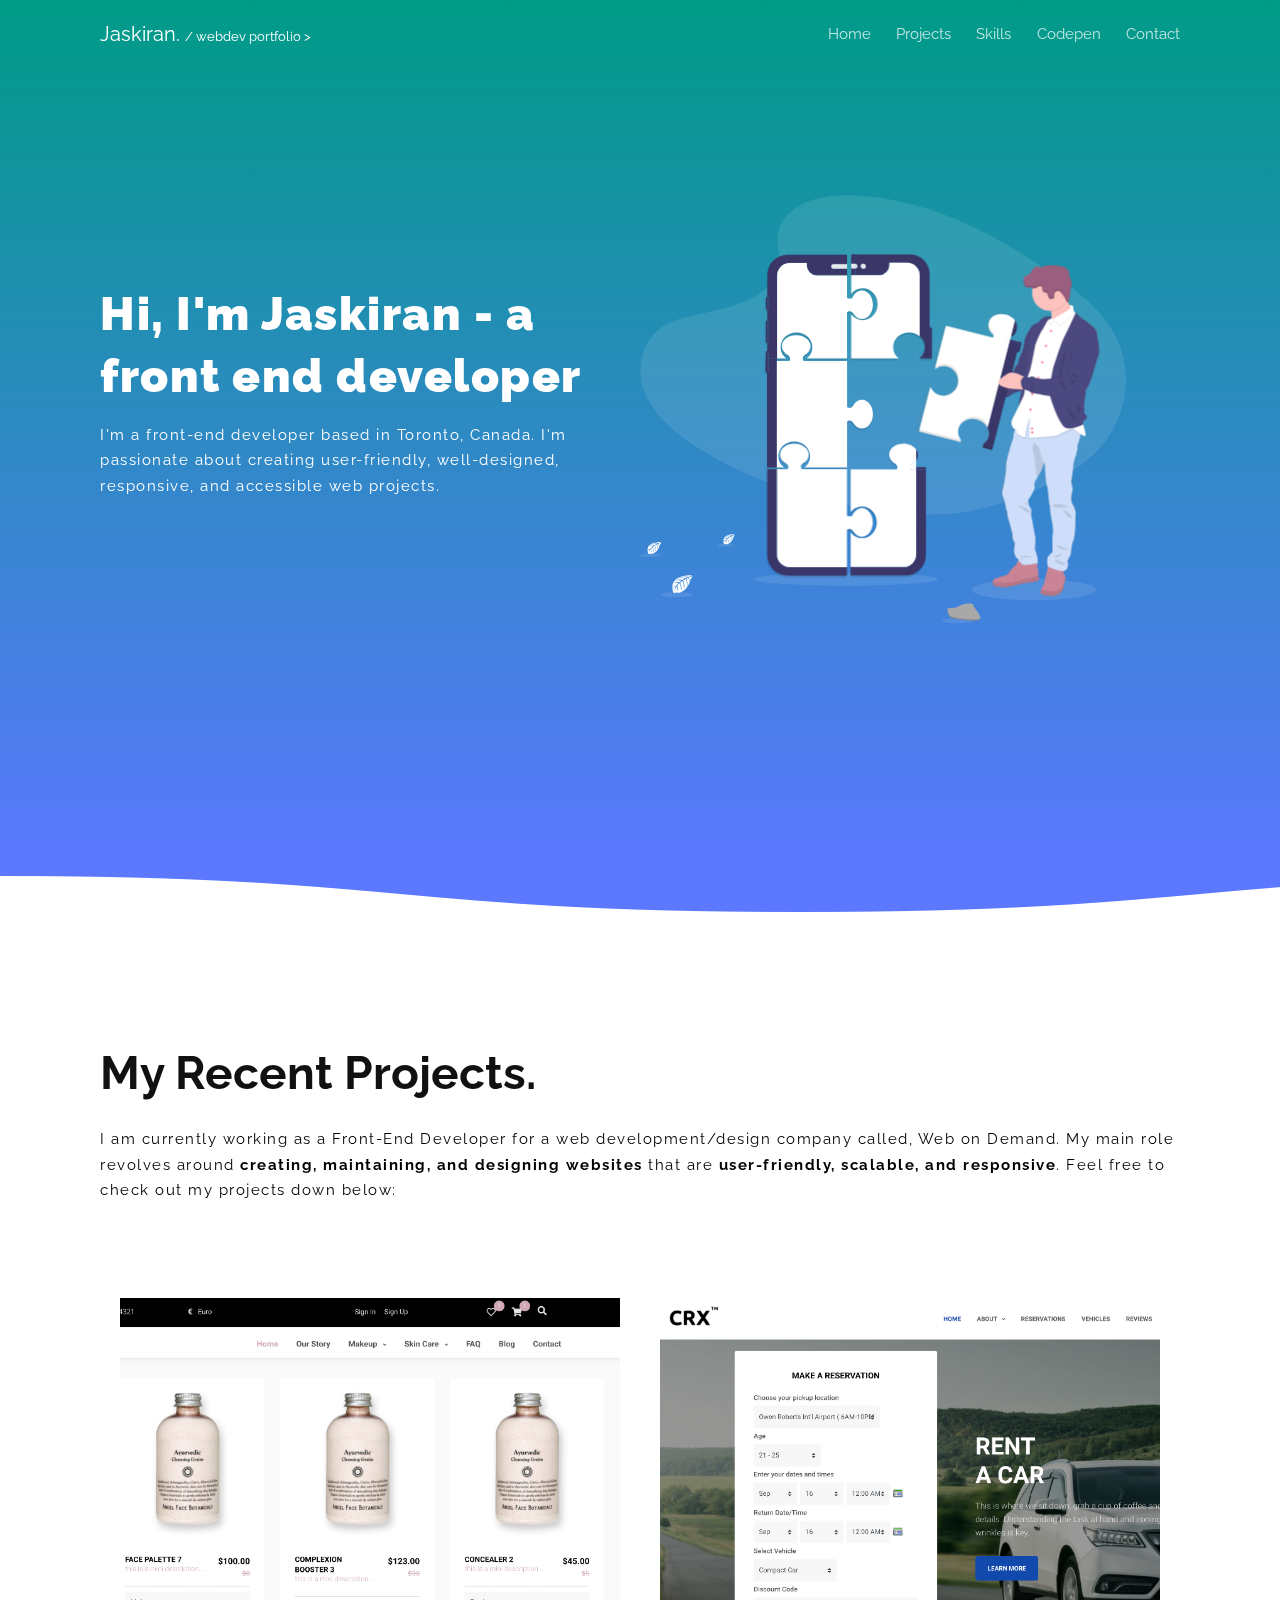
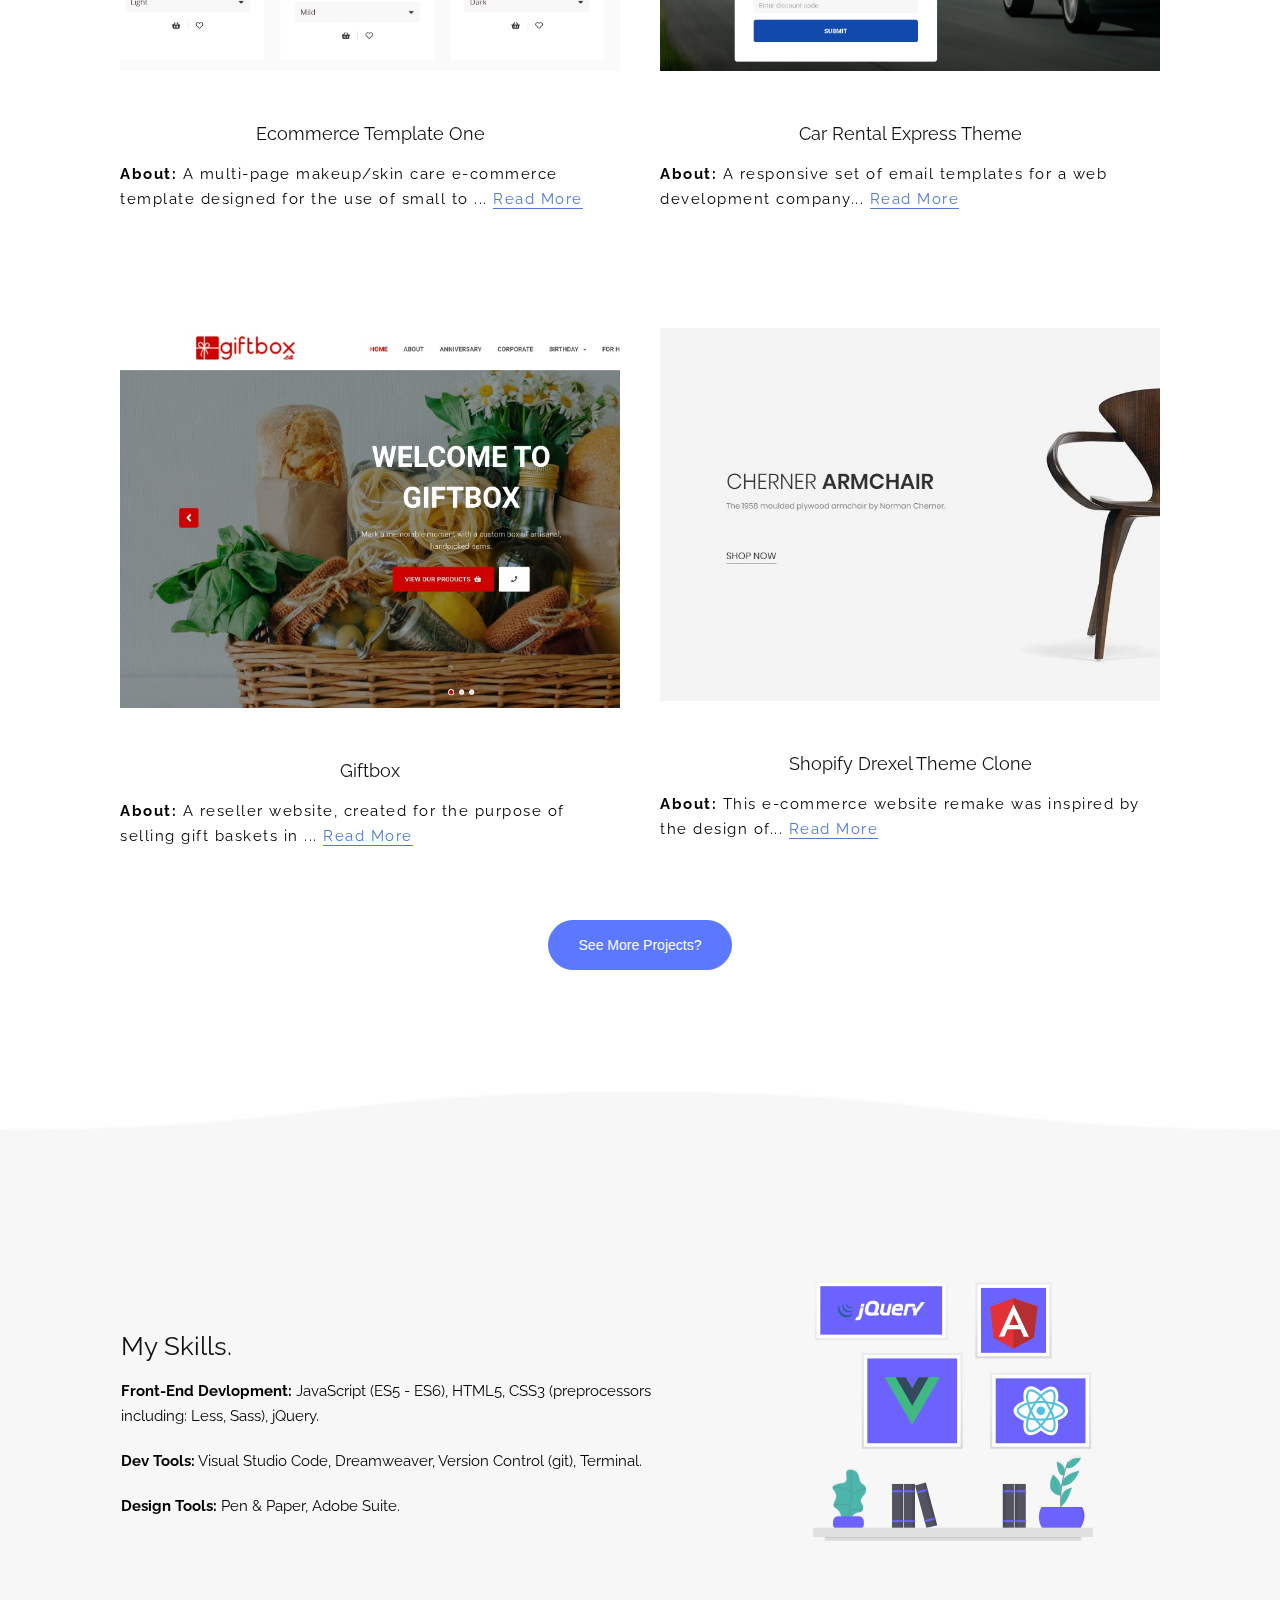
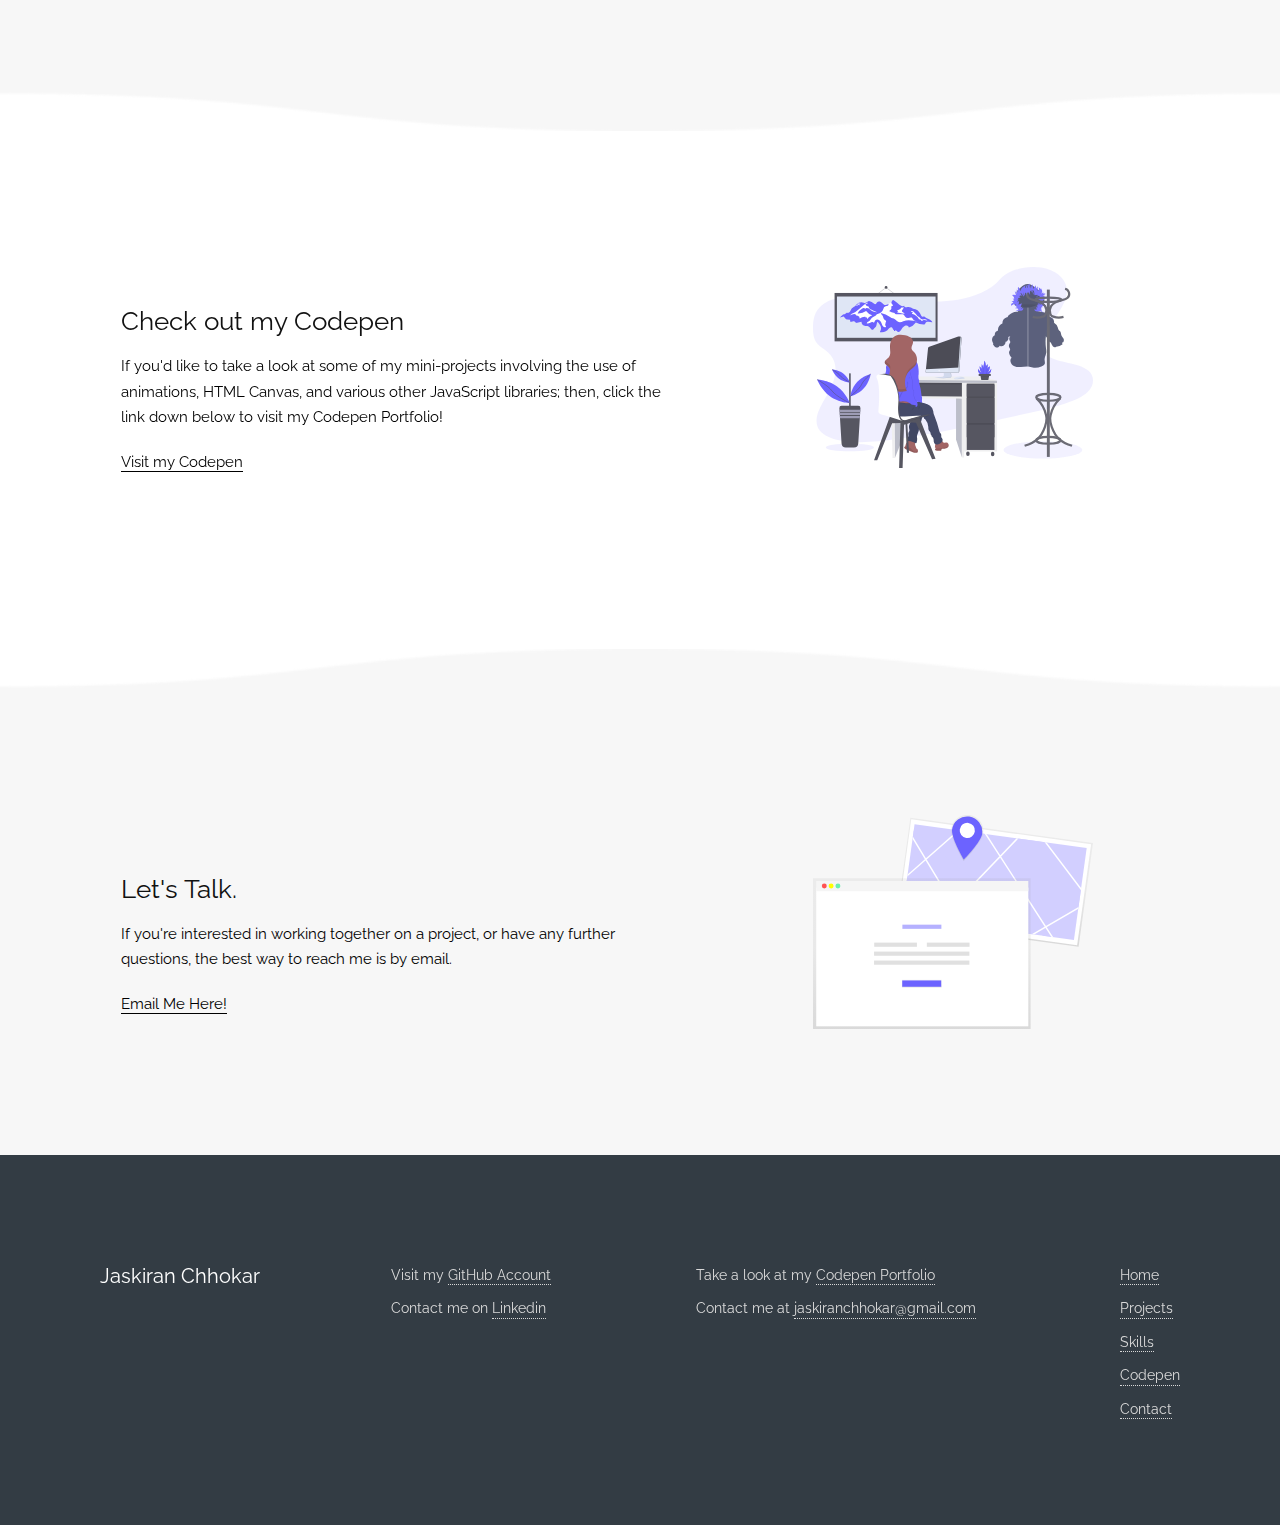
<file: index.html>
<!DOCTYPE html>
<html lang='en'>

<head>
	<meta class="utf-8">
	<meta name="viewport" content="width=device-width, initial-scale=1, maximum-scale=1">
	<title>Jaskiran's Front End Portfolio</title>
	<link rel="stylesheet" href="https://use.fontawesome.com/releases/v5.7.2/css/all.css" integrity="sha384-fnmOCqbTlWIlj8LyTjo7mOUStjsKC4pOpQbqyi7RrhN7udi9RwhKkMHpvLbHG9Sr"
	 crossorigin="anonymous">
	<link rel='stylesheet' href='css/style.css' />
</head>

<body>
	<!-- navbar -->
	<div class="navbar navbar--extended">
		<nav class="nav-mobile"></nav>
		<div class="container">
			<div class="navbar-inner">
				<a href="index.html" class="logo">
					Jaskiran.
					<span class="span-header">/ webdev portfolio > </span>
				</a>
				<nav class="navbar-menu">
					<ul>
						<li>
							<a href="#home">Home</a>
						</li>
						<li>
							<a href="#portfolio">Projects</a>
						</li>
						<li>
							<a href="#skills">Skills</a>
						</li>
						<li>
							<a href="#codepen">Codepen</a>
						</li>
						<li>
							<a href="#contact">Contact</a>
						</li>
					</ul>
				</nav>
				<div class="navbar-menu-mob">
					<a href="" id='toggle'>
						<svg role="img" xmlns="http://www.w3.org/2000/svg" viewBox="0 0 448 512">
							<path fill="currentColor" d="M16 132h416c8.837 0 16-7.163 16-16V76c0-8.837-7.163-16-16-16H16C7.163 60 0 67.163 0 76v40c0 8.837 7.163 16 16 16zm0 160h416c8.837 0 16-7.163 16-16v-40c0-8.837-7.163-16-16-16H16c-8.837 0-16 7.163-16 16v40c0 8.837 7.163 16 16 16zm0 160h416c8.837 0 16-7.163 16-16v-40c0-8.837-7.163-16-16-16H16c-8.837 0-16 7.163-16 16v40c0 8.837 7.163 16 16 16z"
							 class=""></path>
						</svg>
					</a>
				</div>
			</div>
		</div>
	</div>
	<!-- header section -->
	<div class="header">
		<div class="waves">
			<div class="wave"></div>
			<div class="wave"></div>
		</div>
		<div id="home" class="about">
			<div class="about-inner">
				<div class="container">
					<div class="content">
						<div class="content-inner" id='navConverter'>
							<h1 id="promo-header" class="about-title">
								<strong>Hi, I'm Jaskiran - a front end developer</strong>
							</h1>
							<p class="about-text">I'm a front-end developer based in Toronto, Canada. I'm passionate about creating user-friendly, well-designed, responsive,
								and accessible web projects.
							</p>
							<a href="https://www.linkedin.com/in/jaskiranchhokar/" target="_blank">
								<i class="fab fa-linkedin-in fa-2x linkedin-icon"></i>
							</a>
							<a href="https://github.com/jaskiran-chhokar" target="_blank">
								<i class="fab fa-github fa-2x github-icon"></i>
							</a>
						</div>

						<div id="promo-svg" class="content-inner">
							<svg xmlns="http://www.w3.org/2000/svg" xmlns:xlink="http://www.w3.org/1999/xlink" id="1084a417-9858-42b6-ae26-d97e116abc6c"
							 data-name="Layer 1" width="929.68" height="818.68" viewBox="0 0 929.68 818.68">
								<defs>
									<linearGradient id="ba601b76-5571-4ce0-804a-19bf8cc9a6f6" x1="848.51" y1="309.8" x2="848.51" y2="277.87" gradientUnits="userSpaceOnUse">
										<stop offset="0" stop-color="gray" stop-opacity="0.25" />
										<stop offset="0.54" stop-color="gray" stop-opacity="0.12" />
										<stop offset="1" stop-color="gray" stop-opacity="0.1" />
									</linearGradient>
									<linearGradient id="c11e9009-8f69-4c13-bf2f-5e6c7aa88e08" x1="839.07" y1="807.44" x2="839.07" y2="171.94" xlink:href="#ba601b76-5571-4ce0-804a-19bf8cc9a6f6"
									/>
								</defs>
								<ellipse cx="753.62" cy="754.32" rx="118.88" ry="20.45" fill="#ffffff" opacity="0.1" />
								<ellipse cx="393.68" cy="734.32" rx="176" ry="12.45" fill="#ffffff" opacity="0.1" />
								<path d="M422.79,72.67c31.52-28.09,81-33.81,126-31.57,141.44,7,269.11,75.31,379.55,152.54,40,28,79.34,58.09,105.29,96.6,52.83,78.38,37.16,187-36.3,251.53-25,22-55.29,38.81-86.4,53.74-55.3,26.55-115,47.86-177.74,53.92-44.76,4.33-90.08.81-134.58-5.22C474.29,627.35,352.26,590.06,250,526.27c-44.86-28-87.15-62.76-105.64-108s-6.65-102.62,39.15-129.41c19-11.08,41.6-16.08,63.78-20.78,32.64-6.92,65.81-13.74,95.27-27.8C373,225.74,409,197.65,403,165.51,396.5,131,391.31,100.72,422.79,72.67Z"
								 transform="translate(-135.16 -40.66)" fill="#ffffff" opacity="0.1" />
								<line x1="164" y1="176.91" x2="156.47" y2="176.91" fill="#ffffff" />
								<g opacity="0.1">
									<path d="M541.81,687c3.84,6.53,9.86,10.74,16.64,10.74,11.58,0,21-12.27,21-27.42S570,643,558.45,643c-5.45,0-10.42,2.72-14.15,7.19a27.09,27.09,0,0,0-3.57,5.59l-.2,1.19s-4.47,3.82-10.56.31V568.46H443.25a7,7,0,0,1-1.05-6.54,8.36,8.36,0,0,1,3.91-4.77c6.53-3.84,10.75-9.86,10.75-16.64,0-11.58-12.28-21-27.42-21s-27.42,9.39-27.42,21c0,5.45,2.73,10.43,7.2,14.16a27.25,27.25,0,0,0,5.58,3.56l.12.2a8.53,8.53,0,0,1,1.67,10H377.48V732.91a39,39,0,0,0,39,39H530V684.63a6.91,6.91,0,0,1,7.07-1.5A8.28,8.28,0,0,1,541.81,687Z"
									 transform="translate(-135.16 -40.66)" />
									<path d="M395.86,565h13.58a27.41,27.41,0,0,1-10.71-21.51c0-15.59,13.6-28.22,30.37-28.22s30.38,12.63,30.38,28.22A27.41,27.41,0,0,1,448.77,565h81.4V477.37a7,7,0,0,1,7.07-1.5,8.33,8.33,0,0,1,4.78,3.91c3.83,6.53,9.85,10.74,16.64,10.74,11.58,0,21-12.27,21-27.41s-9.38-27.42-21-27.42c-5.46,0-10.43,2.73-14.16,7.19a27.63,27.63,0,0,0-3.57,5.59l-.19.12A8.54,8.54,0,0,1,530.17,450V361.2H446.68a7,7,0,0,1-1.05-6.54,8.31,8.31,0,0,1,3.91-4.77c6.53-3.83,10.74-9.86,10.74-16.64,0-11.58-12.27-21-27.41-21s-27.42,9.39-27.42,21c0,5.46,2.73,10.43,7.19,14.16a27.63,27.63,0,0,0,5.59,3.57l.12.19a8.53,8.53,0,0,1,1.67,10H395.86v-4.5H413.7A27.4,27.4,0,0,1,403,335.2c0-15.59,13.6-28.23,30.38-28.23s30.37,12.64,30.37,28.23A27.4,27.4,0,0,1,453,356.7h77.1V268a6.94,6.94,0,0,1,7.08-1.5,8.34,8.34,0,0,1,4.77,3.91c3.83,6.53,9.86,10.74,16.64,10.74,11.58,0,21-12.27,21-27.42s-9.38-27.41-21-27.41c-5.46,0-10.43,2.72-14.16,7.19a27.09,27.09,0,0,0-3.57,5.59l-.19,1.19s-4.47,3.82-10.57.31V157.87H416.63a39,39,0,0,0-39,39v42.22h-.59a2.29,2.29,0,0,0-2.29,2.29v20a2.3,2.3,0,0,0,2.29,2.29h.59v20.42h-.77a2.3,2.3,0,0,0-2.3,2.29v38.19a2.3,2.3,0,0,0,2.3,2.29h.77v15H377a2.29,2.29,0,0,0-2.29,2.29v12.3h-.5v25.92a2.28,2.28,0,0,0,2.29,2.29h.68V565Z"
									 transform="translate(-135.16 -40.66)" />
									<path d="M692.59,299.5a2.3,2.3,0,0,0-2.29-2.3h-1.38v-2.51h-.75V194.94a37.49,37.49,0,0,0-37.5-37.5H538.17v76a27.75,27.75,0,0,1,22-11.05c15.71,0,28.45,13.61,28.45,30.39s-12.74,30.39-28.45,30.39a27.73,27.73,0,0,1-22-11.05v84.33h91a27.47,27.47,0,0,1-10.69-21.53c0-15.61,13.57-28.26,30.32-28.26A31.45,31.45,0,0,1,669.17,314a26.72,26.72,0,0,1,0,41.75v.67h19.75v-.07h3.67Z"
									 transform="translate(-135.16 -40.66)" />
									<path d="M662.38,560.51v-10h0a19,19,0,0,0,1.13-1.87,16.66,16.66,0,0,0,2.06-7.95,16.37,16.37,0,0,0-.94-5.44,18,18,0,0,0-2.25-4.38h0c-4.61-6.63-13.72-11.15-24.22-11.15-15.15,0-27.42,9.39-27.42,21,0,5.46,2.73,10.43,7.19,14.16a27.63,27.63,0,0,0,5.59,3.57l.12.19a8.54,8.54,0,0,1,1.67,10H537.09v82a27.41,27.41,0,0,1,21.77-11c15.59,0,28.22,13.6,28.22,30.37s-12.63,30.38-28.22,30.38a27.41,27.41,0,0,1-21.77-11v66.19H638.32a24.06,24.06,0,0,0,24.06-24V568.67h0v162.8a24.06,24.06,0,0,1-24.06,24.06H537.09v16h105a39,39,0,0,0,39-39V568.67h0v-4.3H662.38Z"
									 transform="translate(-135.16 -40.66)" />
								</g>
								<path d="M421.25,751.86a24.06,24.06,0,0,1-24.06-24.06V564.46H378.48V728.91a39,39,0,0,0,39,39H531v-16Z" transform="translate(-135.16 -40.66)"
								 fill="#3a3768" />
								<path d="M538,679.13a8.28,8.28,0,0,1,4.77,3.91c3.84,6.53,9.86,10.74,16.64,10.74,11.58,0,21-12.27,21-27.42S571,639,559.45,639c-5.45,0-10.42,2.72-14.15,7.19a27.09,27.09,0,0,0-3.57,5.59l-.2,1.19s-4.47,3.82-10.56.31V564.46H444.25a7,7,0,0,1-1.05-6.54,8.36,8.36,0,0,1,3.91-4.77c6.53-3.84,10.75-9.86,10.75-16.64,0-11.58-12.28-21-27.42-21s-27.42,9.39-27.42,21c0,5.45,2.73,10.43,7.2,14.16a27.25,27.25,0,0,0,5.58,3.56l.12.2a8.53,8.53,0,0,1,1.67,10h-20.4V727.8a24.06,24.06,0,0,0,24.06,24.06H531V680.63A6.91,6.91,0,0,1,538,679.13Z"
								 transform="translate(-135.16 -40.66)" fill="#ffffff" />
								<rect x="240.02" y="311.71" width="2.97" height="4.84" fill="#3a3768" />
								<rect x="245.47" y="311.71" width="16.23" height="4.84" fill="#3a3768" />
								<rect x="242.99" y="311.71" width="2.48" height="4.84" fill="#3a3768" />
								<path d="M537.09,566.33" transform="translate(-135.16 -40.66)" fill="#ffffff" />
								<path d="M377.47,380.58h.68V357.2h-3v21.09A2.28,2.28,0,0,0,377.47,380.58Z" transform="translate(-135.16 -40.66)" fill="#3a3768"
								/>
								<path d="M396.86,357.2H380.63v21.09a2.29,2.29,0,0,1-2.3,2.29h-.18V561h18.71Z" transform="translate(-135.16 -40.66)" fill="#3a3768"
								/>
								<path d="M378.15,380.58h.18a2.29,2.29,0,0,0,2.3-2.29V357.2h-2.48Z" transform="translate(-135.16 -40.66)" fill="#3a3768" />
								<path d="M399.73,539.45c0-15.59,13.6-28.22,30.37-28.22s30.38,12.63,30.38,28.22A27.41,27.41,0,0,1,449.77,561h81.4V473.37a7,7,0,0,1,7.07-1.5,8.33,8.33,0,0,1,4.78,3.91c3.83,6.53,9.85,10.74,16.64,10.74,11.58,0,21-12.27,21-27.41s-9.38-27.42-21-27.42c-5.46,0-10.43,2.73-14.16,7.19a27.63,27.63,0,0,0-3.57,5.59l-.19.12A8.54,8.54,0,0,1,531.17,446V357.2H447.68a7,7,0,0,1-1.05-6.54,8.31,8.31,0,0,1,3.91-4.77c6.53-3.83,10.74-9.86,10.74-16.64,0-11.58-12.27-21-27.41-21s-27.42,9.39-27.42,21c0,5.46,2.73,10.43,7.19,14.16a27.63,27.63,0,0,0,5.59,3.57l.12.19a8.53,8.53,0,0,1,1.67,10H396.86V561h13.58A27.41,27.41,0,0,1,399.73,539.45Z"
								 transform="translate(-135.16 -40.66)" fill="#ffffff" />
								<path d="M381.13,339.74a2.29,2.29,0,0,0-2.3-2.29h-.18v14.92h2.48Z" transform="translate(-135.16 -40.66)" fill="#3a3768" />
								<path d="M378.56,235.07h-.5a2.29,2.29,0,0,0-2.29,2.29v20a2.3,2.3,0,0,0,2.29,2.29h.59V235.08Z" transform="translate(-135.16 -40.66)"
								 fill="#3a3768" />
								<path d="M377.88,280.05a2.3,2.3,0,0,0-2.3,2.29v38.19a2.3,2.3,0,0,0,2.3,2.29h.77V280.05Z" transform="translate(-135.16 -40.66)"
								 fill="#3a3768" />
								<path d="M378.65,337.78H378a2.29,2.29,0,0,0-2.29,2.29V352.7h3Z" transform="translate(-135.16 -40.66)" fill="#3a3768" />
								<path d="M378.65,192.86v42.22a2.28,2.28,0,0,1,2.2,2.28v20a2.29,2.29,0,0,1-2.2,2.28v20.42H379a2.29,2.29,0,0,1,2.29,2.29v38.19a2.29,2.29,0,0,1-2.29,2.29h-.37v15h.18a2.3,2.3,0,0,1,2.3,2.29V352.7h16.23V194a24.06,24.06,0,0,1,24.05-24.06H454v4.18a19.81,19.81,0,0,0,19.81,19.81h57.37V180.85H504.77A3.89,3.89,0,0,1,500.9,177v-.84a3.88,3.88,0,0,1,3.87-3.87h26.36V153.87H417.63A39,39,0,0,0,378.65,192.86Z"
								 transform="translate(-135.16 -40.66)" fill="#3a3768" />
								<path d="M380.85,257.35v-20a2.28,2.28,0,0,0-2.2-2.28v24.55A2.29,2.29,0,0,0,380.85,257.35Z" transform="translate(-135.16 -40.66)"
								 fill="#3a3768" />
								<path d="M381.31,320.53V282.34a2.29,2.29,0,0,0-2.29-2.29h-.37v42.77H379A2.29,2.29,0,0,0,381.31,320.53Z" transform="translate(-135.16 -40.66)"
								 fill="#3a3768" />
								<path d="M404,331.2c0-15.59,13.6-28.23,30.38-28.23s30.37,12.64,30.37,28.23A27.4,27.4,0,0,1,454,352.7h77.1V264a6.94,6.94,0,0,1,7.08-1.5,8.34,8.34,0,0,1,4.77,3.91c3.83,6.53,9.86,10.74,16.64,10.74,11.58,0,21-12.27,21-27.42s-9.38-27.41-21-27.41c-5.46,0-10.43,2.72-14.16,7.19a27.09,27.09,0,0,0-3.57,5.59l-.19,1.19s-4.47,3.82-10.57.31V193.9H473.76A19.81,19.81,0,0,1,454,174.09v-4.18H421.41A24.06,24.06,0,0,0,397.36,194V352.7H414.7A27.4,27.4,0,0,1,404,331.2Z"
								 transform="translate(-135.16 -40.66)" fill="#ffffff" />
								<path d="M504.77,172.26a3.88,3.88,0,0,0-3.87,3.87V177a3.89,3.89,0,0,0,3.87,3.88h26.36v-8.59Z" transform="translate(-135.16 -40.66)"
								 fill="#e6e8ec" />
								<path d="M683.17,293.08v59.36h6.75V290.69h-3.65C684.56,290.69,683.17,291.76,683.17,293.08Z" transform="translate(-135.16 -40.66)"
								 fill="#3a3768" />
								<rect x="404.01" y="112.78" width="8" height="18" fill="#3a3768" />
								<rect x="404.01" y="139.78" width="8" height="13" fill="#3a3768" />
								<rect x="404.01" y="130.78" width="8" height="9" fill="#e6e8ec" />
								<path d="M691.3,293.2h-1.88v59.17h4.17V295.5A2.3,2.3,0,0,0,691.3,293.2Z" transform="translate(-135.16 -40.66)" fill="#3a3768"
								/>
								<path d="M547.16,171.44c2.13.48,4,4.36,4,4.36v.84s-1.88,3.87-4,3.8h0v13h45.19a19.82,19.82,0,0,0,19.81-19.82v-4.18h34a24.05,24.05,0,0,1,24,24.05V310a26.72,26.72,0,0,1,0,41.75v.67h14V293.73a.29.29,0,0,1,.3-.29h4.7V190.94a37.49,37.49,0,0,0-37.5-37.5H546.17v18Zm15.14-.09a4.87,4.87,0,1,1-4.87,4.87A4.87,4.87,0,0,1,562.3,171.35Z"
								 transform="translate(-135.16 -40.66)" fill="#3a3768" />
								<path d="M561.12,218.38c15.71,0,28.45,13.61,28.45,30.39s-12.74,30.39-28.45,30.39a27.73,27.73,0,0,1-22-11.05v84.33h91a27.47,27.47,0,0,1-10.69-21.53c0-15.61,13.57-28.26,30.32-28.26A31.45,31.45,0,0,1,670.17,310V193.49a24.05,24.05,0,0,0-24-24.05h-34v4.18a19.82,19.82,0,0,1-19.81,19.82H539.17v36A27.75,27.75,0,0,1,561.12,218.38Z"
								 transform="translate(-135.16 -40.66)" fill="#ffffff" />
								<path d="M547.16,180.44a4,4,0,0,0,4-3.8v-.84a5,5,0,0,0-4-4.36h-1v9Z" transform="translate(-135.16 -40.66)" fill="#e6e8ec"
								/>
								<circle cx="562.3" cy="176.22" r="4.87" transform="translate(-156.13 51.69) rotate(-9.22)" fill="#e6e8ec" />
								<path d="M663.38,556.51v-10a16.71,16.71,0,0,0,0-19.64Z" transform="translate(-135.16 -40.66)" fill="#3a3768" />
								<rect x="528.22" y="519.71" width="18.71" height="4.3" fill="#3a3768" />
								<path d="M655.83,553.35a8.34,8.34,0,0,0-3.91,4.77,7,7,0,0,0,1.05,6.55h10.41v-4.3h-4a30,30,0,0,0,4-3.86v-10A23.68,23.68,0,0,1,655.83,553.35Z"
								 transform="translate(-135.16 -40.66)" fill="#ffffff" />
								<path d="M659.36,560.37h4v-3.86A30,30,0,0,1,659.36,560.37Z" transform="translate(-135.16 -40.66)" fill="#ffffff" />
								<path d="M666.57,536.71a17.07,17.07,0,0,0-3.19-9.82v19.63A17.11,17.11,0,0,0,666.57,536.71Z" transform="translate(-135.16 -40.66)"
								 fill="#3a3768" />
								<path d="M682.09,564.67V728.58a39,39,0,0,1-39,39h-105v-16H639.32a24.06,24.06,0,0,0,24.06-24.06V564.67Z" transform="translate(-135.16 -40.66)"
								 fill="#3a3768" />
								<path d="M651.92,558.12a8.34,8.34,0,0,1,3.91-4.77,23.68,23.68,0,0,0,7.55-6.83V526.89c-4.61-6.63-13.72-11.15-24.22-11.15-15.15,0-27.42,9.39-27.42,21,0,5.46,2.73,10.43,7.19,14.16a27.63,27.63,0,0,0,5.59,3.57l.12.19a8.54,8.54,0,0,1,1.67,10H538.09v82a27.41,27.41,0,0,1,21.77-11c15.59,0,28.22,13.6,28.22,30.37s-12.63,30.38-28.22,30.38a27.41,27.41,0,0,1-21.77-11v66.19H639.32a24.06,24.06,0,0,0,24.06-24V564.67H653A7,7,0,0,1,651.92,558.12Z"
								 transform="translate(-135.16 -40.66)" fill="#ffffff" />
								<path d="M842.18,309.8c5.58-2.51,9.71-6.74,11.12-12.16a15.35,15.35,0,0,0,.38-2,17.83,17.83,0,0,0,.64-1.91c1.41-5.44-.14-11.07-3.82-15.88l-7.31,28h0Z"
								 transform="translate(-135.16 -40.66)" fill="url(#ba601b76-5571-4ce0-804a-19bf8cc9a6f6)" />
								<path d="M1010.92,299.29c-1.14-6.69-22.26-21.18-22.26-21.18s-9.33-5-14.27-10.78c-3.16-3.68-4.15-3.64-4.45-3.14a1.5,1.5,0,0,0-.68-.23c-.2-.14-.39-.27-.57-.42l0,0a1.35,1.35,0,0,0-.79-1.37c-.24-.14-.48-.32-.72-.49-1.6-2.69-2.17-6.5-2.36-9.82-.24-4.19-5-3.14-6.63-2.67-1.12-2.1-2.21-4.28-3.24-6.46a11.85,11.85,0,0,0,1.13-2.25c2.94-6.39,2.3-13.72,3.58-20.48.92-4.89,2.84-10,2.46-14.76,0-.11,0-.23,0-.35,0,0,0,.05,0,.07a12.65,12.65,0,0,0-.81-3.48c-.85-2.14-2.33-4-3-6.21-1.07-3.23-.39-6.79-1.28-10.06-1.11-4.14-4.61-7.34-8.57-9.17s-8.37-2.46-12.71-3c-10.85-1.36-22.38-2.17-32.28,2.39a5.8,5.8,0,0,1-3,.81,9.21,9.21,0,0,1-2.74-1.27c-2.66-1.32-6-.48-8.38,1.28s-4,4.3-5.57,6.76-3.29,5-5.75,6.61c-2.89,1.93-6.71,2.58-9,5.18a8.37,8.37,0,0,0-1.86,4.32s0-.05,0-.07a5.46,5.46,0,0,0,0,.57c0,.15,0,.31,0,.46s0,.25,0,.37c0,.43,0,.85,0,1.27a27.3,27.3,0,0,0,1.93,7.1,9.88,9.88,0,0,0,2.62,4.46c3.48,2.83,9,.16,13.2,1.74.37.13.72.3,1.07.46,0,.16-.11.32-.16.49a33.19,33.19,0,0,0-1.35,9.41c0,18.78,15.59,34,34.82,34,.72,0,1.43,0,2.14-.08.1.37.21.75.3,1.11a36.87,36.87,0,0,1,1,12.72l-.21-1.86a9.22,9.22,0,0,0-1.45-.55,12.94,12.94,0,0,0-4.32-.66c-4.73-.06-11.85,1.84-19.45,11.06,0,0-9.7,5.39-12.55,6.69a1.34,1.34,0,0,0-.53.6l0,0S871.26,308,869.92,315.45s-3,16-3,16-3.24,9.66-5.33,13.94-4,8.36-4.18,10.22.76,5.94-3.24,8.54-5,9.66-5,9.66-2,1.88-4.83,4.26h-.1L854.69,338l1.87.47a2.4,2.4,0,0,0,2.46-.84,2.23,2.23,0,0,0,.41-.83l2.11-8.12.85-3.23.17-.66,1.23-4.71-4.16-1-4.87-1.21L841,314.4l1.2-4.6h0l1-3.9h0l6.29-24.14h0l1-3.89c-4-5.18-10.37-9.39-18.2-11.34-15.1-3.75-29.72,2.35-32.66,13.62a15.35,15.35,0,0,0-.39,2,14.59,14.59,0,0,0-.63,1.9,16.08,16.08,0,0,0-.4,6q.06.49.15,1a20.58,20.58,0,0,0,3.83,8.57,27.32,27.32,0,0,0,4.67,4.85l.07.22a9.13,9.13,0,0,1,1.31,4c0,.2,0,.41,0,.62a9.2,9.2,0,0,1-1.2,1.68l-92.26-22.93-1,3.89h0L693,371.8h0a30.12,30.12,0,0,1,9-4.75,29.32,29.32,0,0,1,3.9-1l.47-.08a27.87,27.87,0,0,1,11.18.46c11.66,2.9,19.72,12.83,21.22,24.51a29.81,29.81,0,0,1,.25,4.45,31.36,31.36,0,0,1-.6,5.65c-5,15.18-20.36,24.35-35.28,20.64a28,28,0,0,1-18.9-16.15l-1,3.9h0L661.8,491.38l81.71,20.32h0l.88-3.93.13,0a27.15,27.15,0,0,1-5.64-21.62c0-.13.08-.25.13-.38.1-.29.21-.57.32-.85a27.55,27.55,0,0,1,2-3.95c.4-.65.82-1.28,1.27-1.89q.42-.57.87-1.11a28.41,28.41,0,0,1,4.89-4.66l.58-.42c.66-.47,1.34-.92,2-1.34.41-.24.83-.48,1.25-.7a32.43,32.43,0,0,1,15.72-3.75,34.51,34.51,0,0,1,7.8,1A32.34,32.34,0,0,1,795,481.51a29.23,29.23,0,0,1,1.64,2.8,27.38,27.38,0,0,1,2.83,9.14,25.89,25.89,0,0,1-.2,7.65,27.22,27.22,0,0,1-10.58,13.69l-1,3.76.11,0-.15.11-1,3.75,18.66,4.64L831.74,426c7.13-.83,10.78-4,10.78-4.46s8.57-5.21,13.32-6.51c2.36-.64,5.09-1.1,7.26-1.56-2.56,12.71-5,25-4.78,25.72.07.28.53-.16,1.23-1.12a5.4,5.4,0,0,0-.09,1.12c0,.19.27.05.62-.34l-.05.24s-14.84,28.71-16,32,.28,11.71,4.85,14.5a9.78,9.78,0,0,1,2.34,2.07l-.54,1.07c-1.7,3.45-3.21,7.29-2.94,9.68a13.11,13.11,0,0,1-2,8.64s-12.85,39.71-12.56,51.14-4.57,36.51-4.57,36.51-5.28,16.16-2.14,20.76,6.71,24.67,6.71,24.67,2.43,4.6,2.28,8.5,2.29,11,2.29,11l8,28.84s-.86,7.67,2.14,13.1,2.71,3.76,1.28,13.24,1.72,18.25,6.85,21c2,1.08,2.1,2.73,1.48,4.34l0,0c-1.31-.51-2.4,2.2-3.05,4.39l-.66.63.44.11c-.28,1-.44,1.84-.44,1.84s-13.41,11.15-14.27,15.19-10.28,6.13-10.28,6.13-14.27,3.9-18,5.85a6.8,6.8,0,0,0-3.94,5.41,14.84,14.84,0,0,0,.52,5.46c1.42,5.71,21.4,6.27,31,4.74s29.39-7.11,29.39-7.11,20.84-2,27-4.46,1.28-8.92,1.28-8.92,0-.21,0-.6c.15-2.33.58-10.78-.9-13-1.11-1.72-1.08-6-.92-8.72,4.17-7.5-4.78-30-4.78-30s1.71-22,.57-25.22-6-30.52-6-30.52-3-12.4-1.85-14.49-.72-8.09-.72-8.09S877,632.1,877.44,630s-1.43-5.85-1.43-5.85,14.56-21.74,13.27-25.78.58-10.59.58-10.59,1.83-3.08,4-6.77c2.7-4.52,6-9.93,7.08-11.62,1.4-2.15,4.77-11.3,6.65-16.57.8-2.24,1.34-3.78,1.34-3.78s2.28,41,4.28,45.15,5,37.21,5,37.21a22.62,22.62,0,0,1,1.43,9.2c-.28,5.15,4.57,27.59,4.57,27.59s2.14,15.88.71,20.06-.28,35-.28,35-7.85,6-9.85,10.59.28,17.14.28,17.14l.92.43a26.43,26.43,0,0,0-1.63,5.42c-.28,2.65-4.57,14.64-4.14,16.31s-1.85,6.83-2.14,9.47-3.85,6.55-4.14,7.95a34.11,34.11,0,0,1-1.57,3.67,35,35,0,0,0-1.85,5.66c-1.43,5.86,15.55,6.83,15.55,6.83,25.12,4.6,29.69-14.21,29.69-14.21s3.14-16.72,4.28-18a2,2,0,0,0,.19-1.59h0a21.2,21.2,0,0,0-3.62-7.87c-.8-.93-.85-3.32-.72-5.46a12.62,12.62,0,0,0,2.15-.4c10.13-2.92,6-19.79,6-19.79s6.85-11.14,6.85-15.46,2.43-17.56,2.43-17.56c8.71-15.61,5.28-53.51,6.71-56.58s-3-14.49-6.57-19.65-2.14-19.09,0-23.13-2.14-18-2.14-18,4.14-27,4-31.22,3.57-16.58,3.57-16.58,3.71-6.41,2.85-8.36,2.85-7,1.86-9.2.85-9.06,2.71-13.1c.95-2.07,2.13-7.77,3-12.84.1-.56.2-1.12.29-1.67,4.16,2.63,8,4.59,9.36,4.06,2.55-1-1.51-14-4.29-22.1.48-.36.68-.63.48-.75-1.71-1.12.19-6.14.19-6.14,10.09-5.94,6.66-10.4,3.43-13s-1.14-10-2.1-13,1.15-16.53,2.86-26.38a18.88,18.88,0,0,0-.05-6.46c1.83-2.79,3.72-5.71,5.38-8.41,5.7-9.29,17.88-53.51,17.88-53.51l-.08-.23c1.19-2.35,2.08-4.26,2.56-5.53C1018.91,335,1012.06,306,1010.92,299.29Zm-88.68-25.46.26-.12c0,.07,0,.14,0,.21Zm-181.84,233v0h0ZM866.87,748.18a4.57,4.57,0,0,1-1.81-.36Z"
								 transform="translate(-135.16 -40.66)" fill="url(#c11e9009-8f69-4c13-bf2f-5e6c7aa88e08)" />
								<path d="M761.15,425.89c8.23,3.12,27.36,3.46,35.86,3.46,2.58,0,4.18,0,4.18,0l5.45-11.1L801.19,409s-5-1.38-11.64-2.58c-9.8-1.76-23.21-3.14-29.6.82C749.23,413.87,750.43,421.82,761.15,425.89Z"
								 transform="translate(-135.16 -40.66)" fill="#fec2be" />
								<path d="M797,429.35c2.58,0,4.18,0,4.18,0l5.45-11.1L801.19,409s-5-1.38-11.64-2.58C794.94,410.38,807.9,419,797,429.35Z" transform="translate(-135.16 -40.66)"
								 opacity="0.1" />
								<path d="M887.27,293.12l-2.4-2.78s-12.39,19.6-13.69,27-3,15.9-3,15.9-3.14,9.62-5.18,13.87-3.88,8.32-4.06,10.17.74,5.92-3.15,8.51-4.8,9.62-4.8,9.62-14.06,13.68-21.46,14-28.66,4.07-27.92,7.77-8.87,5.91-12.76,6.84,25,12,8.14,26.26c0,0,10.72,2.22,11.83,4.8s12.39-1.47,12.39-1.47,2.41-5.74,10.73-6.11,12.57-4.07,12.57-4.62,8.32-5.18,13-6.47,10.72-1.85,10.91-3.15,27.74-120.19,27.74-120.19Z"
								 transform="translate(-135.16 -40.66)" fill="#4c4981" />
								<path d="M887.27,293.12l-2.4-2.78s-12.39,19.6-13.69,27-3,15.9-3,15.9-3.14,9.62-5.18,13.87-3.88,8.32-4.06,10.17.74,5.92-3.15,8.51-4.8,9.62-4.8,9.62-14.06,13.68-21.46,14-28.66,4.07-27.92,7.77-8.87,5.91-12.76,6.84,25,12,8.14,26.26c0,0,10.72,2.22,11.83,4.8s12.39-1.47,12.39-1.47,2.41-5.74,10.73-6.11,12.57-4.07,12.57-4.62,8.32-5.18,13-6.47,10.72-1.85,10.91-3.15,27.74-120.19,27.74-120.19Z"
								 transform="translate(-135.16 -40.66)" opacity="0.05" />
								<path d="M916.07,806.27c24.41,4.58,28.85-14.15,28.85-14.15s3.05-16.64,4.16-17.89a2,2,0,0,0,.19-1.58h0a21.77,21.77,0,0,0-3.52-7.84c-1.52-1.8-.28-9.29-.28-9.29l-28.29-7.21s-2.5,5.68-2.77,8.32-4.44,14.56-4,16.23-1.8,6.79-2.08,9.43-3.74,6.52-4,7.9a32.69,32.69,0,0,1-1.53,3.66,36.63,36.63,0,0,0-1.8,5.63C899.57,805.3,916.07,806.27,916.07,806.27Z"
								 transform="translate(-135.16 -40.66)" fill="#ca8496" />
								<path d="M916.07,806.27c24.41,4.58,28.85-14.15,28.85-14.15s3.05-16.64,4.16-17.89a2,2,0,0,0,.19-1.58l-5.88,16.84s-4.85,10.12-22.88,8.6c-10.26-.87-15.31-2.77-17.76-4.25a36.63,36.63,0,0,0-1.8,5.63C899.57,805.3,916.07,806.27,916.07,806.27Z"
								 transform="translate(-135.16 -40.66)" opacity="0.1" />
								<path d="M935.07,779.92s-6.1.14-6.52-4.85Z" transform="translate(-135.16 -40.66)" opacity="0.1" />
								<polygon points="610.15 467.07 614.02 468.06 613.17 471.99 609.58 471.08 610.15 467.07" fill="#ffffff" />
								<polygon points="610.15 467.07 614.02 468.06 613.17 471.99 609.58 471.08 610.15 467.07" opacity="0.1" />
								<rect x="859.2" y="325.56" width="4.84" height="4.17" transform="translate(196.38 1041.13) rotate(-75.72)" fill="#3a3768"
								/>
								<rect x="845.75" y="317.3" width="4.84" height="13.83" transform="translate(189.56 1025.51) rotate(-75.72)" fill="#3a3768"
								/>
								<rect x="854.81" y="324.08" width="4.84" height="4.89" transform="translate(194.15 1036.04) rotate(-75.72)" fill="#3a3768"
								/>
								<path d="M842.23,319.52c-.32.15-.63.31-.94.44l.78.2-1.2,4.69-5.93-1.51a7,7,0,0,1,.61-6.59,8.27,8.27,0,0,1,5-3.66,26,26,0,0,0,3.71-1.38Z"
								 transform="translate(-135.16 -40.66)" fill="#ffffff" />
								<path d="M856.38,339.77l1.81.47a2.29,2.29,0,0,0,2.79-1.66L863,330.5l-4-1Z" transform="translate(-135.16 -40.66)" fill="#3a3768"
								/>
								<path d="M855,299.61c-1.38,5.4-5.39,9.61-10.81,12.1l7.1-27.9C854.89,288.6,856.4,294.21,855,299.61Z" transform="translate(-135.16 -40.66)"
								 fill="#3a3768" />
								<path d="M853.86,339.13a2.29,2.29,0,0,1-1.65-2.78l2.06-8.09-13.4-3.41L800,485.39a26.66,26.66,0,0,1-8.71,34.22l-.95,3.74L808.47,528l47.91-188.19Z"
								 transform="translate(-135.16 -40.66)" fill="#3a3768" />
								<path d="M852.21,336.35a2.29,2.29,0,0,0,1.65,2.78l2.52.64,2.62-10.3-4.73-1.21Z" transform="translate(-135.16 -40.66)" fill="#3a3768"
								/>
								<path d="M835.54,316.75a8.35,8.35,0,0,1,5-3.66,26.64,26.64,0,0,0,3.7-1.38l7.11-27.9a31.79,31.79,0,0,0-17.69-11.28c-14.67-3.74-28.89,2.33-31.74,13.55-1.35,5.29.07,10.78,3.48,15.5a27,27,0,0,0,4.53,4.83l.07.22a8.54,8.54,0,0,1-.86,10.14l-89.66-22.83-20.23,79.48A27.44,27.44,0,0,1,723,368.08c15.11,3.85,24,20.15,19.86,36.4S723.16,430.8,708.05,427a27.43,27.43,0,0,1-18.37-16.07l-20.77,81.56,79.42,20.21a27.38,27.38,0,0,1-5.08-23.48c3.85-15.1,20.14-24,36.4-19.86A31.27,31.27,0,0,1,800,485.39l40.87-160.54L835,323.34A7,7,0,0,1,835.54,316.75Z"
								 transform="translate(-135.16 -40.66)" fill="#ffffff" />
								<path d="M842.06,320.16l.17-.64c-.31.15-.62.31-.94.45Z" transform="translate(-135.16 -40.66)" fill="#ffffff" />
								<g opacity="0.1">
									<path d="M860.19,324.78l-4.73-1.21-13.39-3.41h0l.17-.64h0l2-7.81a26,26,0,0,1-3.71,1.38,8.27,8.27,0,0,0-5,3.66,9.67,9.67,0,0,0-.74,1.58,9.59,9.59,0,0,1,.73-1.58,8.35,8.35,0,0,1,5-3.66,26.64,26.64,0,0,0,3.7-1.38l7.11-27.9a31.79,31.79,0,0,0-17.69-11.28c-14.67-3.74-28.89,2.33-31.74,13.55-1.35,5.29.07,10.78,3.48,15.5a27,27,0,0,0,4.53,4.83l.07.22a8.54,8.54,0,0,1-.86,10.14l-89.66-22.83-20.23,79.48A27.44,27.44,0,0,1,723,368.08c15.11,3.85,24,20.15,19.86,36.4S723.16,430.8,708.05,427a27.43,27.43,0,0,1-18.37-16.07l-20.77,81.56,79.42,20.21a27.38,27.38,0,0,1-5.08-23.48c3.85-15.1,20.14-24,36.4-19.86A31.27,31.27,0,0,1,800,485.39a26.66,26.66,0,0,1-8.71,34.22l-.95,3.74L808.47,528l47.91-188.19,1.81.47a2.29,2.29,0,0,0,2.79-1.66L863,330.5l1.19-4.69Zm-18.44-5c-.15.07-.3.15-.45.21h0Zm-6.8,3.59h0l5.93,1.51h0Z"
									 transform="translate(-135.16 -40.66)" />
									<path d="M855,299.61c1.37-5.4-.14-11-3.71-15.8l-7.1,27.9C849.64,309.22,853.65,305,855,299.61Z" transform="translate(-135.16 -40.66)"
									/>
								</g>
								<rect x="860.18" y="321.68" width="4.84" height="4.17" transform="translate(200.88 1039.17) rotate(-75.72)" fill="#3a3768"
								/>
								<rect x="846.73" y="313.42" width="4.84" height="13.83" transform="translate(194.06 1023.55) rotate(-75.72)" fill="#3a3768"
								/>
								<rect x="855.8" y="320.2" width="4.84" height="4.89" transform="translate(198.65 1034.07) rotate(-75.72)" fill="#3a3768"
								/>
								<path d="M843.22,315.64l-.94.45.77.19L841.86,321l-5.93-1.51a6.94,6.94,0,0,1,.6-6.59,8.32,8.32,0,0,1,5-3.66,25.87,25.87,0,0,0,3.7-1.38Z"
								 transform="translate(-135.16 -40.66)" fill="#ffffff" />
								<path d="M857.36,335.9l1.82.46A2.29,2.29,0,0,0,862,334.7l2.06-8.08-4-1Z" transform="translate(-135.16 -40.66)" fill="#3a3768"
								/>
								<path d="M856,295.74c-1.37,5.39-5.38,9.6-10.81,12.09l7.11-27.9C855.88,284.72,857.39,290.33,856,295.74Z" transform="translate(-135.16 -40.66)"
								 fill="#3a3768" />
								<path d="M854.85,335.26a2.29,2.29,0,0,1-1.65-2.79l2-8.08L841.86,321,801,481.52a26.62,26.62,0,0,1-8.71,34.21l-.95,3.74,18.14,4.62,47.9-188.19Z"
								 transform="translate(-135.16 -40.66)" fill="#3a3768" />
								<path d="M853.2,332.47a2.29,2.29,0,0,0,1.65,2.79l2.51.64L860,325.59l-4.74-1.2Z" transform="translate(-135.16 -40.66)" fill="#3a3768"
								/>
								<path d="M836.53,312.87a8.32,8.32,0,0,1,5-3.66,25.87,25.87,0,0,0,3.7-1.38l7.1-27.9a31.78,31.78,0,0,0-17.68-11.28c-14.68-3.73-28.89,2.33-31.75,13.56-1.34,5.28.07,10.77,3.49,15.49a27.06,27.06,0,0,0,4.53,4.84l.07.21a8.56,8.56,0,0,1-.86,10.14l-89.67-22.82L700.2,369.54A27.42,27.42,0,0,1,724,364.21c15.1,3.84,24,20.14,19.86,36.4S724.15,426.92,709,423.08A27.46,27.46,0,0,1,690.66,407L669.9,488.56l79.41,20.22a27.38,27.38,0,0,1-5.07-23.48c3.84-15.11,20.14-24,36.4-19.86A31.2,31.2,0,0,1,801,481.52L841.86,321l-5.93-1.51A7,7,0,0,1,836.53,312.87Z"
								 transform="translate(-135.16 -40.66)" fill="#ffffff" />
								<path d="M843.05,316.29l.16-.65c-.31.15-.62.31-.93.45Z" transform="translate(-135.16 -40.66)" fill="#ffffff" />
								<path d="M829,616c3,4.57,6.52,24.55,6.52,24.55s2.36,4.57,2.22,8.46,2.22,11,2.22,11l7.77,28.71s-.84,7.63,2.08,13,2.63,3.74,1.25,13.17,1.66,18.17,6.65,21-2.22,9.29-2.22,9.29,31.9,8.6,38.56,3.33-3.47-31.35-3.47-31.35,1.67-21.91.56-25.1-5.83-30.37-5.83-30.37-2.91-12.35-1.8-14.43-.69-8-.69-8-4.72-6.66-4.3-8.74-1.39-5.82-1.39-5.82S891.25,603,890,598.93s.55-10.54.55-10.54l3.94-6.74c2.63-4.5,5.81-9.89,6.88-11.57,1.36-2.14,4.64-11.24,6.47-16.49l1.3-3.76s2.22,40.78,4.16,44.94,4.85,37,4.85,37a23,23,0,0,1,1.39,9.15c-.28,5.13,4.44,27.46,4.44,27.46s2.08,15.81.69,20-.28,34.82-.28,34.82-7.63,6-9.57,10.54.28,17,.28,17,22.19,11.1,32,8.19,5.82-19.7,5.82-19.7,6.66-11.09,6.66-15.39S962,706.41,962,706.41c8.46-15.53,5.13-53.25,6.52-56.3s-2.92-14.43-6.38-19.56-2.08-19,0-23S960,589.64,960,589.64s4-26.91,3.88-31.07,3.47-16.5,3.47-16.5,3.6-6.38,2.77-8.33,2.77-6.93,1.8-9.15.84-9,2.64-13c.92-2.06,2.07-7.74,3-12.77.85-4.79,1.48-9,1.48-9l-22.89-18.45-57.14-15-21.49-6.93-20.95,33a83.89,83.89,0,0,0-4.07,7.43c-1.65,3.43-3.12,7.25-2.86,9.63a13.31,13.31,0,0,1-1.94,8.6s-12.49,39.52-12.21,50.9-4.44,36.33-4.44,36.33S825.92,611.41,829,616Z"
								 transform="translate(-135.16 -40.66)" fill="#ceddf9" />
								<path d="M913.46,294.5c.88-.36,61.21-25.28,52.9-30.23-4.93-2.94-11-15.4-15.16-25.15-2.9-6.81-4.87-12.3-4.87-12.3s-48.42-8.6-31.09,21.08a55,55,0,0,1,6.11,14.62C926.29,282.74,913.86,294.13,913.46,294.5Z"
								 transform="translate(-135.16 -40.66)" fill="#fec2be" />
								<path d="M915.24,247.9a55,55,0,0,1,6.11,14.62,33.81,33.81,0,0,0,28.59-20.09,32.2,32.2,0,0,0,1.26-3.31c-2.9-6.81-4.87-12.3-4.87-12.3S897.91,218.22,915.24,247.9Z"
								 transform="translate(-135.16 -40.66)" opacity="0.1" />
								<path d="M885.14,227.65a33.83,33.83,0,1,0,1.32-9.37A33.84,33.84,0,0,0,885.14,227.65Z" transform="translate(-135.16 -40.66)"
								 fill="#fec2be" />
								<path d="M852.5,489.86c3.54,3.22,4.9,9.35,4.9,9.35s16.65,11.37,15.54,4.16,8.6-36.34,8.6-36.34l-1.11,39.67s53.25-2.5,57.14-6.38S964.2,489,964.2,489s7,5.59,13.36,9.83c.85-4.79,1.48-9,1.48-9l-22.89-18.45-57.14-15-21.49-6.93-20.95,33A83.89,83.89,0,0,0,852.5,489.86Z"
								 transform="translate(-135.16 -40.66)" opacity="0.1" />
								<path d="M850.75,486.73c4.44,2.77,6.1,10.26,6.1,10.26s16.64,11.37,15.53,4.16,8.6-36.34,8.6-36.34l-1.11,39.67S933.13,502,937,498.1s26.63-11.37,26.63-11.37,19.7,15.81,23.3,14.42-6.38-28.29-6.38-28.29L970.3,315.31s2.77-46.88-1.39-48.55a6,6,0,0,1-1.75-1.09c-2.74-2.46-3.56-7.46-3.8-11.66-.27-5-6.93-2.5-6.93-2.5l3.88,5-34.37,20.9-.3.18a38,38,0,0,0-4.13-1.87c-3-1.17-7.09-2.27-9.74-1.18a9.42,9.42,0,0,0-3.64,3.28,41.22,41.22,0,0,0-4.68,9.48L891,308.37s-6.38,28-6.38,29.13-1.94,26.63-4.16,29.4-4.44,16.64-3.61,20.8-1.39,19.7-1.39,19.7c-9.15,7.49-13.86,33-13.86,33S847.14,469,846,472.3,846.31,484,850.75,486.73Z"
								 transform="translate(-135.16 -40.66)" fill="#fff" />
								<path d="M925.94,278.51c3.37,5,13.11,12,13.11,12l28.11-23.75c-2.74-2.46-3.56-7.46-3.8-11.67-.27-5-6.93-2.49-6.93-2.49l.81,1a4.48,4.48,0,0,1-1.21,6.57Z"
								 transform="translate(-135.16 -40.66)" opacity="0.1" />
								<path d="M925.94,277.4c3.37,5,13.11,12,13.11,12l28.11-23.75c-2.74-2.46-3.56-7.46-3.8-11.66-.27-5-6.93-2.5-6.93-2.5l.81,1a4.47,4.47,0,0,1-1.21,6.56Z"
								 transform="translate(-135.16 -40.66)" fill="#fff" />
								<path d="M912.94,281.14c3.63,4.34,8.78,9.27,8.54,6.8s3.07-7.92,5.18-10.36a15.35,15.35,0,0,0-10.08.28A9.34,9.34,0,0,0,912.94,281.14Z"
								 transform="translate(-135.16 -40.66)" opacity="0.1" />
								<path d="M912.39,279.47c3.63,4.35,8.77,9.27,8.53,6.81s2.73-6.47,4.84-8.91c-3-1.17-7.08-2.27-9.74-1.17A9.3,9.3,0,0,0,912.39,279.47Z"
								 transform="translate(-135.16 -40.66)" fill="#fff" />
								<circle cx="786.32" cy="259.67" r="2.22" fill="#ff718d" />
								<circle cx="769.49" cy="319.58" r="2.22" fill="#ff718d" />
								<circle cx="750.45" cy="380.24" r="2.22" fill="#ff718d" />
								<circle cx="749.89" cy="446.25" r="2.22" fill="#ff718d" />
								<circle cx="776.52" cy="287.96" r="2.22" fill="#ff718d" />
								<circle cx="761.54" cy="349.54" r="2.22" fill="#ff718d" />
								<circle cx="746.93" cy="410.01" r="2.22" fill="#ff718d" />
								<circle cx="750.26" cy="453.65" r="2.22" fill="#ff718d" />
								<path d="M967.16,267s-.37-3.33,4.43,2.41,13.87,10.72,13.87,10.72,20.53,14.43,21.64,21.08,7.76,35.51,4.25,45.12S981,402,981,402s7,8.33,5.37,18.13-3.7,23.3-2.78,26.26-1.11,10.35,2,12.94,6.47,7-3.33,12.94c0,0-1.85,5-.19,6.11s-24.59,12.57-35,6.47-29-54.92-29.4-65.83,5.73-47,9.06-55.48,13.32-41.61,17.57-49S967.16,267,967.16,267Z"
								 transform="translate(-135.16 -40.66)" opacity="0.1" />
								<path d="M968.26,267s-.37-3.33,4.44,2.41,13.87,10.72,13.87,10.72,20.53,14.43,21.64,21.08,7.76,35.51,4.25,45.12S982.13,402,982.13,402s7,8.33,5.37,18.13-3.7,23.3-2.78,26.26-1.11,10.35,2,12.94,6.47,7-3.33,12.94c0,0-1.85,5-.19,6.11s-24.59,12.57-35,6.47-29-54.92-29.4-65.83,5.73-47,9.06-55.48,13.32-41.61,17.57-49S968.26,267,968.26,267Z"
								 transform="translate(-135.16 -40.66)" fill="#4c4981" />
								<path d="M975.66,298.48s-15.9,17.57-15.35,29.22C960.31,327.7,960.13,308.83,975.66,298.48Z" transform="translate(-135.16 -40.66)"
								 opacity="0.1" />
								<path d="M953.66,327.33c0,.55-10.73,40.49-10.17,45.49s-3.15,19.78-3.15,19.78l-5-1.29s3.88-20.53,4.62-28.11S953.66,327.33,953.66,327.33Z"
								 transform="translate(-135.16 -40.66)" opacity="0.1" />
								<path d="M949.4,441.24c.37.55,25.34,28.84,18.31,30.88S949.4,441.24,949.4,441.24Z" transform="translate(-135.16 -40.66)" opacity="0.1"
								/>
								<path d="M969.93,434c.55.37,10,20.34,11.09,15s-8.13,14.61-9.61-.18Z" transform="translate(-135.16 -40.66)" opacity="0.1"
								/>
								<path d="M922,273.33s-10.31-6.29-23.26,9.8c0,0-9.43,5.36-12.2,6.66s-5.92,35.69-5.92,35.69-6.1,14.79-4.44,23.3-4.8,37.72-4.8,37.72S860.64,439,861,440.5s10.91-16.46,10.73-25.34,8.87-36.61,10.17-38.28,10.17-49.18,10.17-49.18,7.21-20.16,11.83-26.82,10.36-19.23,12.76-21.45a24.44,24.44,0,0,1,5.73-3.7Z"
								 transform="translate(-135.16 -40.66)" opacity="0.1" />
								<path d="M922.13,273.33s-11.56-6.29-24.5,9.8c0,0-9.44,5.36-12.21,6.66s-5.92,35.69-5.92,35.69-6.1,14.79-4.44,23.3-4.8,37.72-4.8,37.72-10.73,52.52-10.36,54,10.91-16.46,10.73-25.34,8.87-36.61,10.17-38.28S891,327.7,891,327.7s7.21-20.16,11.83-26.82,10.36-19.23,12.76-21.45,6.84-3.7,6.84-3.7Z"
								 transform="translate(-135.16 -40.66)" fill="#4c4981" />
								<path d="M871.37,388.9s-22-14.42-32.64-7.3-28,17.2-10.91,24.5S868.59,412,868.59,412Z" transform="translate(-135.16 -40.66)"
								 fill="#fec2be" />
								<path d="M886.67,528.06c3.28,7,6,42.38,7.82,53.59,2.63-4.5,5.81-9.89,6.88-11.57,1.36-2.14,4.64-11.24,6.47-16.49-2.09-5.08-7.86-19.64-7.86-25,0-6.52-10.54-14.7-10.54-14.7S882.79,519.74,886.67,528.06Z"
								 transform="translate(-135.16 -40.66)" opacity="0.1" />
								<path d="M957.4,636.65s-24.41-10.4-31.62-3S957.4,636.65,957.4,636.65Z" transform="translate(-135.16 -40.66)" opacity="0.1"
								/>
								<path d="M943.67,640.81S968.36,654.68,959.9,657,943.67,640.81,943.67,640.81Z" transform="translate(-135.16 -40.66)" opacity="0.1"
								/>
								<path d="M869.89,628.75s10.54.69,6.52,2.77S869.89,628.75,869.89,628.75Z" transform="translate(-135.16 -40.66)" opacity="0.1"
								/>
								<path d="M856.71,631.94c.14.69,30.65,10.54,24.69,15S856.71,631.94,856.71,631.94Z" transform="translate(-135.16 -40.66)" opacity="0.1"
								/>
								<path d="M953.79,716.82c-4.57-.7-30.09-12.49-20.11-4S953.79,716.82,953.79,716.82Z" transform="translate(-135.16 -40.66)"
								 opacity="0.1" />
								<path d="M941.17,726.11s-2.22,8.6-10.68,7.49S941.17,726.11,941.17,726.11Z" transform="translate(-135.16 -40.66)" opacity="0.1"
								/>
								<path d="M948.25,743.58c-1.53-.41-19.7-8.73-20.11-4.85s17.33,10.68,18.72,8.6A7.44,7.44,0,0,0,948.25,743.58Z" transform="translate(-135.16 -40.66)"
								 opacity="0.1" />
								<path d="M889.44,733.6c-2.22-.14-23-6.8-27.18-.84Z" transform="translate(-135.16 -40.66)" opacity="0.1" />
								<path d="M870.58,737.48s-3.61-3.19-7.21-1.53S870.58,737.48,870.58,737.48Z" transform="translate(-135.16 -40.66)" opacity="0.1"
								/>
								<path d="M916.63,771.88a6.21,6.21,0,0,1-4.72,4.85Z" transform="translate(-135.16 -40.66)" opacity="0.1" />
								<path d="M810.8,784.91c1.39,5.69,20.81,6.24,30.1,4.72s28.57-7.08,28.57-7.08,20.25-1.94,26.21-4.43,1.25-8.88,1.25-8.88,0-.22,0-.6c.14-2.32.56-10.73-.87-13-1.66-2.64-.69-11.24-.69-11.24s-28.71,5.55-29.27,2.92-5-6.38-7.07-7.21-3.61,6.93-3.61,6.93-13,11.1-13.87,15.12-10,6.1-10,6.1-13.87,3.88-17.48,5.82a6.71,6.71,0,0,0-3.82,5.39A15,15,0,0,0,810.8,784.91Z"
								 transform="translate(-135.16 -40.66)" fill="#ca8496" />
								<path d="M810.8,784.91c1.39,5.69,20.81,6.24,30.1,4.72s28.57-7.08,28.57-7.08,20.25-1.94,26.21-4.43,1.25-8.88,1.25-8.88,0-.22,0-.6l-29,6.43s-14.29,6.1-23.44,6.1c-8,0-25.9,3.27-34.2-1.69A15,15,0,0,0,810.8,784.91Z"
								 transform="translate(-135.16 -40.66)" opacity="0.1" />
								<path d="M850.05,763s1.39,9.15,6.94,12.2Z" transform="translate(-135.16 -40.66)" opacity="0.1" />
								<path d="M886.46,218.28a9.92,9.92,0,0,0,1.65.69c2.6.7,5.14-1.06,7.45-2.46s5.5-2.44,7.5-.62c2.61,2.37.72,7.43,3.41,9.72,1.7,1.45,4.4.95,6.29,2.14s2.46,3.8,2.94,6.05,1.44,4.82,3.64,5.48,4.25-.79,6.42-.71c.45,0,1,.07,1.28-.25a1.35,1.35,0,0,0,.21-1,21.37,21.37,0,0,1,.71-8c.89-2.56,3-4.87,5.64-5.28,3.89-.6,7.16,2.81,9.45,6a98.28,98.28,0,0,1,6.56,10.56,6.78,6.78,0,0,1,.33.73,33.84,33.84,0,1,0-63.48-23Z"
								 transform="translate(-135.16 -40.66)" opacity="0.1" />
								<path d="M943.05,229.48c-2.29-3.22-5.56-6.62-9.46-6-2.67.41-4.73,2.72-5.63,5.27a21.18,21.18,0,0,0-.7,8,1.4,1.4,0,0,1-.22,1c-.31.33-.83.28-1.28.26-2.17-.08-4.33,1.33-6.42.71s-3.16-3.23-3.64-5.48-1-4.82-2.94-6.05-4.59-.69-6.29-2.15c-2.69-2.28-.79-7.35-3.41-9.72-2-1.81-5.19-.77-7.5.63s-4.85,3.15-7.46,2.45c-.88-.24-1.67-.74-2.53-1.07-4.11-1.57-9.44,1.09-12.82-1.73a9.91,9.91,0,0,1-2.56-4.43,28.19,28.19,0,0,1-1.87-7.07,9.45,9.45,0,0,1,1.88-6.89c2.2-2.59,5.92-3.24,8.73-5.15,2.39-1.64,4-4.13,5.58-6.58s3.11-5,5.42-6.73,5.55-2.59,8.13-1.28a9,9,0,0,0,2.67,1.27,5.52,5.52,0,0,0,2.95-.81c9.62-4.53,20.82-3.73,31.37-2.38,4.22.54,8.5,1.17,12.35,3s7.25,5,8.33,9.12c.86,3.26.2,6.81,1.24,10,.7,2.18,2.14,4,3,6.19,2.25,5.85-.44,12.27-1.58,18.43-1.24,6.73-.62,14-3.48,20.38-.56,1.25-1.19,3.44-2.6,2.62-1-.61-2.06-4.16-2.66-5.27A97.17,97.17,0,0,0,943.05,229.48Z"
								 transform="translate(-135.16 -40.66)" fill="#9a5e7f" />
								<path d="M1004,337.87l5,14.24s-11.84,44-17.39,53.25-13.68,21.08-13.68,21.08-13.68,6.85-29.59,3.7S886,418.68,886,418.68s-3.89.74-5.92-2.22S867.48,412,867.48,412s-12.2-17.75,2.78-25.15c0,0,1.85,4.07,9.8,1.3s10.35,2.21,10.35,2.21,13,2.59,20.16,1.67,25.15-1.3,27-2.78a2.38,2.38,0,0,1,3.33.19s4.43-1.66,5.91-3.33,3.52,1.85,3.52,1.85,2.59-1.48,1.85-3.33,2.4-8.87,2.4-8.87,1.48-4.63.56-8.33,4.62-17,4.62-17a23.53,23.53,0,0,0-.74-6.66c-.93-3.32,7-10,7-10s7.76-37.73,24.22-25.34S1004,337.87,1004,337.87Z"
								 transform="translate(-135.16 -40.66)" opacity="0.1" />
								<path d="M1005.06,337.87l5,14.24s-11.84,44-17.39,53.25S979,426.44,979,426.44s-13.68,6.85-29.59,3.7-62.32-11.46-62.32-11.46-3.88.74-5.91-2.22S868.59,412,868.59,412s-12.2-17.75,2.78-25.15c0,0,1.85,4.07,9.8,1.3s10.35,2.21,10.35,2.21,13,2.59,20.16,1.67,25.15-1.3,27-2.78a2.38,2.38,0,0,1,3.33.19s4.43-1.66,5.91-3.33,3.52,1.85,3.52,1.85,2.59-1.48,1.85-3.33,2.4-8.87,2.4-8.87,1.48-4.63.55-8.33,4.63-17,4.63-17a23.53,23.53,0,0,0-.74-6.66c-.93-3.32,7-10,7-10s7.76-37.73,24.22-25.34S1005.06,337.87,1005.06,337.87Z"
								 transform="translate(-135.16 -40.66)" fill="#4c4981" />
								<path d="M884.87,397.41c.18,1.3,4.25,6.47,2.77,7.4s-3.88.37-1.66,3.33,2,7.39.55,6.84-3.88-7.21-3.88-9.8S884.87,397.41,884.87,397.41Z"
								 transform="translate(-135.16 -40.66)" opacity="0.1" />
								<path d="M939.79,394.45S940.9,407.4,950,411.1,939.79,394.45,939.79,394.45Z" transform="translate(-135.16 -40.66)" opacity="0.1"
								/>
								<path d="M958.65,390c.55.19,12.94,6.85,7.4,10.73S958.65,390,958.65,390Z" transform="translate(-135.16 -40.66)" opacity="0.1"
								/>
								<path d="M959.39,380.77s18.12,3.7,12,6.84S959.39,380.77,959.39,380.77Z" transform="translate(-135.16 -40.66)" opacity="0.1"
								/>
								<g opacity="0.1">
									<path d="M928,225.58c.9-2.55,3-4.86,5.63-5.27,3.9-.6,7.17,2.81,9.46,6a98.28,98.28,0,0,1,6.56,10.56c.6,1.11,1.62,4.65,2.66,5.26,1.41.83,2-1.36,2.6-2.61,2.86-6.36,2.24-13.65,3.48-20.38.73-3.93,2.08-8,2.38-11.9.43,4.84-1.47,9.93-2.38,14.85-1.24,6.73-.62,14-3.48,20.39-.56,1.25-1.19,3.44-2.6,2.61-1-.61-2.06-4.15-2.66-5.26a98.28,98.28,0,0,0-6.56-10.56c-2.29-3.21-5.56-6.62-9.46-6-2.67.41-4.73,2.72-5.63,5.27a14.67,14.67,0,0,0-.74,4.16A19.36,19.36,0,0,1,928,225.58Z"
									 transform="translate(-135.16 -40.66)" />
									<path d="M870.19,208a9.89,9.89,0,0,0,2.56,4.44c3.38,2.82,8.71.16,12.82,1.73.86.32,1.65.83,2.53,1.07,2.61.69,5.16-1.06,7.46-2.46s5.51-2.43,7.5-.62c2.62,2.37.72,7.43,3.41,9.72,1.7,1.45,4.4,1,6.29,2.15s2.46,3.79,2.94,6,1.43,4.82,3.64,5.48,4.25-.78,6.42-.7c.45,0,1,.07,1.28-.26a.94.94,0,0,0,.15-.28c0,.75,0,1.49.07,2.23a1.41,1.41,0,0,1-.22,1c-.31.32-.83.27-1.28.25-2.17-.07-4.33,1.33-6.42.71s-3.16-3.22-3.64-5.48-1-4.82-2.94-6-4.59-.7-6.29-2.15c-2.69-2.29-.79-7.36-3.41-9.72-2-1.82-5.19-.78-7.5.62s-4.85,3.15-7.46,2.46c-.88-.24-1.67-.75-2.53-1.07-4.11-1.57-9.44,1.09-12.82-1.73a9.94,9.94,0,0,1-2.56-4.44,28.22,28.22,0,0,1-1.87-7.06,11.43,11.43,0,0,1,.06-2.48A29.75,29.75,0,0,0,870.19,208Z"
									 transform="translate(-135.16 -40.66)" />
								</g>
								<path d="M234.94,767.24s-42.28-2.55-37.3,27.07c0,0-1,5.24,3.76,7.62,0,0,.07-2.2,4.34-1.46a19.9,19.9,0,0,0,4.59.23,9.56,9.56,0,0,0,5.61-2.32h0s11.89-4.91,16.51-24.34c0,0,3.42-4.23,3.28-5.32l-7.13,3s2.44,5.15.52,9.43c0,0-.23-9.24-1.6-9-.28,0-3.71,1.78-3.71,1.78s4.2,9,1,15.49c0,0,1.2-11.05-2.34-14.84l-5,2.93s4.9,9.26,1.58,16.82c0,0,.85-11.59-2.64-16.1l-4.55,3.55s4.61,9.12,1.8,15.39c0,0-.37-13.49-2.78-14.51,0,0-4,3.51-4.59,5,0,0,3.15,6.63,1.19,10.13,0,0-1.2-9-2.18-9,0,0-4,5.95-4.38,10,0,0,.17-6.07,3.42-10.61a11.91,11.91,0,0,0-6.07,3.15s.61-4.21,7.05-4.58c0,0,3.28-4.52,4.15-4.79,0,0-6.4-.54-10.28,1.18,0,0,3.42-4,11.46-2.16l4.49-3.67s-8.43-1.15-12,.12c0,0,4.11-3.51,13.21-.95l4.89-2.93s-7.18-1.55-11.46-1c0,0,4.51-2.43,12.9.21l3.49-1.57s-5.26-1-6.8-1.2-1.63-.59-1.63-.59a18.26,18.26,0,0,1,9.89,1.1S235.06,767.7,234.94,767.24Z"
								 transform="translate(-135.16 -40.66)" fill="#ffffff" />
								<ellipse cx="70.66" cy="763.85" rx="29.92" ry="5.06" fill="#ffffff" opacity="0.1" />
								<path d="M316,689.17s-23.84-1.44-21,15.27a4.08,4.08,0,0,0,2.12,4.29s0-1.24,2.45-.82a11.73,11.73,0,0,0,2.59.13,5.47,5.47,0,0,0,3.16-1.31h0S312,704,314.64,693c0,0,1.93-2.39,1.85-3l-4,1.71s1.37,2.91.29,5.32c0,0-.13-5.21-.9-5.09-.16,0-2.09,1-2.09,1s2.36,5,.58,8.73c0,0,.67-6.23-1.32-8.37L306.2,695s2.76,5.22.89,9.48c0,0,.48-6.54-1.49-9.08l-2.56,2s2.59,5.15,1,8.68c0,0-.21-7.61-1.57-8.18a16,16,0,0,0-2.59,2.79s1.78,3.74.68,5.71c0,0-.68-5.07-1.23-5.09,0,0-2.24,3.35-2.47,5.66a12.2,12.2,0,0,1,1.92-6,6.78,6.78,0,0,0-3.42,1.78s.35-2.38,4-2.58c0,0,1.84-2.55,2.34-2.7,0,0-3.61-.31-5.8.66,0,0,1.93-2.24,6.46-1.22l2.53-2.07s-4.75-.65-6.76.07c0,0,2.32-2,7.45-.54l2.75-1.64a24.71,24.71,0,0,0-6.46-.56s2.55-1.38,7.27.11l2-.88s-3-.59-3.83-.68-.92-.33-.92-.33a10.32,10.32,0,0,1,5.58.62S316.11,689.43,316,689.17Z"
								 transform="translate(-135.16 -40.66)" fill="#ffffff" />
								<ellipse cx="164.46" cy="669.52" rx="16.87" ry="2.85" fill="#ffffff" opacity="0.1" />
								<path d="M175.35,703.67S146.57,701.93,150,722.1a4.92,4.92,0,0,0,2.56,5.18s0-1.5,2.95-1a13.14,13.14,0,0,0,3.13.15,6.46,6.46,0,0,0,3.82-1.58h0s8.09-3.34,11.24-16.56c0,0,2.32-2.88,2.23-3.62L171,706.75s1.65,3.5.35,6.41c0,0-.16-6.28-1.09-6.13-.19,0-2.52,1.21-2.52,1.21s2.85,6.1.7,10.54c0,0,.81-7.52-1.6-10.1l-3.41,2s3.33,6.3,1.07,11.44c0,0,.58-7.89-1.79-11l-3.1,2.42s3.13,6.21,1.22,10.48c0,0-.25-9.19-1.89-9.88,0,0-2.71,2.39-3.13,3.37,0,0,2.15,4.51.82,6.89,0,0-.82-6.12-1.49-6.15,0,0-2.7,4.06-3,6.84a14.75,14.75,0,0,1,2.33-7.22,8.09,8.09,0,0,0-4.14,2.14s.42-2.87,4.81-3.12c0,0,2.23-3.07,2.82-3.26,0,0-4.35-.37-7,.8,0,0,2.33-2.7,7.8-1.47l3.06-2.5s-5.74-.78-8.17.09c0,0,2.8-2.4,9-.65l3.33-2s-4.89-1.06-7.8-.68c0,0,3.07-1.66,8.78.14l2.38-1.07s-3.58-.7-4.63-.81-1.11-.4-1.11-.4a12.36,12.36,0,0,1,6.73.74S175.44,704,175.35,703.67Z"
								 transform="translate(-135.16 -40.66)" fill="#ffffff" />
								<ellipse cx="20.37" cy="688.38" rx="20.37" ry="3.44" fill="#ffffff" opacity="0.1" />
								<ellipse cx="607.72" cy="813.62" rx="29.92" ry="5.06" fill="#ffffff" opacity="0.1" />
								<path d="M722.79,830.78s17.07-.53,22.21-4.19,26.25-8,27.53-2.16,25.65,29.21,6.38,29.37-44.77-3-49.91-6.13S722.79,830.78,722.79,830.78Z"
								 transform="translate(-135.16 -40.66)" fill="#a8a8a8" />
								<path d="M779.25,851.75c-19.27.16-44.77-3-49.9-6.12-3.91-2.39-5.47-10.93-6-14.87l-.57,0s1.08,13.76,6.21,16.89,30.64,6.28,49.91,6.13c5.56,0,7.48-2,7.38-5C785.52,850.61,783.39,851.72,779.25,851.75Z"
								 transform="translate(-135.16 -40.66)" opacity="0.2" />
							</svg>
						</div>
					</div>
				</div>
			</div>

		</div>
	</div>
	<!-- portfolio -->
	<div id="portfolio" class="portfolio"></div>
	<div class="steps landing-section">
		<div class="container">
			<h2 class="projects-header">
				<strong>My Recent Projects.</strong>
			</h2>
			<p class="projects-para">I am currently working as a Front-End Developer for a web development/design company called, Web on Demand. My main role revolves around <strong>creating, maintaining, and designing websites</strong> that are <strong>user-friendly, scalable, and responsive</strong>. Feel free to check out my projects down below:
			</p>
		</div>
		<div class="container">
			<div class="steps-inner">
				<div class="step">
					<div class="step-media">
						<a href="https://ecommerce1.webondemand.com/" target="_blank">
							<img src="images/ecommerce-template-one.jpg" width="500" class="step-image" loading="lazy">
						</a>
					</div>
					<h4>Ecommerce Template One</h4>
					<p class="projects-subtext">
						<strong>About:</strong> A multi-page makeup/skin care e-commerce template designed for the use of small to ...
						<a class="projects-link" target="_blank" href="projects/project1.html">Read More</a>
					</p>
				</div>
				<div class="step">
					<div class="step-media">
						<a href="http://theme1.gocrx.com/" target="_blank">
							<img src="images/crx-theme-one.jpg" width="500" class="step-image" loading="lazy">
						</a>
					</div>
					<h4>Car Rental Express Theme</h4>
					<p class="projects-subtext">
						<strong>About:</strong>
						A responsive set of email templates for a web development company...
						<a class="projects-link" target="_blank" href="projects/project2.html">Read More</a>
					</p>
				</div>
			</div>
			<div class="steps-inner">
				<div class="step">
					<div class="step-media">
						<a href="http://giftbox.ca.webondemand.com/" target="_blank">
							<img src="images/giftbox.jpg" width="500" height="380" class="step-image" loading="lazy">
						</a>
					</div>
					<h4>Giftbox</h4>
					<p class="projects-subtext">
						<strong>About:</strong> A reseller website, created for the purpose of selling gift baskets in ...
						<a class="projects-link" target="_blank" href="projects/project3.html">Read More</a>
					</p>
				</div>
				<div class="step">
					<div class="step-media">
						<a href="https://jaskiran-chhokar.github.io/Shopify-Theme-Remake/" target="_blank">
							<img src="images/drexel-theme.JPG" width="500" height="373" class="step-image" loading="lazy">
						</a>
					</div>
					<h4>Shopify Drexel Theme Clone</h4>
					<p class="projects-subtext">
						<strong>About:</strong> This e-commerce website remake was inspired by the design of...
						<a class="projects-link" target="_blank" href="projects/project4.html">Read More</a>
					</p>
				</div>
			</div>
			<div class="steps-inner">
				<div class="step step-hidden">
					<div class="step-media">
						<a href="https://interiordesign1.webondemand.com/" target="_blank">
							<img src="images/interior-design.jpg" width="500" height="373" class="step-image" loading="lazy">
						</a>
					</div>
					<h4>Interior Design Theme</h4>
					<p class="projects-subtext">
						<strong>About:</strong> A landing page which intends on getting users to purchase their favourite template...
						<a class="projects-link" target="_blank" href="projects/project5.html">Read More</a>
					</p>
				</div>
				<div class="step step-hidden">
					<div class="step-media">
							<a href="https://ecommerce5.webondemand.com/" target="_blank">
								<img src="images/ecommerce-template-five.jpg" width="500" height="373" class="step-image" loading="lazy">
							</a>
					</div>
					<h4>Ecommerce Template Two</h4>
					<p class="projects-subtext">
						<strong>About:</strong>
						A multi-page e-commerce template designed for the use of small to ... 
						<a class="projects-link" target="_blank" href="projects/project6.html">Read More</a>
					</p>
				</div>
			</div>
			<div class="steps-inner">
				<div class="step step-hidden">
					<div class="step-media">
						<a href="https://jaskiran-chhokar.github.io/retail-agency/" target="_blank">
							<img src="images/eva-maria.JPG" width="500" class="step-image" loading="lazy">
						</a>
					</div>
					<h4>Landing Page for App Developers</h4>
					<p class="projects-subtext">
						<strong>About:</strong> For this landing page application I was responsible for the UI/UX...
						<a class="projects-link" target="_blank" href="projects/project7.html">Read More</a>
					</p>
				</div>
				<div class="step step-hidden">
					<div class="step-media">
						<a href="https://jaskiran-chhokar.github.io/Edukado/" target="_blank">
							<img src="images/edukado.jpg" width="500" height="373" class="step-image" loading="lazy">
						</a>
					</div>
					<h4>Edukado Landing Page</h4>
					<p class="projects-subtext">
						<strong>About:</strong>
						Edukado is a startup company that is working towards ...
						<a class="projects-link" target="_blank" href="projects/project8.html">Read More</a>
					</p>
				</div>
			</div>
			<div class="button-container">
				<button class="button">See More Projects?</button>
			</div>
		</div>
	</div>
	<!-- skills -->
	<img class="skills-image" src="images/wave-grey.png" height="50">
	<div id="skills" class="expanded landing-section">
		<div class="container">
			<div class="expanded-inner">
				<div class="expanded-media">
					<img src="./images/frameworks.svg" class="expanded-image">
				</div>
				<div class="expanded-content">
					<h2 class="expanded-title">My Skills. </h2>
					<p class="expanded-text">
						<strong>Front-End Devlopment:</strong> JavaScript (ES5 - ES6), HTML5, CSS3 (preprocessors including: Less, Sass), jQuery.
					</p>
					<p class="expanded-text">
						<strong>Dev Tools:</strong> Visual Studio Code, Dreamweaver, Version Control (git), Terminal. 
					</p>
					<p class="expanded-text">
						<strong>Design Tools:</strong> Pen & Paper, Adobe Suite.
					</p>
				</div>
			</div>
		</div>
	</div>
	<img class="codepen-image" src="images/wave-grey2.png" height="50">
	<!-- codepen -->
	<div id="codepen" class="expanded">
		<div class="container">
			<div class="expanded-inner">
				<div class="expanded-media">
					<img src="./images/designer.svg" class="expanded-image">
				</div>
				<div class="expanded-content">
					<h2 class="expanded-title">Check out my Codepen</h2>
					<p class="expanded-text">If you'd like to take a look at some of my mini-projects involving the use of animations, HTML Canvas, and various other
						JavaScript libraries; then, click the link down below to visit my Codepen Portfolio! </p>
					<a class="contact-me" target="_blank" href="https://codepen.io/jaskiranchhokar/">Visit my Codepen</a>
				</div>
			</div>
		</div>
	</div>
	<!-- contact -->
	<img class="contact-image" src="images/wave-grey.png" height="50">
	<div id="contact" class="expanded">
		<div class="container">
			<div class="expanded-inner">
				<div class="expanded-media">
					<img src="./images/contact.svg" class="expanded-image">
				</div>
				<div class="expanded-content">
					<h2 class="expanded-title">Let's Talk.</h2>
					<p class="expanded-text">If you're interested in working together on a project, or have any further questions, the best way to reach me is by
						email. </p>
					<a class="contact-me" href="mailto:jaskiranchhokar@gmail.com">Email Me Here!</a>
				</div>
			</div>
		</div>
	</div>
	<!-- footer -->
	<div class="footer footer-dark">
		<div class="container">
			<div class="footer-inner">
				<a href="#home" class="footer-textLogo">Jaskiran Chhokar</a>
				<div class="footer-data">
					<div class="footer-data-item">
						<div class="footer-row">
							Visit my
							<a href="https://github.com/jaskiran-chhokar" target="_blank" class="footer-link">GitHub Account</a>
						</div>
						<div class="footer-row">
							Contact me on
							<a href="https://www.linkedin.com/in/jaskiranchhokar/" target="_blank" class="footer-link">Linkedin</a>
						</div>
					</div>
					<div class="footer-data-item">
						<div class="footer-row">Take a look at my
							<a href="https://codepen.io/jaskiranchhokar/" target="_blank" class="footer-link">Codepen Portfolio</a>
						</div>
						<div class="footer-row">Contact me at
							<a href="mailto:jaskiranchhokar@gmail.com" target="_blank" class="footer-link">jaskiranchhokar@gmail.com</a>
						</div>
					</div>
					<div class="footer-data-item">
						<div class="footer-row">
							<a href="#home" class="footer-link">Home</a>
						</div>
						<div class="footer-row">
							<a href="#portfolio" class="footer-link">Projects</a>
						</div>
						<div class="footer-row">
							<a href="#skills" class="footer-link">Skills</a>
						</div>
						<div class="footer-row">
							<a href="#codepen" class="footer-link">Codepen</a>
						</div>
						<div class="footer-row">
							<a href="#contact" class="footer-link">Contact</a>
						</div>
					</div>
				</div>
			</div>
		</div>
	</div>
	<script src='js/app.min.js'></script>
	<script src='js/main.js'></script>
</body>

</html>
</file>
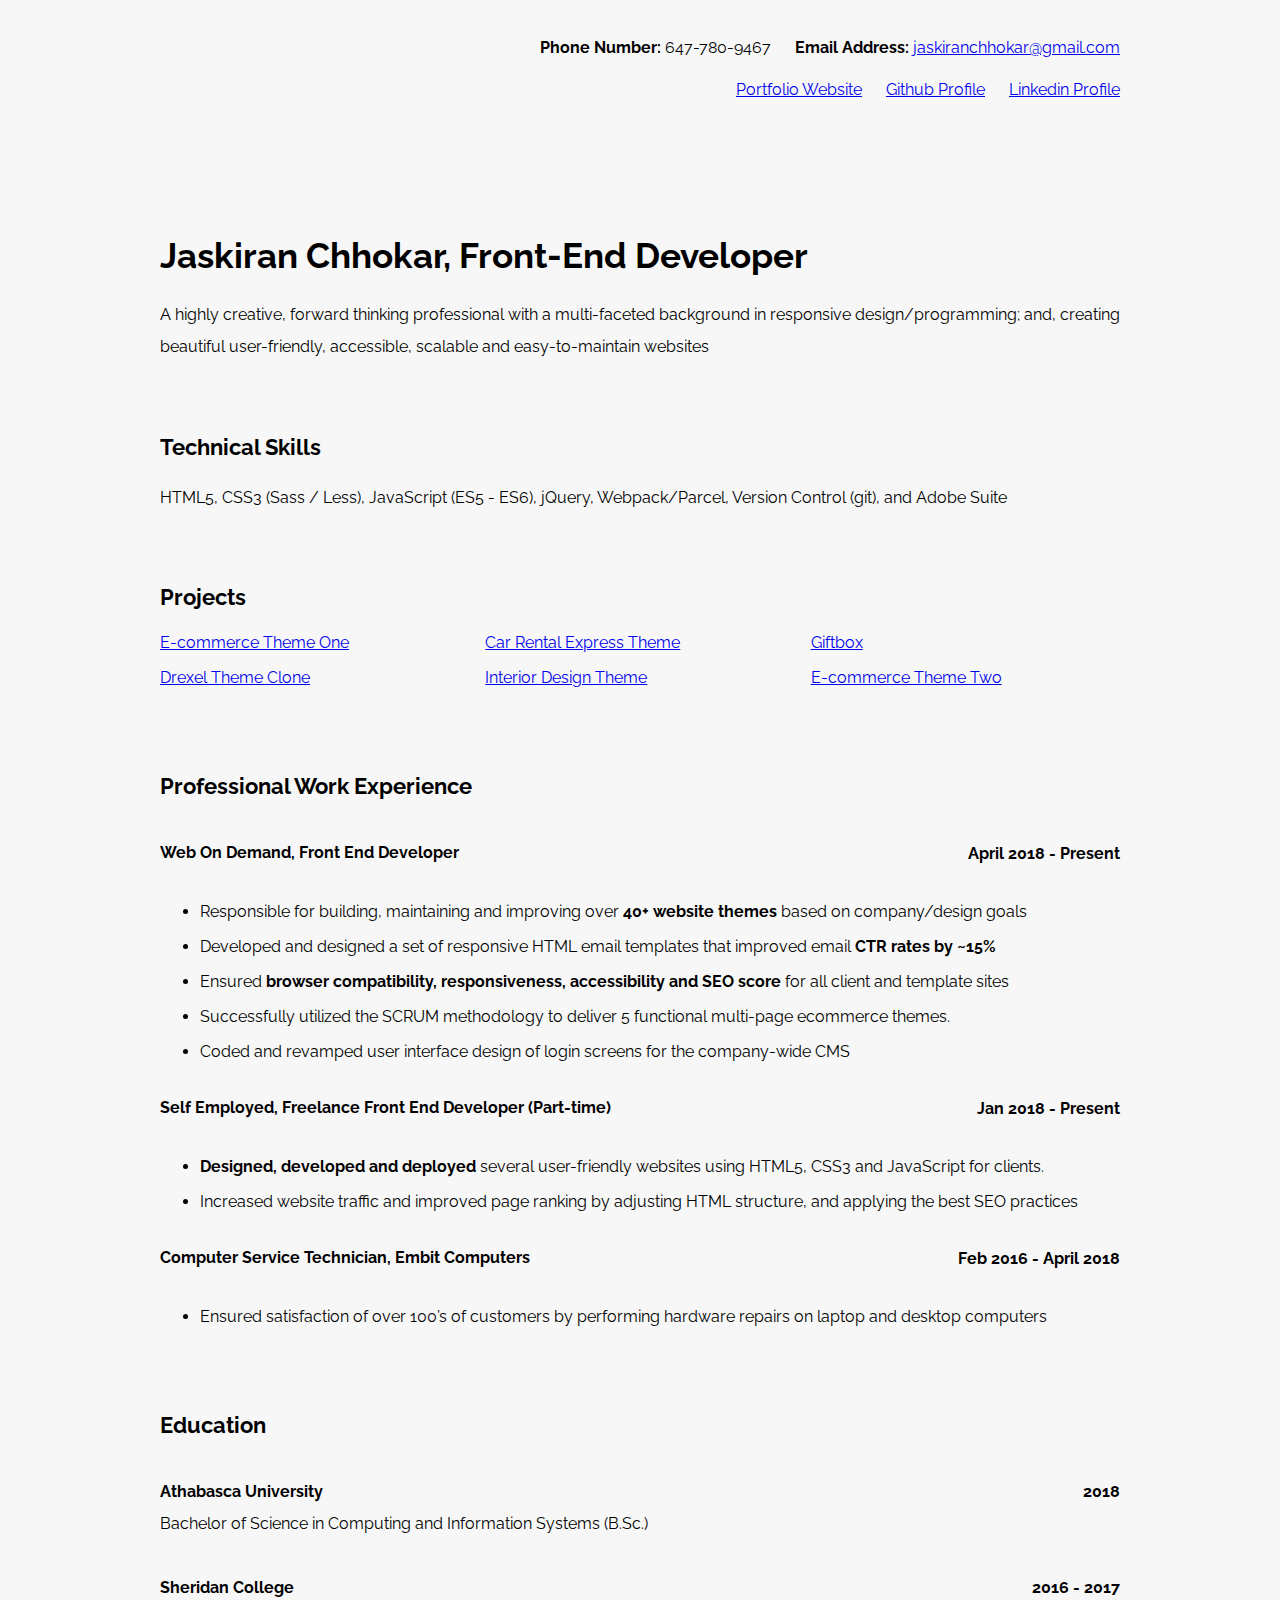
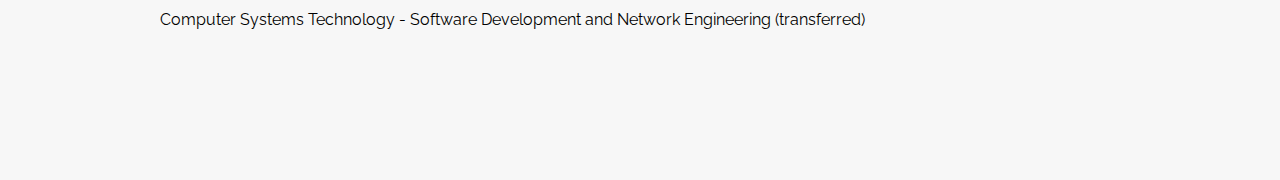
<file: pages/resume.html>
<!DOCTYPE html>
<html lang="en">
<head>
    <meta charset="UTF-8">
    <meta name="viewport" content="width=device-width, initial-scale=1.0">
    <meta http-equiv="X-UA-Compatible" content="ie=edge">
    <title>Front End Developer Resume</title>
    <link rel="stylesheet" href="../css/resume.css">
</head>
<body>
    <section class="resume-nav">
        <div>
            <div class="contact-info">
                <p><strong>Phone Number: </strong> 647-780-9467</p>
                <p><strong>Email Address: </strong> <a href="mailto:jaskiranchhokar@gmail.com">jaskiranchhokar@gmail.com</a></p>
            </div>
            <div class="prof-profiles">
                <a href="/">Portfolio Website</a>
                <a href="https://github.com/jaskiran-chhokar" target="_blank">Github Profile</a>
                <a href="https://www.linkedin.com/in/jaskiranchhokar/" target="_blank">Linkedin Profile</a>
            </div>
        </div>
    </section>
    <section class="resume-header">
        <h1>Jaskiran Chhokar, Front-End Developer</h1>
        <p>A highly creative, forward thinking professional with a multi-faceted background in responsive design/programming; and, creating beautiful user-friendly, accessible, scalable and  easy-to-maintain websites</p>
    </section>
    <section class="technical-skills">
        <h3>Technical Skills</h3>
        <p>HTML5, CSS3 (Sass / Less), JavaScript (ES5 - ES6),  jQuery, Webpack/Parcel, Version Control (git),  and Adobe Suite </p>
    </section>
    <section class="projects-section">
        <h3>Projects</h3>
        <div class="projects">
            <a href="https://ecommerce1.webondemand.com/" target="_blank">E-commerce Theme One</a>
            <a href="http://theme1.gocrx.com/" target="_blank">Car Rental Express Theme</a>
            <a href="http://giftbox.ca.webondemand.com/" target="_blank">Giftbox</a>
            <a href="https://jaskiran-chhokar.github.io/Shopify-Theme-Remake/" target="_blank">Drexel Theme Clone</a>
            <a href="https://interiordesign1.webondemand.com/" target="_blank">Interior Design Theme</a>
            <a href="https://ecommerce5.webondemand.com/" target="_blank">E-commerce Theme Two</a>
        </div>
    </section>
    <section class="work">
        <h3>Professional Work Experience</h3>
        <div class="job-1">
            <div class="job-title">
                <h4>Web On Demand, Front End Developer</h4>
                <p><strong>April 2018 - Present</strong></p>
            </div>
            <ul>
                <li class="list-item">
                    Responsible for building, maintaining and improving over <strong>40+ website themes</strong> based on company/design goals
                </li>
                <li class="list-item">
                    Developed and designed a set of responsive HTML email templates that improved email <strong>CTR rates by ~15% </strong>
                </li>
                <li class="list-item">
                    Ensured <strong>browser compatibility, responsiveness, accessibility and SEO score</strong> for all client and template sites
                </li>
                <li class="list-item">
                    Successfully utilized the SCRUM methodology to deliver 5 functional multi-page ecommerce themes. 
                </li>
                <li class="list-item">
                    Coded and revamped user interface design of login screens for the company-wide CMS 
                </li>
            </ul>
        </div>
        <div class="job-2">
                <div class="job-title">
                    <h4>Self Employed, Freelance Front End Developer (Part-time)</h4>
                    <p><strong>Jan 2018 - Present</strong></p>
                </div>
                <ul>
                    <li class="list-item">
                        <strong>Designed, developed and deployed </strong>several user-friendly websites using HTML5, CSS3 and JavaScript for clients. 
                    </li>
                    <li class="list-item">
                        Increased website traffic and improved page ranking by adjusting HTML structure, and applying the best SEO practices 
                    </li>
                </ul>
        </div>
        <div class="job-3">
                <div class="job-title">
                    <h4>Computer Service Technician, Embit Computers</h4>
                    <p><strong>Feb 2016 - April 2018</strong></p>
                </div>
                <ul>
                    <li class="list-item">
                        Ensured satisfaction of over 100’s of customers by performing hardware repairs on laptop and desktop computers
                    </li>
                </ul>
        </div>
    </section>
    <section class="education">
        <h3>Education</h3>
        <div class="job-title">
            <p><strong>Athabasca University</strong><br>Bachelor of Science in Computing and Information Systems  (B.Sc.)</p>
            <p><strong>2018</strong></p>
        </div>
        <div class="job-title">
            <p><strong>Sheridan College</strong><br>Computer Systems Technology - Software Development and Network Engineering (transferred)</p>
            <p><strong>2016 - 2017</strong></p>
        </div>
    </section>
</body>
</html>
</file>
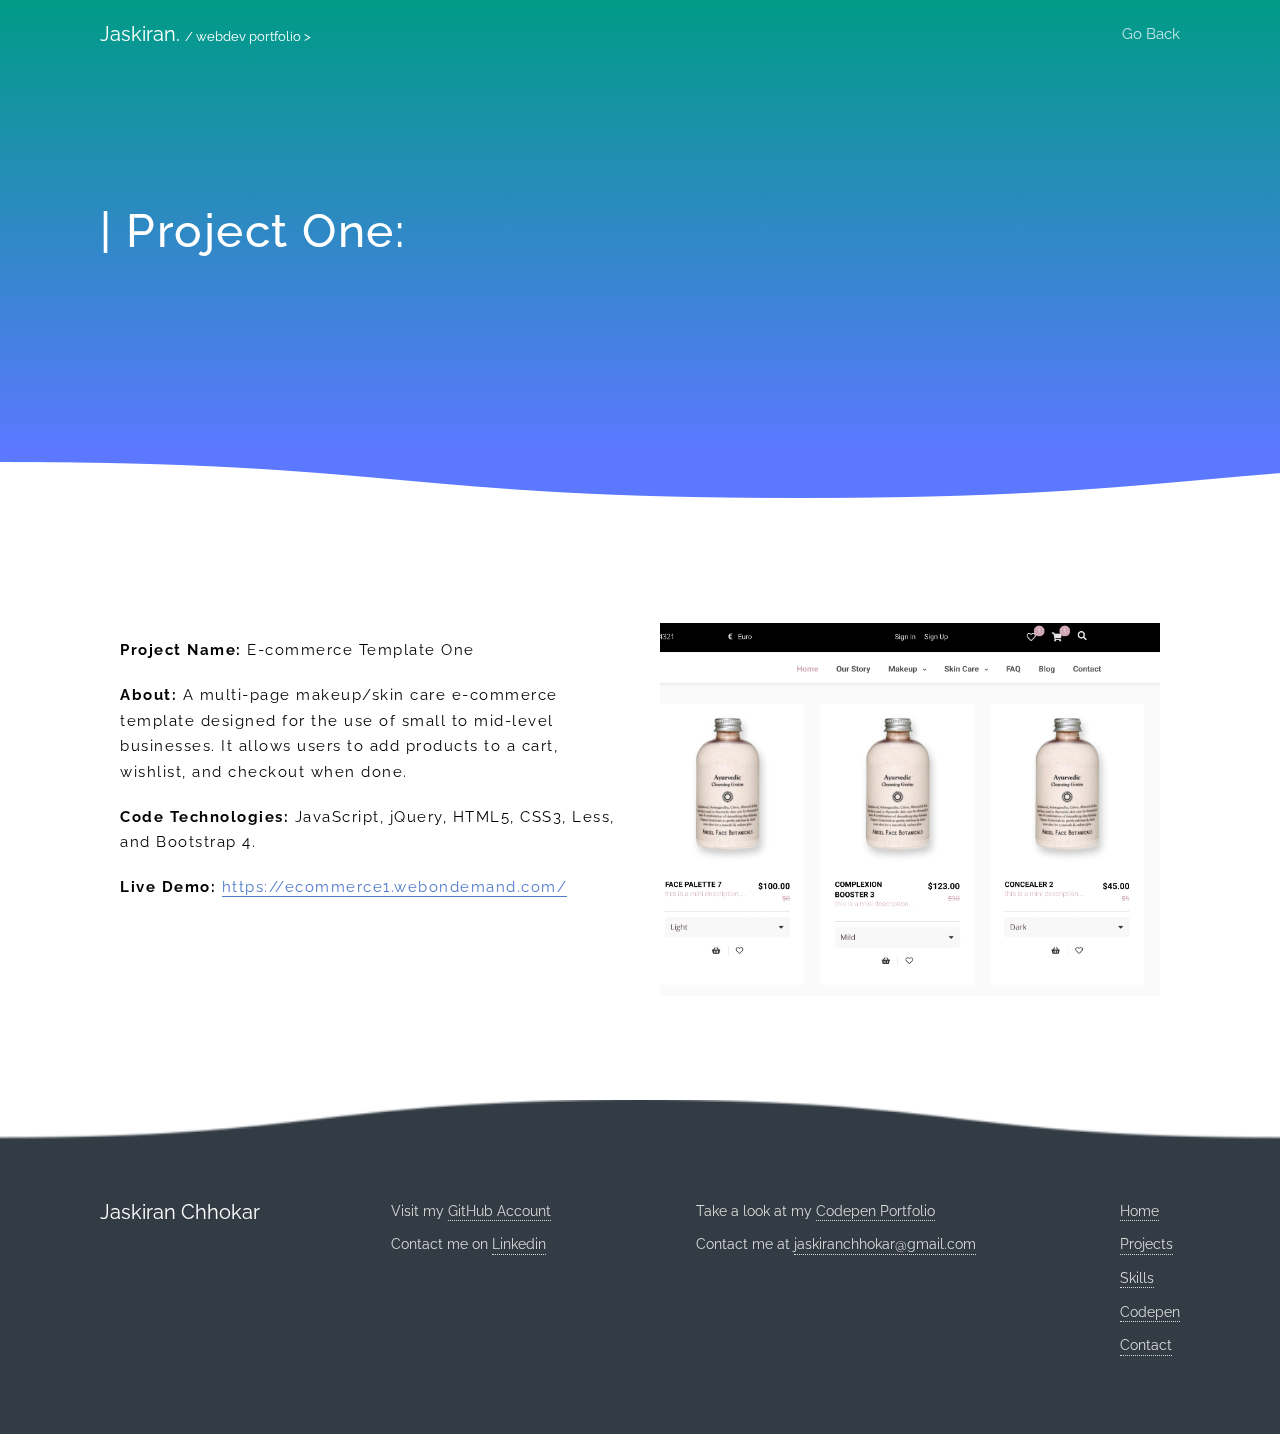
<file: projects/project1.html>
<!DOCTYPE html>
<html lang="en">

<head>
    <meta class="utf-8">
    <meta name="viewport" content="width=device-width, initial-scale=1, maximum-scale=1">
    <title>Project One</title>
    <link rel="stylesheet" href="https://use.fontawesome.com/releases/v5.7.2/css/all.css" integrity="sha384-fnmOCqbTlWIlj8LyTjo7mOUStjsKC4pOpQbqyi7RrhN7udi9RwhKkMHpvLbHG9Sr"
        crossorigin="anonymous">
    <link rel='stylesheet' href='../css/projects.css' />
</head>

<body>
    <!-- navbar -->
    <div class="navbar navbar--extended">
        <nav class="nav-mobile"></nav>
        <div class="container">
            <div class="navbar-inner">
                <a href="../index.html" class="logo">
                    Jaskiran.
                    <span class="span-header">/ webdev portfolio > </span>
                </a>
                <nav class="navbar-menu">
                    <ul>
                        <li>
                            <a href="../index.html">
                                <i class="fas fa-arrow-left"></i>&nbsp;&nbsp;Go Back</a>
                        </li>
                    </ul>
                </nav>
                <div class="navbar-menu-mob">
                    <a href="" id='toggle'>
                        <svg role="img" xmlns="http://www.w3.org/2000/svg" viewBox="0 0 448 512">
                            <path fill="currentColor" d="M16 132h416c8.837 0 16-7.163 16-16V76c0-8.837-7.163-16-16-16H16C7.163 60 0 67.163 0 76v40c0 8.837 7.163 16 16 16zm0 160h416c8.837 0 16-7.163 16-16v-40c0-8.837-7.163-16-16-16H16c-8.837 0-16 7.163-16 16v40c0 8.837 7.163 16 16 16zm0 160h416c8.837 0 16-7.163 16-16v-40c0-8.837-7.163-16-16-16H16c-8.837 0-16 7.163-16 16v40c0 8.837 7.163 16 16 16z"
                                class=""></path>
                        </svg>
                    </a>
                </div>
            </div>
        </div>
    </div>
    <!-- header section -->
    <div class="header">
        <div class="waves">
            <div class="wave"></div>
            <div class="wave"></div>
        </div>
        <div id="home" class="about">
            <div class="about-inner">
                <div class="container">
                    <div class="row">
                        <div class="content-inner" id='navConverter'>
                            <h1 id="promo-header" class="about-title">
                                | Project One:
                            </h1>
                            <a href="https://www.linkedin.com/in/jaskiranchhokar/" target="_blank">
                                <i class="fab fa-linkedin-in fa-2x linkedin-icon"></i>
                            </a>
                            <a href="https://github.com/jaskiran-chhokar" target="_blank">
                                <i class="fab fa-github fa-2x github-icon"></i>
                            </a>
                        </div>
                    </div>
                </div>
            </div>

        </div>
    </div>

    <div class="steps landing-section">
        <div class="container">
            <!-- <h1 class="projects-header">
                <strong>Project 1</strong>
            </h1>-->
        </div>
        <div class="container">
            <div class="steps-inner">
                <div class="step">
                    <p class="projects-subtext">
                        <strong>Project Name: </strong> E-commerce Template One
                    </p>
                    <p class="projects-subtext">
                        <strong>About:</strong> A multi-page makeup/skin care e-commerce template designed for the use of small to mid-level businesses. It allows users to add products to a cart, wishlist, and checkout when done.  </p>
                    <p class="projects-subtext">
                        <strong>Code Technologies:</strong> JavaScript, jQuery, HTML5, CSS3, Less, and Bootstrap 4.
                    </p>
                    <p class="projects-subtext">
                        <strong>Live Demo:</strong>
                        <a class="projects-link" target="_blank" href="https://ecommerce1.webondemand.com/">https://ecommerce1.webondemand.com/</a>
                    </p>
                </div>
                <div class="step">
                    <div class="step-media">
                        <a href="https://ecommerce1.webondemand.com/" target="_blank">
                            <img src="../images/ecommerce-template-one.jpg" width="500" height="373" class="step-image">
                        </a>
                    </div>
                </div>
            </div>
        </div>
    </div>

    <!-- footer -->
    <img src="../images/wave-dark.png" height="50" style="position:relative; top: 10px; width:100%;">
    <div class="footer footer-dark">
        <div class="container">
            <div class="footer-inner">
                <a href="index.html" class="footer-textLogo">Jaskiran Chhokar</a>
                <div class="footer-data">
                    <div class="footer-data-item">
                        <div class="footer-row">
                            Visit my
                            <a href="https://github.com/jaskiran-chhokar" target="_blank" class="footer-link">GitHub Account</a>
                        </div>
                        <div class="footer-row">
                            Contact me on
                            <a href="https://www.linkedin.com/in/jaskiranchhokar/" target="_blank" class="footer-link">Linkedin</a>
                        </div>
                    </div>
                    <div class="footer-data-item">
                        <div class="footer-row">Take a look at my
                            <a href="https://codepen.io/jaskiranchhokar/" target="_blank" class="footer-link">Codepen Portfolio</a>
                        </div>
                        <div class="footer-row">Contact me at
                            <a href="mailto:jaskiranchhokar@gmail.com" target="_blank" class="footer-link">jaskiranchhokar@gmail.com</a>
                        </div>
                    </div>
                    <div class="footer-data-item">
                        <div class="footer-row">
                            <a href="#home" class="footer-link">Home</a>
                        </div>
                        <div class="footer-row">
                            <a href="#portfolio" class="footer-link">Projects</a>
                        </div>
                        <div class="footer-row">
                            <a href="#skills" class="footer-link">Skills</a>
                        </div>
                        <div class="footer-row">
                            <a href="#codepen" class="footer-link">Codepen</a>
                        </div>
                        <div class="footer-row">
                            <a href="#contact" class="footer-link">Contact</a>
                        </div>
                    </div>
                </div>
            </div>
        </div>
    </div>
    <script src='../js/app.min.js'></script>
    <script src='../js/main.js'></script>
</body>

</html>
</file>
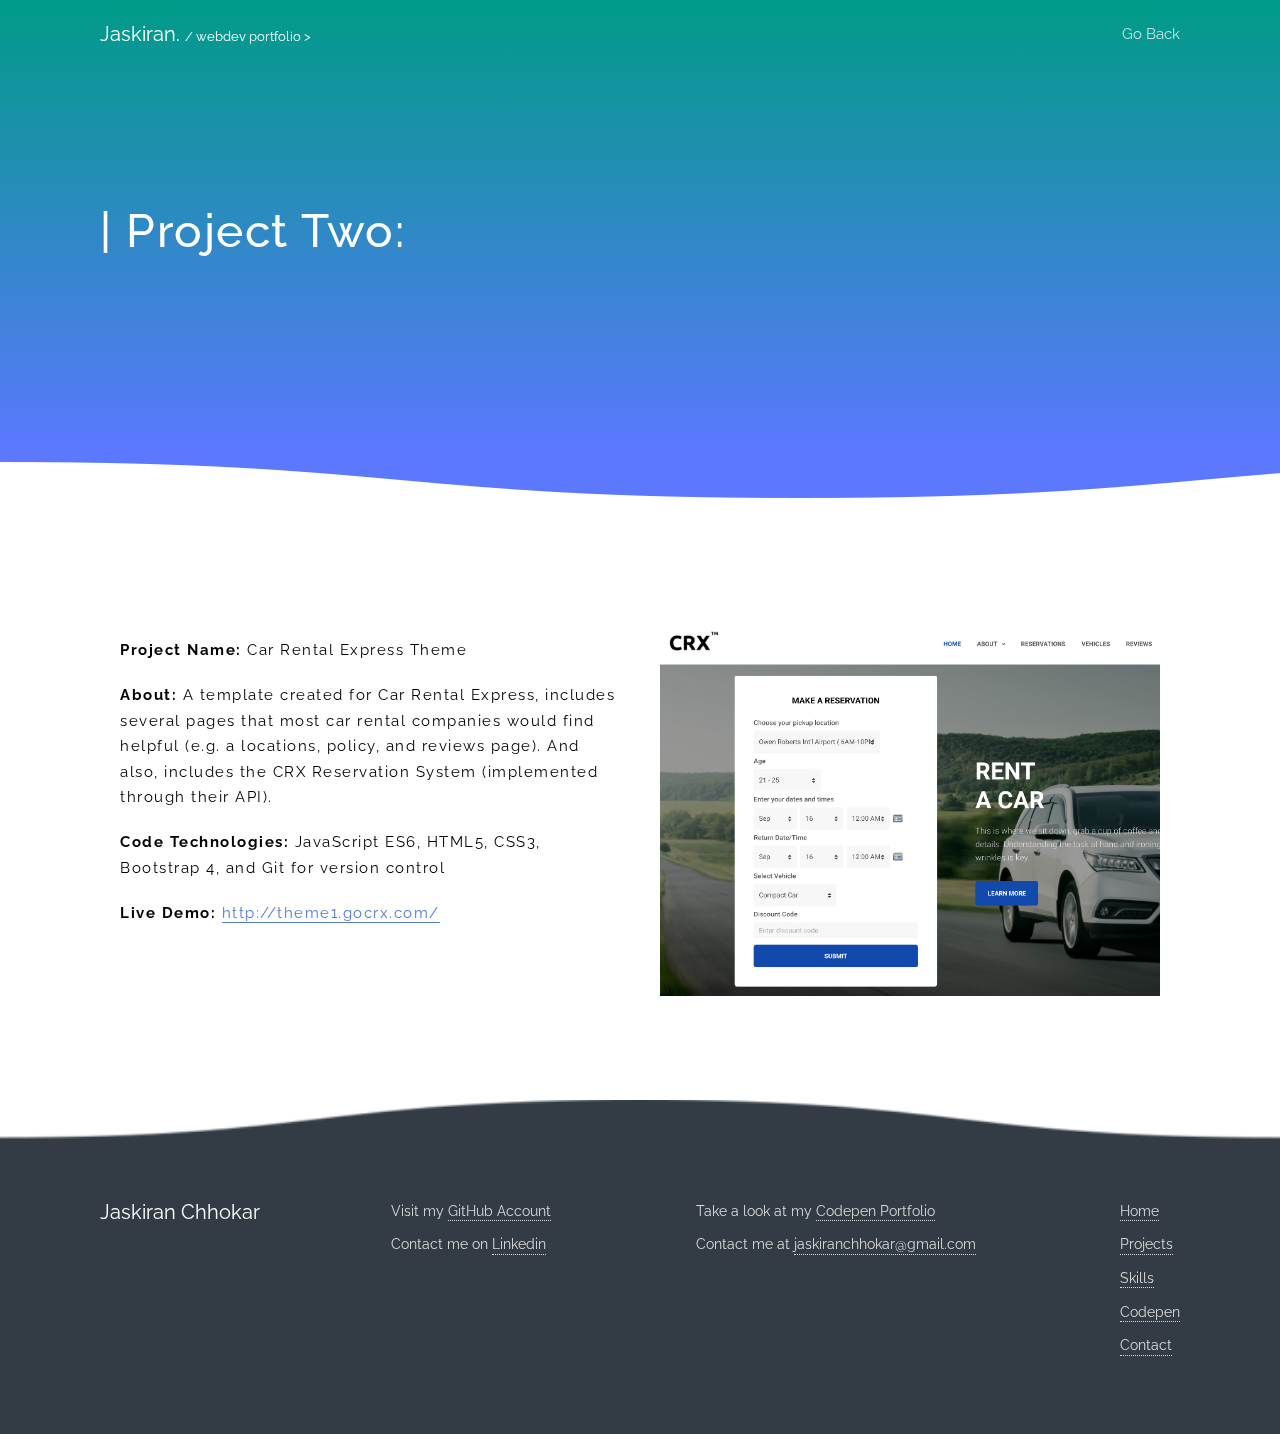
<file: projects/project2.html>
<!DOCTYPE html>
<html lang="en">

<head>
    <meta class="utf-8">
    <meta name="viewport" content="width=device-width, initial-scale=1, maximum-scale=1">
    <title>Project Two</title>
    <link rel="stylesheet" href="https://use.fontawesome.com/releases/v5.7.2/css/all.css" integrity="sha384-fnmOCqbTlWIlj8LyTjo7mOUStjsKC4pOpQbqyi7RrhN7udi9RwhKkMHpvLbHG9Sr"
        crossorigin="anonymous">
    <link rel='stylesheet' href='../css/projects.css' />
</head>

<body>
    <!-- navbar -->
    <div class="navbar navbar--extended">
        <nav class="nav-mobile"></nav>
        <div class="container">
            <div class="navbar-inner">
                <a href="../index.html" class="logo">
                    Jaskiran.
                    <span class="span-header">/ webdev portfolio > </span>
                </a>
                <nav class="navbar-menu">
                    <ul>
                        <li>
                            <a href="../index.html">
                                <i class="fas fa-arrow-left"></i>&nbsp;&nbsp;Go Back</a>
                        </li>
                    </ul>
                </nav>
                <div class="navbar-menu-mob">
                    <a href="" id='toggle'>
                        <svg role="img" xmlns="http://www.w3.org/2000/svg" viewBox="0 0 448 512">
                            <path fill="currentColor" d="M16 132h416c8.837 0 16-7.163 16-16V76c0-8.837-7.163-16-16-16H16C7.163 60 0 67.163 0 76v40c0 8.837 7.163 16 16 16zm0 160h416c8.837 0 16-7.163 16-16v-40c0-8.837-7.163-16-16-16H16c-8.837 0-16 7.163-16 16v40c0 8.837 7.163 16 16 16zm0 160h416c8.837 0 16-7.163 16-16v-40c0-8.837-7.163-16-16-16H16c-8.837 0-16 7.163-16 16v40c0 8.837 7.163 16 16 16z"
                                class=""></path>
                        </svg>
                    </a>
                </div>
            </div>
        </div>
    </div>
    <!-- header section -->
    <div class="header">
        <div class="waves">
            <div class="wave"></div>
            <div class="wave"></div>
        </div>
        <div id="home" class="about">
            <div class="about-inner">
                <div class="container">
                    <div class="row">
                        <div class="content-inner" id='navConverter'>
                            <h1 id="promo-header" class="about-title">
                                | Project Two:
                            </h1>
                            <a href="https://www.linkedin.com/in/jaskiranchhokar/" target="_blank">
                                <i class="fab fa-linkedin-in fa-2x linkedin-icon"></i>
                            </a>
                            <a href="https://github.com/jaskiran-chhokar" target="_blank">
                                <i class="fab fa-github fa-2x github-icon"></i>
                            </a>
                        </div>
                    </div>
                </div>
            </div>

        </div>
    </div>

    <div class="steps landing-section">
        <div class="container">
            <!-- <h1 class="projects-header">
                <strong>Project 1</strong>
            </h1>-->
        </div>
        <div class="container">
            <div class="steps-inner">
                <div class="step">
                    <p class="projects-subtext">
                        <strong>Project Name: </strong> Car Rental Express Theme
                    </p>
                    <p class="projects-subtext">
                        <strong>About:</strong> A template created for Car Rental Express, includes several pages that most car rental companies would find helpful (e.g. a locations, policy, and reviews page). And also, includes the CRX Reservation System (implemented through their API).
                    </p>
                    <p class="projects-subtext">
                        <strong>Code Technologies:</strong> JavaScript ES6, HTML5, CSS3, Bootstrap 4, and Git for version control</p>
                    <p class="projects-subtext">
                        <strong>Live Demo:</strong>
                        <a class="projects-link" target="_blank" href="http://theme1.gocrx.com/">http://theme1.gocrx.com/</a>
                    </p>
                </div>
                <div class="step">
                    <div class="step-media">
                        <a href="http://theme1.gocrx.com/" target="_blank">
                            <img src="../images/crx-theme-one.jpg" width="500" height="373" class="step-image">
                        </a>
                    </div>
                </div>
            </div>
        </div>
    </div>

    <!-- footer -->
    <img src="../images/wave-dark.png" height="50" style="position:relative; top: 10px; width:100%;">
    <div class="footer footer-dark">
        <div class="container">
            <div class="footer-inner">
                <a href="index.html" class="footer-textLogo">Jaskiran Chhokar</a>
                <div class="footer-data">
                    <div class="footer-data-item">
                        <div class="footer-row">
                            Visit my
                            <a href="https://github.com/jaskiran-chhokar" target="_blank" class="footer-link">GitHub Account</a>
                        </div>
                        <div class="footer-row">
                            Contact me on
                            <a href="https://www.linkedin.com/in/jaskiranchhokar/" target="_blank" class="footer-link">Linkedin</a>
                        </div>
                    </div>
                    <div class="footer-data-item">
                        <div class="footer-row">Take a look at my
                            <a href="https://codepen.io/jaskiranchhokar/" target="_blank" class="footer-link">Codepen Portfolio</a>
                        </div>
                        <div class="footer-row">Contact me at
                            <a href="mailto:jaskiranchhokar@gmail.com" target="_blank" class="footer-link">jaskiranchhokar@gmail.com</a>
                        </div>
                    </div>
                    <div class="footer-data-item">
                        <div class="footer-row">
                            <a href="#home" class="footer-link">Home</a>
                        </div>
                        <div class="footer-row">
                            <a href="#portfolio" class="footer-link">Projects</a>
                        </div>
                        <div class="footer-row">
                            <a href="#skills" class="footer-link">Skills</a>
                        </div>
                        <div class="footer-row">
                            <a href="#codepen" class="footer-link">Codepen</a>
                        </div>
                        <div class="footer-row">
                            <a href="#contact" class="footer-link">Contact</a>
                        </div>
                    </div>
                </div>
            </div>
        </div>
    </div>
    <script src='../js/app.min.js'></script>
    <script src='../js/main.js'></script>
</body>

</html>
</file>
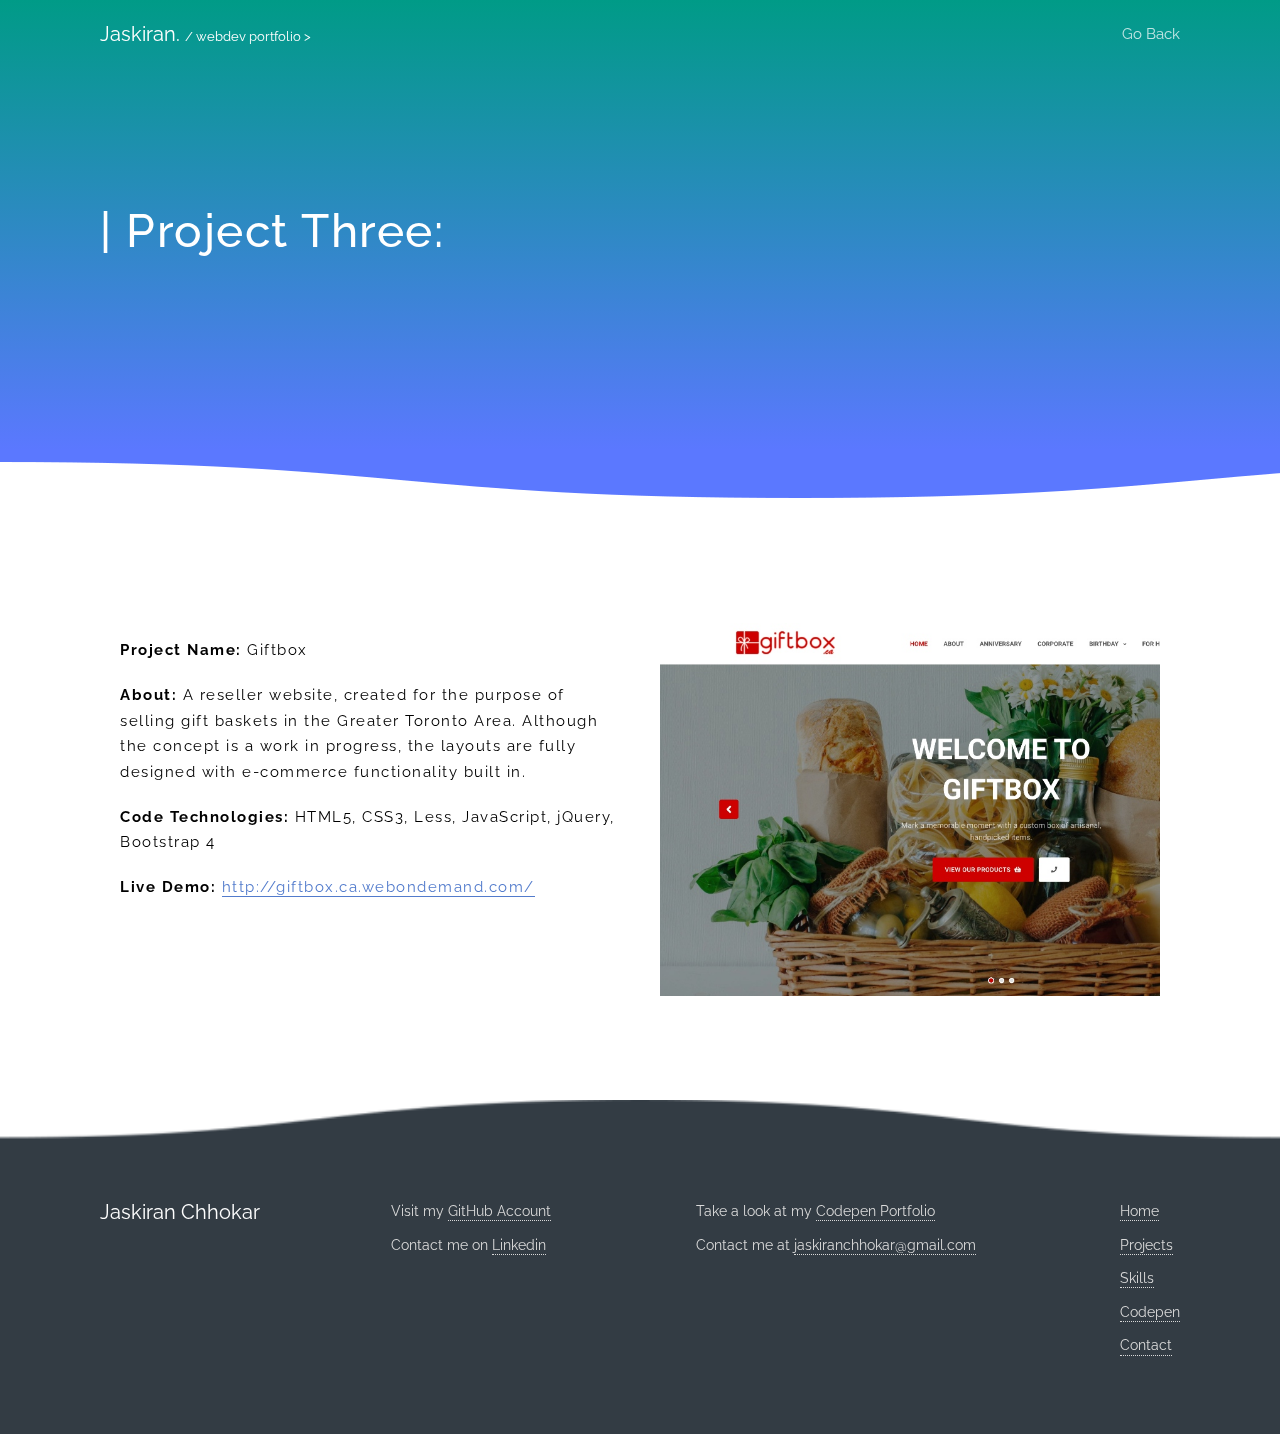
<file: projects/project3.html>
<!DOCTYPE html>
<html lang="en">

<head>
    <meta class="utf-8">
    <meta name="viewport" content="width=device-width, initial-scale=1, maximum-scale=1">
    <title>Project Three</title>
    <link rel="stylesheet" href="https://use.fontawesome.com/releases/v5.7.2/css/all.css" integrity="sha384-fnmOCqbTlWIlj8LyTjo7mOUStjsKC4pOpQbqyi7RrhN7udi9RwhKkMHpvLbHG9Sr"
        crossorigin="anonymous">
    <link rel='stylesheet' href='../css/projects.css' />
</head>

<body>
    <!-- navbar -->
    <div class="navbar navbar--extended">
        <nav class="nav-mobile"></nav>
        <div class="container">
            <div class="navbar-inner">
                <a href="../index.html" class="logo">
                    Jaskiran.
                    <span class="span-header">/ webdev portfolio > </span>
                </a>
                <nav class="navbar-menu">
                    <ul>
                        <li>
                            <a href="../index.html">
                                <i class="fas fa-arrow-left"></i>&nbsp;&nbsp;Go Back</a>
                        </li>
                    </ul>
                </nav>
                <div class="navbar-menu-mob">
                    <a href="" id='toggle'>
                        <svg role="img" xmlns="http://www.w3.org/2000/svg" viewBox="0 0 448 512">
                            <path fill="currentColor" d="M16 132h416c8.837 0 16-7.163 16-16V76c0-8.837-7.163-16-16-16H16C7.163 60 0 67.163 0 76v40c0 8.837 7.163 16 16 16zm0 160h416c8.837 0 16-7.163 16-16v-40c0-8.837-7.163-16-16-16H16c-8.837 0-16 7.163-16 16v40c0 8.837 7.163 16 16 16zm0 160h416c8.837 0 16-7.163 16-16v-40c0-8.837-7.163-16-16-16H16c-8.837 0-16 7.163-16 16v40c0 8.837 7.163 16 16 16z"
                                class=""></path>
                        </svg>
                    </a>
                </div>
            </div>
        </div>
    </div>
    <!-- header section -->
    <div class="header">
        <div class="waves">
            <div class="wave"></div>
            <div class="wave"></div>
        </div>
        <div id="home" class="about">
            <div class="about-inner">
                <div class="container">
                    <div class="row">
                        <div class="content-inner" id='navConverter'>
                            <h1 id="promo-header" class="about-title">
                                | Project Three:
                            </h1>
                            <a href="https://www.linkedin.com/in/jaskiranchhokar/" target="_blank">
                                <i class="fab fa-linkedin-in fa-2x linkedin-icon"></i>
                            </a>
                            <a href="https://github.com/jaskiran-chhokar" target="_blank">
                                <i class="fab fa-github fa-2x github-icon"></i>
                            </a>
                        </div>
                    </div>
                </div>
            </div>

        </div>
    </div>

    <div class="steps landing-section">
        <div class="container">
            <!-- <h1 class="projects-header">
                <strong>Project 1</strong>
            </h1>-->
        </div>
        <div class="container">
            <div class="steps-inner">
                <div class="step">
                    <p class="projects-subtext">
                        <strong>Project Name: </strong> Giftbox
                    </p>
                    <p class="projects-subtext">
                        <strong>About:</strong> A reseller website, created for the purpose of selling gift baskets in the Greater Toronto Area. Although the concept is a work in progress, the layouts are fully designed with e-commerce functionality built in.</p>
                    <p class="projects-subtext">
                        <strong>Code Technologies:</strong> HTML5, CSS3, Less, JavaScript, jQuery, Bootstrap 4 </p>
                    <p class="projects-subtext">
                        <strong>Live Demo:</strong>
                        <a class="projects-link" target="_blank" href="http://giftbox.ca.webondemand.com/">http://giftbox.ca.webondemand.com/</a>
                    </p>
                </div>
                <div class="step">
                    <div class="step-media">
                        <a href="http://giftbox.ca.webondemand.com/" target="_blank">
                            <img src="../images/giftbox.jpg" width="500" class="step-image">
                        </a>
                    </div>
                </div>
            </div>
        </div>
    </div>

    <!-- footer -->
    <img src="../images/wave-dark.png" height="50" style="position:relative; top: 10px; width:100%;">
    <div class="footer footer-dark">
        <div class="container">
            <div class="footer-inner">
                <a href="index.html" class="footer-textLogo">Jaskiran Chhokar</a>
                <div class="footer-data">
                    <div class="footer-data-item">
                        <div class="footer-row">
                            Visit my
                            <a href="https://github.com/jaskiran-chhokar" target="_blank" class="footer-link">GitHub Account</a>
                        </div>
                        <div class="footer-row">
                            Contact me on
                            <a href="https://www.linkedin.com/in/jaskiranchhokar/" target="_blank" class="footer-link">Linkedin</a>
                        </div>
                    </div>
                    <div class="footer-data-item">
                        <div class="footer-row">Take a look at my
                            <a href="https://codepen.io/jaskiranchhokar/" target="_blank" class="footer-link">Codepen Portfolio</a>
                        </div>
                        <div class="footer-row">Contact me at
                            <a href="mailto:jaskiranchhokar@gmail.com" target="_blank" class="footer-link">jaskiranchhokar@gmail.com</a>
                        </div>
                    </div>
                    <div class="footer-data-item">
                        <div class="footer-row">
                            <a href="#home" class="footer-link">Home</a>
                        </div>
                        <div class="footer-row">
                            <a href="#portfolio" class="footer-link">Projects</a>
                        </div>
                        <div class="footer-row">
                            <a href="#skills" class="footer-link">Skills</a>
                        </div>
                        <div class="footer-row">
                            <a href="#codepen" class="footer-link">Codepen</a>
                        </div>
                        <div class="footer-row">
                            <a href="#contact" class="footer-link">Contact</a>
                        </div>
                    </div>
                </div>
            </div>
        </div>
    </div>
    <script src='../js/app.min.js'></script>
    <script src='../js/main.js'></script>
</body>

</html>
</file>
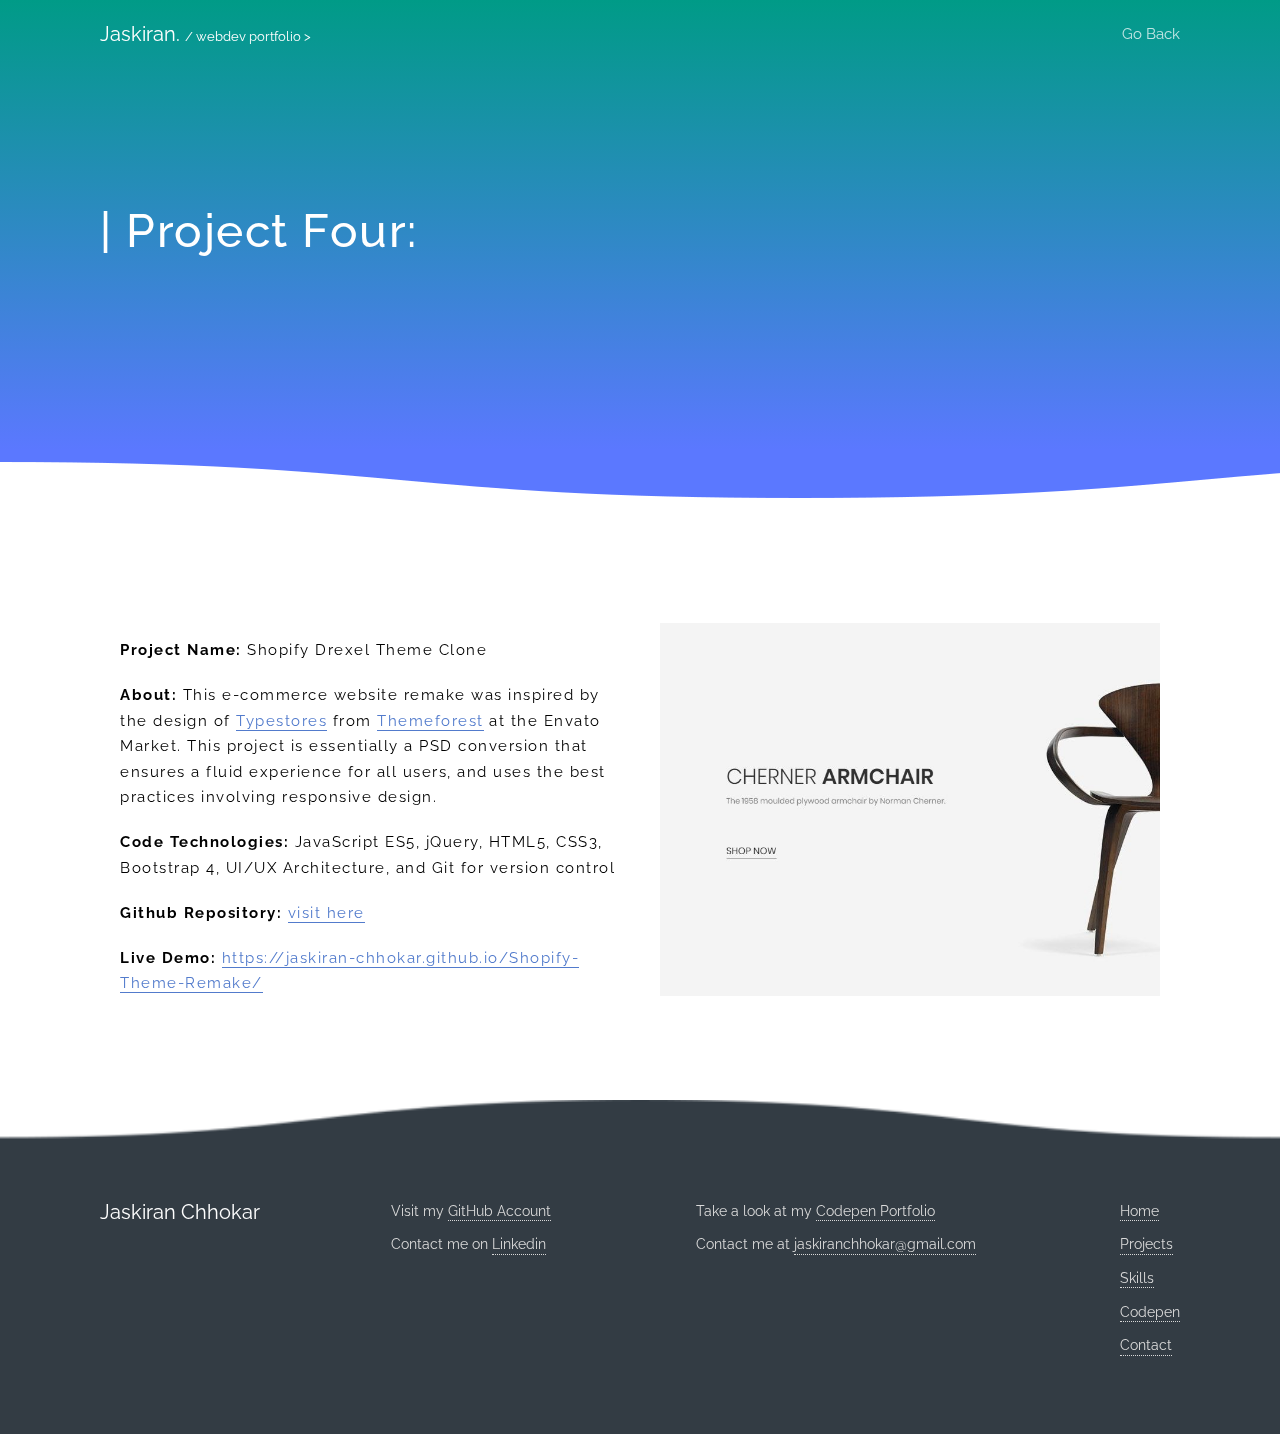
<file: projects/project4.html>
<!DOCTYPE html>
<html lang="en">

<head>
    <meta class="utf-8">
    <meta name="viewport" content="width=device-width, initial-scale=1, maximum-scale=1">
    <title>Project Four</title>
    <link rel="stylesheet" href="https://use.fontawesome.com/releases/v5.7.2/css/all.css" integrity="sha384-fnmOCqbTlWIlj8LyTjo7mOUStjsKC4pOpQbqyi7RrhN7udi9RwhKkMHpvLbHG9Sr"
        crossorigin="anonymous">
    <link rel='stylesheet' href='../css/projects.css' />
</head>

<body>
    <!-- navbar -->
    <div class="navbar navbar--extended">
        <nav class="nav-mobile"></nav>
        <div class="container">
            <div class="navbar-inner">
                <a href="../index.html" class="logo">
                    Jaskiran.
                    <span class="span-header">/ webdev portfolio > </span>
                </a>
                <nav class="navbar-menu">
                    <ul>
                        <li>
                            <a href="../index.html">
                                <i class="fas fa-arrow-left"></i>&nbsp;&nbsp;Go Back</a>
                        </li>
                    </ul>
                </nav>
                <div class="navbar-menu-mob">
                    <a href="" id='toggle'>
                        <svg role="img" xmlns="http://www.w3.org/2000/svg" viewBox="0 0 448 512">
                            <path fill="currentColor" d="M16 132h416c8.837 0 16-7.163 16-16V76c0-8.837-7.163-16-16-16H16C7.163 60 0 67.163 0 76v40c0 8.837 7.163 16 16 16zm0 160h416c8.837 0 16-7.163 16-16v-40c0-8.837-7.163-16-16-16H16c-8.837 0-16 7.163-16 16v40c0 8.837 7.163 16 16 16zm0 160h416c8.837 0 16-7.163 16-16v-40c0-8.837-7.163-16-16-16H16c-8.837 0-16 7.163-16 16v40c0 8.837 7.163 16 16 16z"
                                class=""></path>
                        </svg>
                    </a>
                </div>
            </div>
        </div>
    </div>
    <!-- header section -->
    <div class="header">
        <div class="waves">
            <div class="wave"></div>
            <div class="wave"></div>
        </div>
        <div id="home" class="about">
            <div class="about-inner">
                <div class="container">
                    <div class="row">
                        <div class="content-inner" id='navConverter'>
                            <h1 id="promo-header" class="about-title">
                                | Project Four:
                            </h1>
                            <a href="https://www.linkedin.com/in/jaskiranchhokar/" target="_blank">
                                <i class="fab fa-linkedin-in fa-2x linkedin-icon"></i>
                            </a>
                            <a href="https://github.com/jaskiran-chhokar" target="_blank">
                                <i class="fab fa-github fa-2x github-icon"></i>
                            </a>
                        </div>
                    </div>
                </div>
            </div>

        </div>
    </div>

    <div class="steps landing-section">
        <div class="container">
            <!-- <h1 class="projects-header">
                <strong>Project 1</strong>
            </h1>-->
        </div>
        <div class="container">
            <div class="steps-inner">
                <div class="step">
                    <p class="projects-subtext">
                        <strong>Project Name: </strong> Shopify Drexel Theme Clone
                    </p>
                    <p class="projects-subtext">
                        <strong>About:</strong> This e-commerce website remake was inspired by the design of
                        <a class="projects-link" target="_blank" href="https://themeforest.net/user/typostores">Typestores</a> from
                        <a class="projects-link" target="_blank" href="https://themeforest.net/item/fastest-drexel-minimal-responsive-shopify-shopify-theme-se/20587068">Themeforest</a> at the Envato Market. This project is essentially a PSD conversion that ensures a
                        fluid experience for all users, and uses the best practices involving responsive design. </p>
                    <p class="projects-subtext">
                        <strong>Code Technologies:</strong> JavaScript ES5, jQuery, HTML5, CSS3, Bootstrap 4, UI/UX Architecture,
                        and Git for version control
                    </p>
                    <p class="projects-subtext">
                        <strong>Github Repository:</strong>
                        <a class="projects-link" target="_blank" href="https://github.com/jaskiran-chhokar/Shopify-Theme-Remake">visit here</a>
                    </p>
                    <p class="projects-subtext">
                        <strong>Live Demo:</strong>
                        <a class="projects-link" target="_blank" href="https://jaskiran-chhokar.github.io/Shopify-Theme-Remake/">https://jaskiran-chhokar.github.io/Shopify-Theme-Remake/</a>
                    </p>
                </div>
                <div class="step">
                    <div class="step-media">
                        <a href="https://jaskiran-chhokar.github.io/Shopify-Theme-Remake/" target="_blank">
                            <img src="../images/drexel-theme.JPG" width="500" height="373" class="step-image">
                        </a>
                    </div>
                </div>
            </div>
        </div>
    </div>

    <!-- footer -->
    <img src="../images/wave-dark.png" height="50" style="position:relative; top: 10px; width:100%;">
    <div class="footer footer-dark">
        <div class="container">
            <div class="footer-inner">
                <a href="index.html" class="footer-textLogo">Jaskiran Chhokar</a>
                <div class="footer-data">
                    <div class="footer-data-item">
                        <div class="footer-row">
                            Visit my
                            <a href="https://github.com/jaskiran-chhokar" target="_blank" class="footer-link">GitHub Account</a>
                        </div>
                        <div class="footer-row">
                            Contact me on
                            <a href="https://www.linkedin.com/in/jaskiranchhokar/" target="_blank" class="footer-link">Linkedin</a>
                        </div>
                    </div>
                    <div class="footer-data-item">
                        <div class="footer-row">Take a look at my
                            <a href="https://codepen.io/jaskiranchhokar/" target="_blank" class="footer-link">Codepen Portfolio</a>
                        </div>
                        <div class="footer-row">Contact me at
                            <a href="mailto:jaskiranchhokar@gmail.com" target="_blank" class="footer-link">jaskiranchhokar@gmail.com</a>
                        </div>
                    </div>
                    <div class="footer-data-item">
                        <div class="footer-row">
                            <a href="#home" class="footer-link">Home</a>
                        </div>
                        <div class="footer-row">
                            <a href="#portfolio" class="footer-link">Projects</a>
                        </div>
                        <div class="footer-row">
                            <a href="#skills" class="footer-link">Skills</a>
                        </div>
                        <div class="footer-row">
                            <a href="#codepen" class="footer-link">Codepen</a>
                        </div>
                        <div class="footer-row">
                            <a href="#contact" class="footer-link">Contact</a>
                        </div>
                    </div>
                </div>
            </div>
        </div>
    </div>
    <script src='../js/app.min.js'></script>
    <script src='../js/main.js'></script>
</body>

</html>
</file>
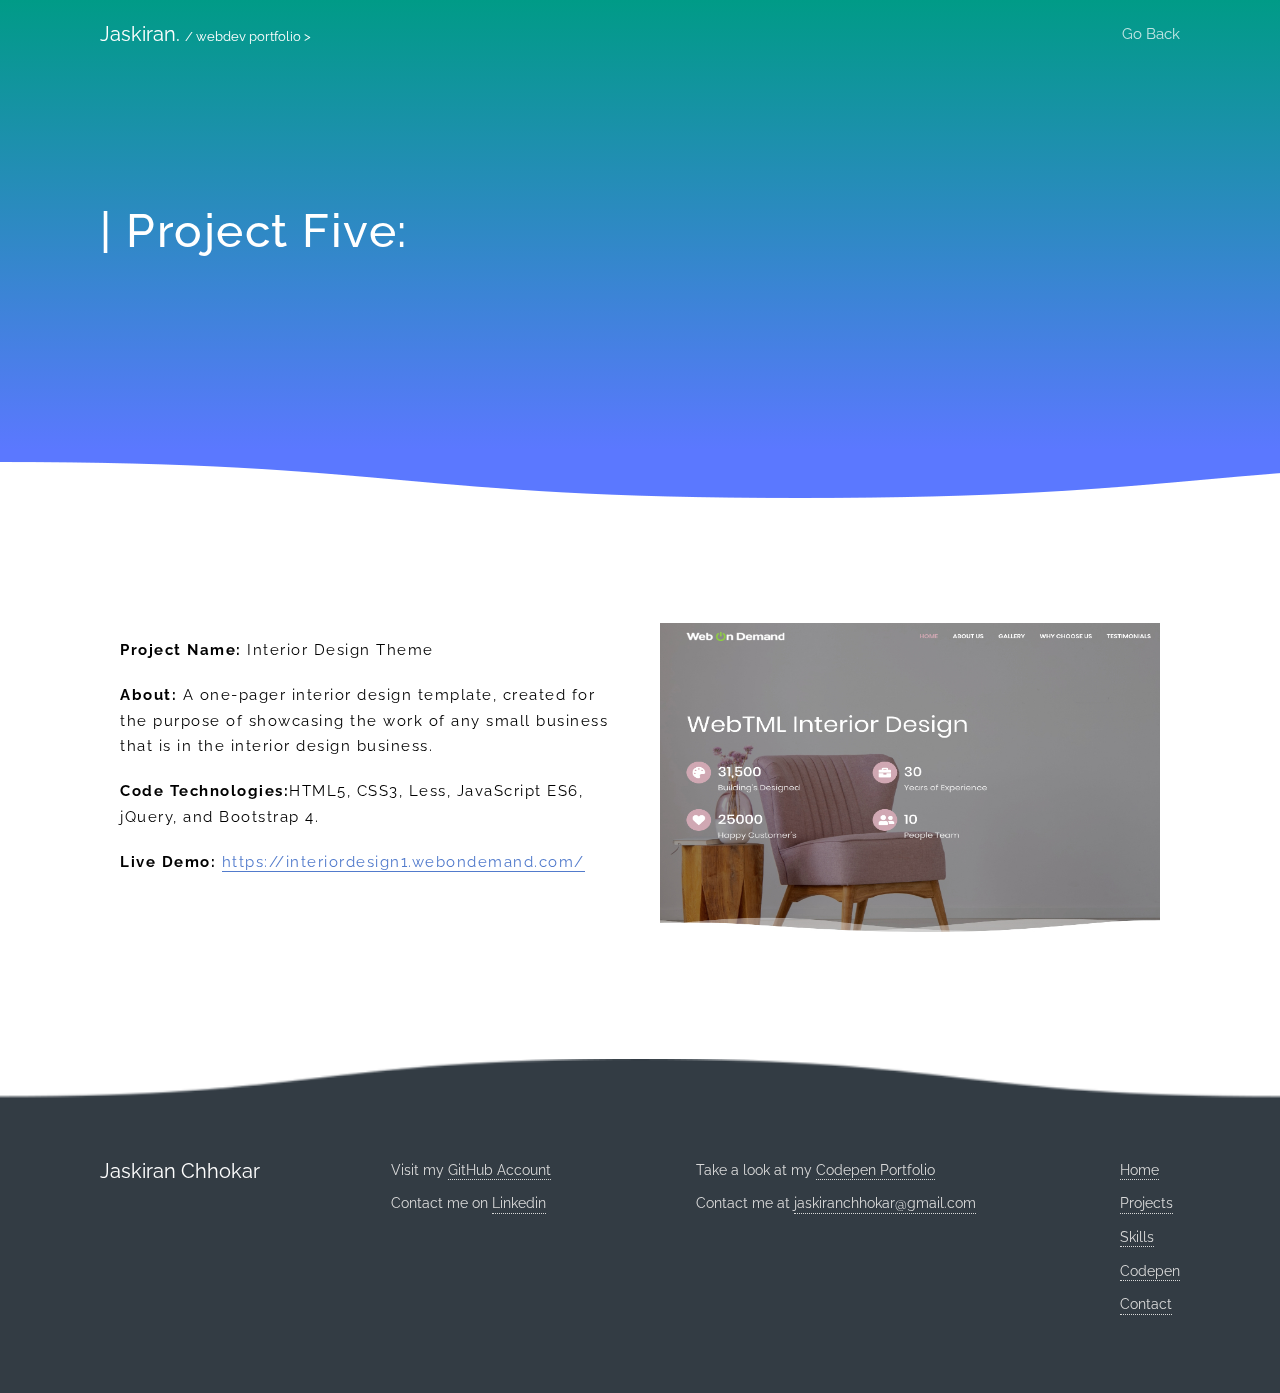
<file: projects/project5.html>
<!DOCTYPE html>
<html lang="en">

<head>
    <meta class="utf-8">
    <meta name="viewport" content="width=device-width, initial-scale=1, maximum-scale=1">
    <title>Project Five</title>
    <link rel="stylesheet" href="https://use.fontawesome.com/releases/v5.7.2/css/all.css" integrity="sha384-fnmOCqbTlWIlj8LyTjo7mOUStjsKC4pOpQbqyi7RrhN7udi9RwhKkMHpvLbHG9Sr"
        crossorigin="anonymous">
    <link rel='stylesheet' href='../css/projects.css' />
</head>

<body>
    <!-- navbar -->
    <div class="navbar navbar--extended">
        <nav class="nav-mobile"></nav>
        <div class="container">
            <div class="navbar-inner">
                <a href="../index.html" class="logo">
                    Jaskiran.
                    <span class="span-header">/ webdev portfolio > </span>
                </a>
                <nav class="navbar-menu">
                    <ul>
                        <li>
                            <a href="../index.html">
                                <i class="fas fa-arrow-left"></i>&nbsp;&nbsp;Go Back</a>
                        </li>
                    </ul>
                </nav>
                <div class="navbar-menu-mob">
                    <a href="" id='toggle'>
                        <svg role="img" xmlns="http://www.w3.org/2000/svg" viewBox="0 0 448 512">
                            <path fill="currentColor" d="M16 132h416c8.837 0 16-7.163 16-16V76c0-8.837-7.163-16-16-16H16C7.163 60 0 67.163 0 76v40c0 8.837 7.163 16 16 16zm0 160h416c8.837 0 16-7.163 16-16v-40c0-8.837-7.163-16-16-16H16c-8.837 0-16 7.163-16 16v40c0 8.837 7.163 16 16 16zm0 160h416c8.837 0 16-7.163 16-16v-40c0-8.837-7.163-16-16-16H16c-8.837 0-16 7.163-16 16v40c0 8.837 7.163 16 16 16z"
                                class=""></path>
                        </svg>
                    </a>
                </div>
            </div>
        </div>
    </div>
    <!-- header section -->
    <div class="header">
        <div class="waves">
            <div class="wave"></div>
            <div class="wave"></div>
        </div>
        <div id="home" class="about">
            <div class="about-inner">
                <div class="container">
                    <div class="row">
                        <div class="content-inner" id='navConverter'>
                            <h1 id="promo-header" class="about-title">
                                | Project Five:
                            </h1>
                            <a href="https://www.linkedin.com/in/jaskiranchhokar/" target="_blank">
                                <i class="fab fa-linkedin-in fa-2x linkedin-icon"></i>
                            </a>
                            <a href="https://github.com/jaskiran-chhokar" target="_blank">
                                <i class="fab fa-github fa-2x github-icon"></i>
                            </a>
                        </div>
                    </div>
                </div>
            </div>

        </div>
    </div>

    <div class="steps landing-section">
        <div class="container">
            <!-- <h1 class="projects-header">
                <strong>Project 1</strong>
            </h1>-->
        </div>
        <div class="container">
            <div class="steps-inner">
                <div class="step">
                    <p class="projects-subtext">
                        <strong>Project Name: </strong> Interior Design Theme
                    </p>
                    <p class="projects-subtext">
                        <strong>About:</strong> A one-pager interior design template, created for the purpose of showcasing the work of any small business that is in the interior design business. 
                    </p>
                    <p class="projects-subtext">
                        <strong>Code Technologies:</strong>HTML5, CSS3, Less, JavaScript ES6, jQuery, and Bootstrap 4.</p>
                    <p class="projects-subtext">
                        <strong>Live Demo:</strong>
                        <a class="projects-link" target="_blank" href="https://interiordesign1.webondemand.com/">https://interiordesign1.webondemand.com/</a>
                    </p>
                </div>
                <div class="step">
                    <div class="step-media">
                        <a href="https://interiordesign1.webondemand.com/" target="_blank">
                            <img src="../images/interior-design.jpg" width="500" height="332" class="step-image">
                        </a>
                    </div>
                </div>
            </div>
        </div>
    </div>

    <!-- footer -->
    <img src="../images/wave-dark.png" height="50" style="position:relative; top: 10px; width:100%;">
    <div class="footer footer-dark">
        <div class="container">
            <div class="footer-inner">
                <a href="index.html" class="footer-textLogo">Jaskiran Chhokar</a>
                <div class="footer-data">
                    <div class="footer-data-item">
                        <div class="footer-row">
                            Visit my
                            <a href="https://github.com/jaskiran-chhokar" target="_blank" class="footer-link">GitHub Account</a>
                        </div>
                        <div class="footer-row">
                            Contact me on
                            <a href="https://www.linkedin.com/in/jaskiranchhokar/" target="_blank" class="footer-link">Linkedin</a>
                        </div>
                    </div>
                    <div class="footer-data-item">
                        <div class="footer-row">Take a look at my
                            <a href="https://codepen.io/jaskiranchhokar/" target="_blank" class="footer-link">Codepen Portfolio</a>
                        </div>
                        <div class="footer-row">Contact me at
                            <a href="mailto:jaskiranchhokar@gmail.com" target="_blank" class="footer-link">jaskiranchhokar@gmail.com</a>
                        </div>
                    </div>
                    <div class="footer-data-item">
                        <div class="footer-row">
                            <a href="#home" class="footer-link">Home</a>
                        </div>
                        <div class="footer-row">
                            <a href="#portfolio" class="footer-link">Projects</a>
                        </div>
                        <div class="footer-row">
                            <a href="#skills" class="footer-link">Skills</a>
                        </div>
                        <div class="footer-row">
                            <a href="#codepen" class="footer-link">Codepen</a>
                        </div>
                        <div class="footer-row">
                            <a href="#contact" class="footer-link">Contact</a>
                        </div>
                    </div>
                </div>
            </div>
        </div>
    </div>
    <script src='../js/app.min.js'></script>
    <script src='../js/main.js'></script>
</body>

</html>
</file>
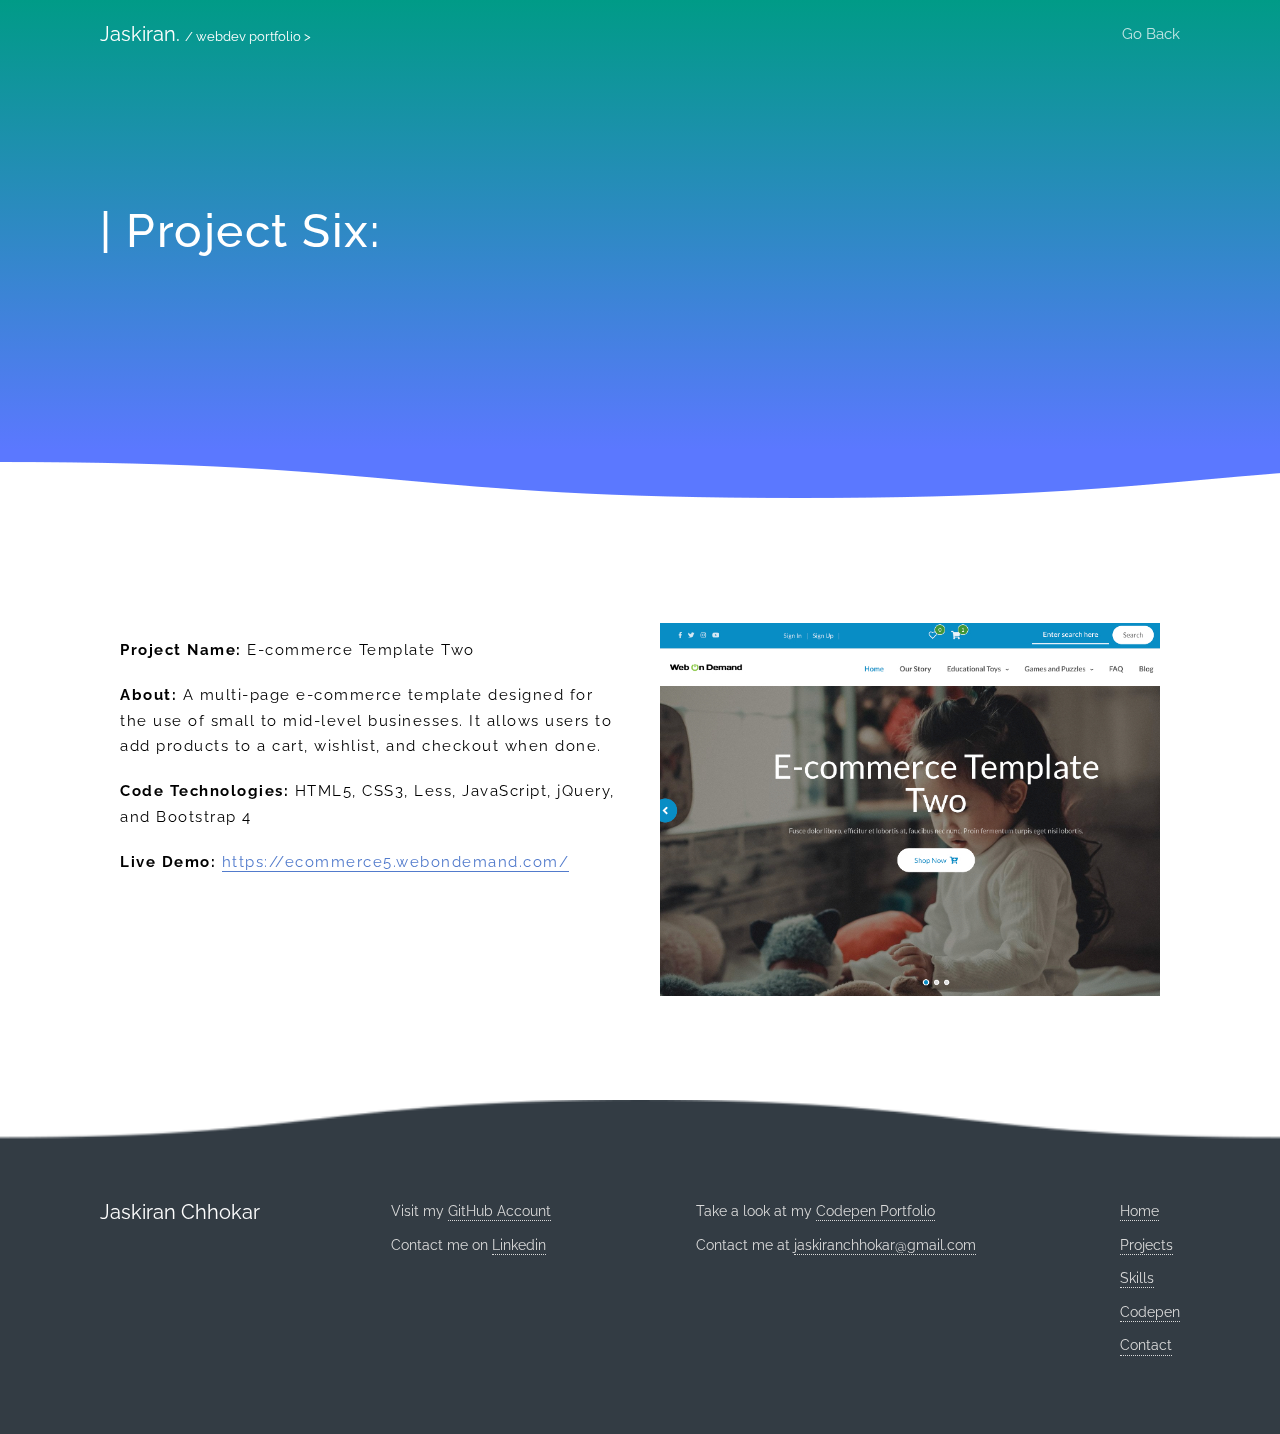
<file: projects/project6.html>
<!DOCTYPE html>
<html lang="en">

<head>
    <meta class="utf-8">
    <meta name="viewport" content="width=device-width, initial-scale=1, maximum-scale=1">
    <title>Project Six</title>
    <link rel="stylesheet" href="https://use.fontawesome.com/releases/v5.7.2/css/all.css" integrity="sha384-fnmOCqbTlWIlj8LyTjo7mOUStjsKC4pOpQbqyi7RrhN7udi9RwhKkMHpvLbHG9Sr"
        crossorigin="anonymous">
    <link rel='stylesheet' href='../css/projects.css' />
</head>

<body>
    <!-- navbar -->
    <div class="navbar navbar--extended">
        <nav class="nav-mobile"></nav>
        <div class="container">
            <div class="navbar-inner">
                <a href="../index.html" class="logo">
                    Jaskiran.
                    <span class="span-header">/ webdev portfolio > </span>
                </a>
                <nav class="navbar-menu">
                    <ul>
                        <li>
                            <a href="../index.html">
                                <i class="fas fa-arrow-left"></i>&nbsp;&nbsp;Go Back</a>
                        </li>
                    </ul>
                </nav>
                <div class="navbar-menu-mob">
                    <a href="" id='toggle'>
                        <svg role="img" xmlns="http://www.w3.org/2000/svg" viewBox="0 0 448 512">
                            <path fill="currentColor" d="M16 132h416c8.837 0 16-7.163 16-16V76c0-8.837-7.163-16-16-16H16C7.163 60 0 67.163 0 76v40c0 8.837 7.163 16 16 16zm0 160h416c8.837 0 16-7.163 16-16v-40c0-8.837-7.163-16-16-16H16c-8.837 0-16 7.163-16 16v40c0 8.837 7.163 16 16 16zm0 160h416c8.837 0 16-7.163 16-16v-40c0-8.837-7.163-16-16-16H16c-8.837 0-16 7.163-16 16v40c0 8.837 7.163 16 16 16z"
                                class=""></path>
                        </svg>
                    </a>
                </div>
            </div>
        </div>
    </div>
    <!-- header section -->
    <div class="header">
        <div class="waves">
            <div class="wave"></div>
            <div class="wave"></div>
        </div>
        <div id="home" class="about">
            <div class="about-inner">
                <div class="container">
                    <div class="row">
                        <div class="content-inner" id='navConverter'>
                            <h1 id="promo-header" class="about-title">
                                | Project Six:
                            </h1>
                            <a href="https://www.linkedin.com/in/jaskiranchhokar/" target="_blank">
                                <i class="fab fa-linkedin-in fa-2x linkedin-icon"></i>
                            </a>
                            <a href="https://github.com/jaskiran-chhokar" target="_blank">
                                <i class="fab fa-github fa-2x github-icon"></i>
                            </a>
                        </div>
                    </div>
                </div>
            </div>

        </div>
    </div>

    <div class="steps landing-section">
        <div class="container">
            <!-- <h1 class="projects-header">
                <strong>Project 1</strong>
            </h1>-->
        </div>
        <div class="container">
            <div class="steps-inner">
                <div class="step">
                    <p class="projects-subtext">
                        <strong>Project Name: </strong> E-commerce Template Two
                    </p>
                    <p class="projects-subtext">
                        <strong>About:</strong>
                        A multi-page e-commerce template designed for the use of small to mid-level businesses. It allows users to add products to a cart, wishlist, and checkout when done. </p>
                    <p class="projects-subtext">
                        <strong>Code Technologies:</strong> HTML5, CSS3, Less, JavaScript, jQuery, and Bootstrap 4 </p>
                    <p class="projects-subtext">
                        <strong>Live Demo:</strong>
                        <a class="projects-link" target="_blank" href="https://ecommerce5.webondemand.com/">https://ecommerce5.webondemand.com/</a>
                    </p>
                </div>
                <div class="step">
                    <div class="step-media">
                        <a href="https://ecommerce5.webondemand.com/" target="_blank">
                            <img src="../images/ecommerce-template-five.jpg" width="500" class="step-image">
                        </a>
                    </div>
                </div>
            </div>
        </div>
    </div>

    <!-- footer -->
    <img src="../images/wave-dark.png" height="50" style="position:relative; top: 10px; width:100%;">
    <div class="footer footer-dark">
        <div class="container">
            <div class="footer-inner">
                <a href="index.html" class="footer-textLogo">Jaskiran Chhokar</a>
                <div class="footer-data">
                    <div class="footer-data-item">
                        <div class="footer-row">
                            Visit my
                            <a href="https://github.com/jaskiran-chhokar" target="_blank" class="footer-link">GitHub Account</a>
                        </div>
                        <div class="footer-row">
                            Contact me on
                            <a href="https://www.linkedin.com/in/jaskiranchhokar/" target="_blank" class="footer-link">Linkedin</a>
                        </div>
                    </div>
                    <div class="footer-data-item">
                        <div class="footer-row">Take a look at my
                            <a href="https://codepen.io/jaskiranchhokar/" target="_blank" class="footer-link">Codepen Portfolio</a>
                        </div>
                        <div class="footer-row">Contact me at
                            <a href="mailto:jaskiranchhokar@gmail.com" target="_blank" class="footer-link">jaskiranchhokar@gmail.com</a>
                        </div>
                    </div>
                    <div class="footer-data-item">
                        <div class="footer-row">
                            <a href="#home" class="footer-link">Home</a>
                        </div>
                        <div class="footer-row">
                            <a href="#portfolio" class="footer-link">Projects</a>
                        </div>
                        <div class="footer-row">
                            <a href="#skills" class="footer-link">Skills</a>
                        </div>
                        <div class="footer-row">
                            <a href="#codepen" class="footer-link">Codepen</a>
                        </div>
                        <div class="footer-row">
                            <a href="#contact" class="footer-link">Contact</a>
                        </div>
                    </div>
                </div>
            </div>
        </div>
    </div>
    <script src='../js/app.min.js'></script>
    <script src='../js/main.js'></script>
</body>

</html>
</file>
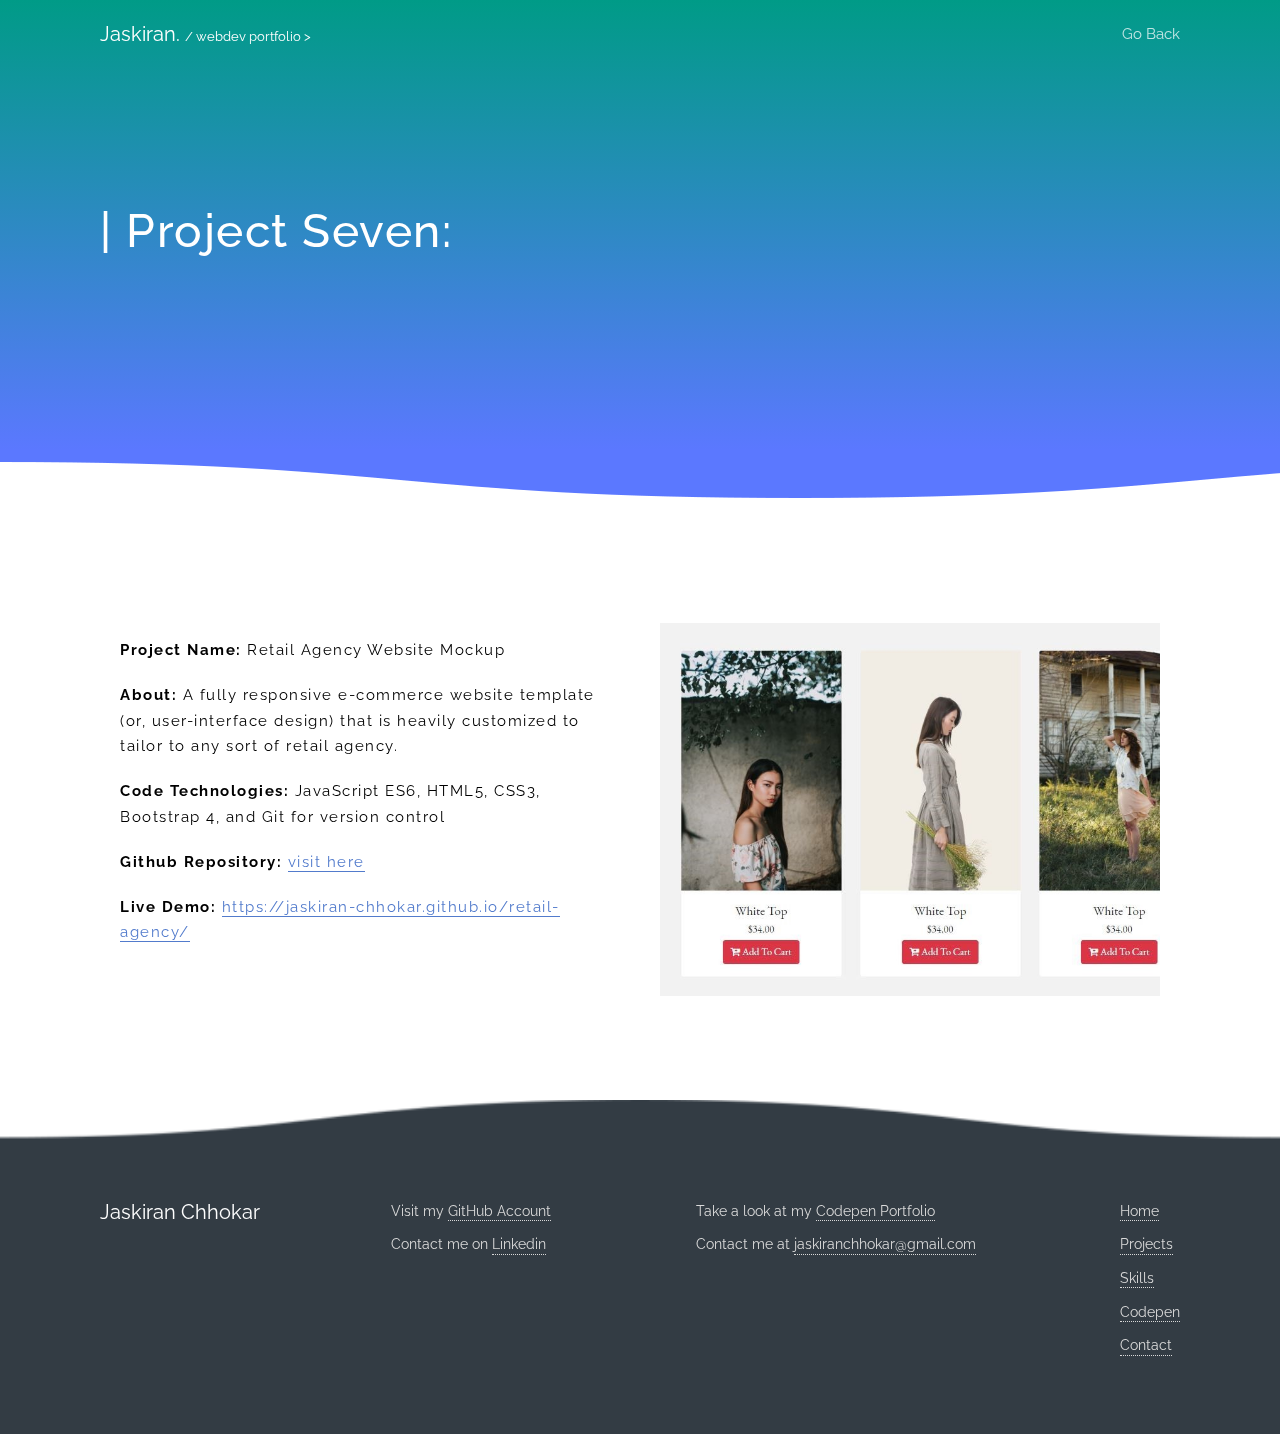
<file: projects/project7.html>
<!DOCTYPE html>
<html lang="en">

<head>
    <meta class="utf-8">
    <meta name="viewport" content="width=device-width, initial-scale=1, maximum-scale=1">
    <title>Project Seven</title>
    <link rel="stylesheet" href="https://use.fontawesome.com/releases/v5.7.2/css/all.css" integrity="sha384-fnmOCqbTlWIlj8LyTjo7mOUStjsKC4pOpQbqyi7RrhN7udi9RwhKkMHpvLbHG9Sr"
        crossorigin="anonymous">
    <link rel='stylesheet' href='../css/projects.css' />
</head>

<body>
    <!-- navbar -->
    <div class="navbar navbar--extended">
        <nav class="nav-mobile"></nav>
        <div class="container">
            <div class="navbar-inner">
                <a href="../index.html" class="logo">
                    Jaskiran.
                    <span class="span-header">/ webdev portfolio > </span>
                </a>
                <nav class="navbar-menu">
                    <ul>
                        <li>
                            <a href="../index.html">
                                <i class="fas fa-arrow-left"></i>&nbsp;&nbsp;Go Back</a>
                        </li>
                    </ul>
                </nav>
                <div class="navbar-menu-mob">
                    <a href="" id='toggle'>
                        <svg role="img" xmlns="http://www.w3.org/2000/svg" viewBox="0 0 448 512">
                            <path fill="currentColor" d="M16 132h416c8.837 0 16-7.163 16-16V76c0-8.837-7.163-16-16-16H16C7.163 60 0 67.163 0 76v40c0 8.837 7.163 16 16 16zm0 160h416c8.837 0 16-7.163 16-16v-40c0-8.837-7.163-16-16-16H16c-8.837 0-16 7.163-16 16v40c0 8.837 7.163 16 16 16zm0 160h416c8.837 0 16-7.163 16-16v-40c0-8.837-7.163-16-16-16H16c-8.837 0-16 7.163-16 16v40c0 8.837 7.163 16 16 16z"
                                class=""></path>
                        </svg>
                    </a>
                </div>
            </div>
        </div>
    </div>
    <!-- header section -->
    <div class="header">
        <div class="waves">
            <div class="wave"></div>
            <div class="wave"></div>
        </div>
        <div id="home" class="about">
            <div class="about-inner">
                <div class="container">
                    <div class="row">
                        <div class="content-inner" id='navConverter'>
                            <h1 id="promo-header" class="about-title">
                                | Project Seven:
                            </h1>
                            <a href="https://www.linkedin.com/in/jaskiranchhokar/" target="_blank">
                                <i class="fab fa-linkedin-in fa-2x linkedin-icon"></i>
                            </a>
                            <a href="https://github.com/jaskiran-chhokar" target="_blank">
                                <i class="fab fa-github fa-2x github-icon"></i>
                            </a>
                        </div>
                    </div>
                </div>
            </div>

        </div>
    </div>

    <div class="steps landing-section">
        <div class="container">
            <!-- <h1 class="projects-header">
                <strong>Project 1</strong>
            </h1>-->
        </div>
        <div class="container">
            <div class="steps-inner">
                <div class="step">
                    <p class="projects-subtext">
                        <strong>Project Name: </strong> Retail Agency Website Mockup
                    </p>
                    <p class="projects-subtext">
                        <strong>About:</strong> A fully responsive e-commerce website template (or, user-interface design) that is
                        heavily customized to tailor to any sort of retail agency.
                    </p>
                    <p class="projects-subtext">
                        <strong>Code Technologies:</strong> JavaScript ES6, HTML5, CSS3, Bootstrap 4, and Git for version control</p>
                    <p class="projects-subtext">
                        <strong>Github Repository:</strong>
                        <a class="projects-link" target="_blank" href="https://github.com/jaskiran-chhokar/retail-agency">visit here</a>
                    </p>
                    <p class="projects-subtext">
                        <strong>Live Demo:</strong>
                        <a class="projects-link" target="_blank" href="https://jaskiran-chhokar.github.io/retail-agency/">https://jaskiran-chhokar.github.io/retail-agency/</a>
                    </p>
                </div>
                <div class="step">
                    <div class="step-media">
                        <a href="https://jaskiran-chhokar.github.io/retail-agency/" target="_blank">
                            <img src="../images/eva-maria.JPG" width="500" height="373" class="step-image">
                        </a>
                    </div>
                </div>
            </div>
        </div>
    </div>

    <!-- footer -->
    <img src="../images/wave-dark.png" height="50" style="position:relative; top: 10px; width:100%;">
    <div class="footer footer-dark">
        <div class="container">
            <div class="footer-inner">
                <a href="index.html" class="footer-textLogo">Jaskiran Chhokar</a>
                <div class="footer-data">
                    <div class="footer-data-item">
                        <div class="footer-row">
                            Visit my
                            <a href="https://github.com/jaskiran-chhokar" target="_blank" class="footer-link">GitHub Account</a>
                        </div>
                        <div class="footer-row">
                            Contact me on
                            <a href="https://www.linkedin.com/in/jaskiranchhokar/" target="_blank" class="footer-link">Linkedin</a>
                        </div>
                    </div>
                    <div class="footer-data-item">
                        <div class="footer-row">Take a look at my
                            <a href="https://codepen.io/jaskiranchhokar/" target="_blank" class="footer-link">Codepen Portfolio</a>
                        </div>
                        <div class="footer-row">Contact me at
                            <a href="mailto:jaskiranchhokar@gmail.com" target="_blank" class="footer-link">jaskiranchhokar@gmail.com</a>
                        </div>
                    </div>
                    <div class="footer-data-item">
                        <div class="footer-row">
                            <a href="#home" class="footer-link">Home</a>
                        </div>
                        <div class="footer-row">
                            <a href="#portfolio" class="footer-link">Projects</a>
                        </div>
                        <div class="footer-row">
                            <a href="#skills" class="footer-link">Skills</a>
                        </div>
                        <div class="footer-row">
                            <a href="#codepen" class="footer-link">Codepen</a>
                        </div>
                        <div class="footer-row">
                            <a href="#contact" class="footer-link">Contact</a>
                        </div>
                    </div>
                </div>
            </div>
        </div>
    </div>
    <script src='../js/app.min.js'></script>
    <script src='../js/main.js'></script>
</body>

</html>
</file>
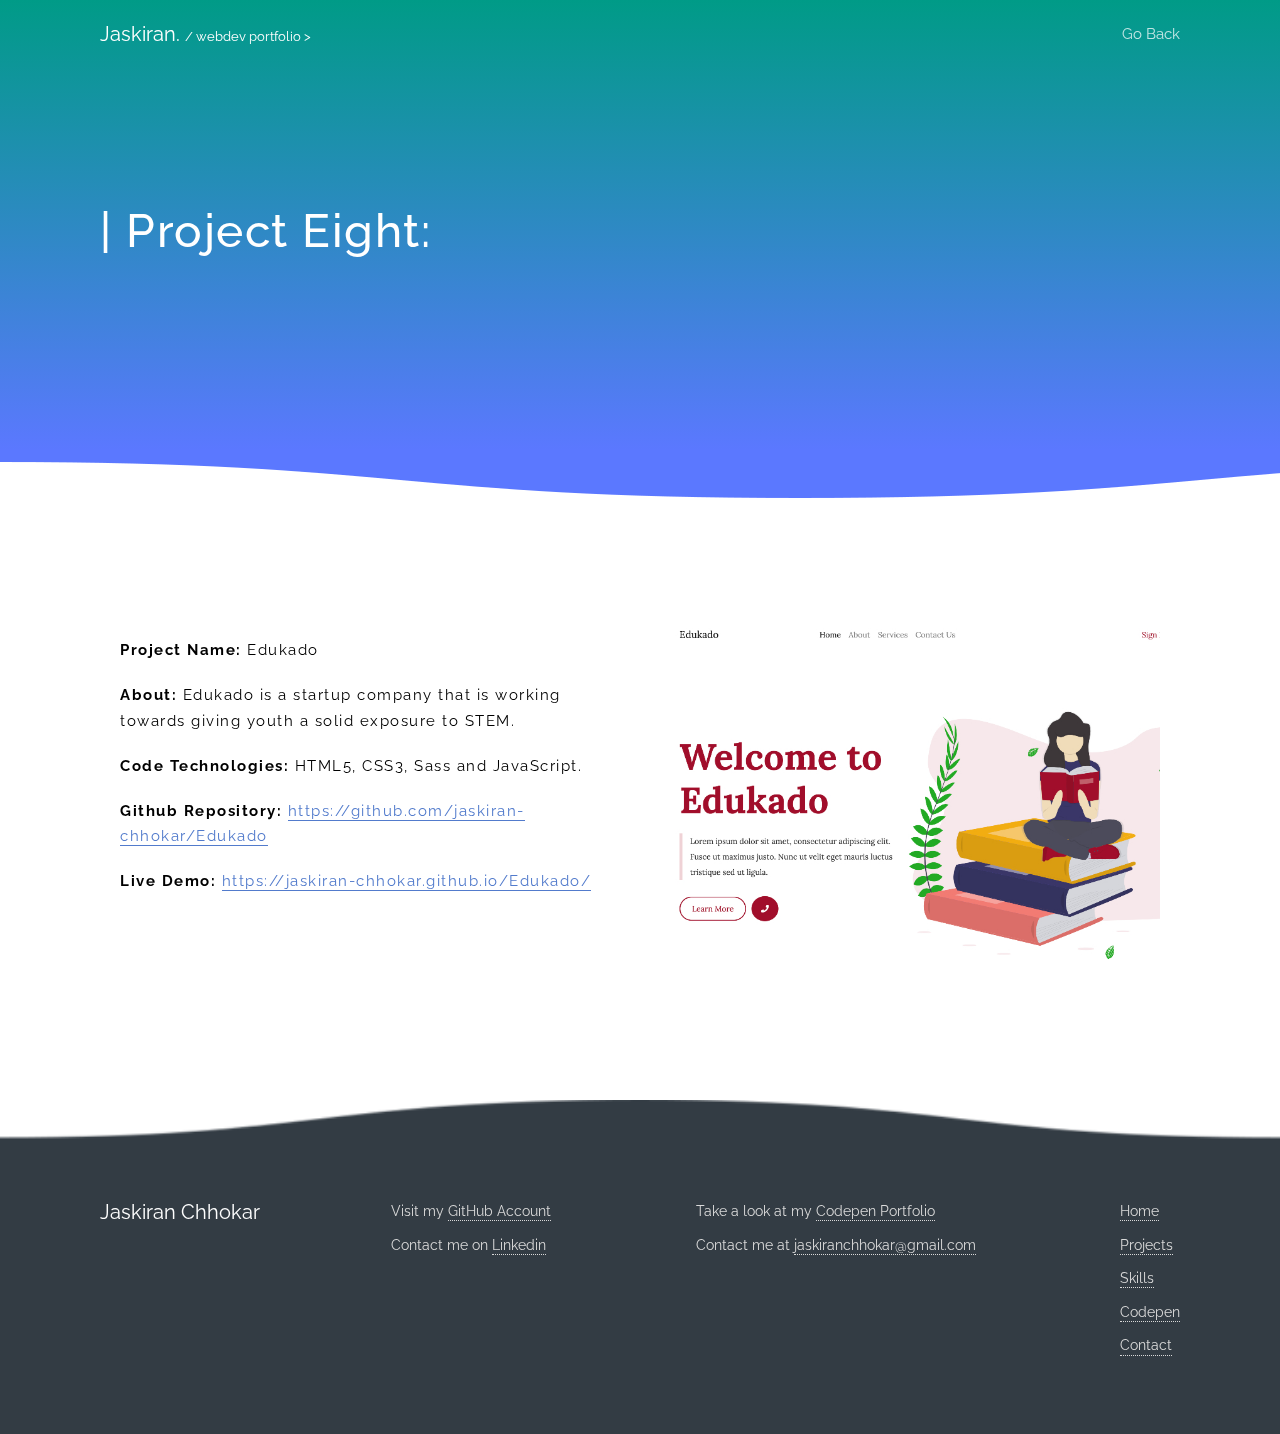
<file: projects/project8.html>
<!DOCTYPE html>
<html lang="en">

<head>
    <meta class="utf-8">
    <meta name="viewport" content="width=device-width, initial-scale=1, maximum-scale=1">
    <title>Project Eight</title>
    <link rel="stylesheet" href="https://use.fontawesome.com/releases/v5.7.2/css/all.css" integrity="sha384-fnmOCqbTlWIlj8LyTjo7mOUStjsKC4pOpQbqyi7RrhN7udi9RwhKkMHpvLbHG9Sr"
        crossorigin="anonymous">
    <link rel='stylesheet' href='../css/projects.css' />
</head>

<body>
    <!-- navbar -->
    <div class="navbar navbar--extended">
        <nav class="nav-mobile"></nav>
        <div class="container">
            <div class="navbar-inner">
                <a href="../index.html" class="logo">
                    Jaskiran.
                    <span class="span-header">/ webdev portfolio > </span>
                </a>
                <nav class="navbar-menu">
                    <ul>
                        <li>
                            <a href="../index.html">
                                <i class="fas fa-arrow-left"></i>&nbsp;&nbsp;Go Back</a>
                        </li>
                    </ul>
                </nav>
                <div class="navbar-menu-mob">
                    <a href="" id='toggle'>
                        <svg role="img" xmlns="http://www.w3.org/2000/svg" viewBox="0 0 448 512">
                            <path fill="currentColor" d="M16 132h416c8.837 0 16-7.163 16-16V76c0-8.837-7.163-16-16-16H16C7.163 60 0 67.163 0 76v40c0 8.837 7.163 16 16 16zm0 160h416c8.837 0 16-7.163 16-16v-40c0-8.837-7.163-16-16-16H16c-8.837 0-16 7.163-16 16v40c0 8.837 7.163 16 16 16zm0 160h416c8.837 0 16-7.163 16-16v-40c0-8.837-7.163-16-16-16H16c-8.837 0-16 7.163-16 16v40c0 8.837 7.163 16 16 16z"
                                class=""></path>
                        </svg>
                    </a>
                </div>
            </div>
        </div>
    </div>
    <!-- header section -->
    <div class="header">
        <div class="waves">
            <div class="wave"></div>
            <div class="wave"></div>
        </div>
        <div id="home" class="about">
            <div class="about-inner">
                <div class="container">
                    <div class="row">
                        <div class="content-inner" id='navConverter'>
                            <h1 id="promo-header" class="about-title">
                                | Project Eight:
                            </h1>
                            <a href="https://www.linkedin.com/in/jaskiranchhokar/" target="_blank">
                                <i class="fab fa-linkedin-in fa-2x linkedin-icon"></i>
                            </a>
                            <a href="https://github.com/jaskiran-chhokar" target="_blank">
                                <i class="fab fa-github fa-2x github-icon"></i>
                            </a>
                        </div>
                    </div>
                </div>
            </div>

        </div>
    </div>

    <div class="steps landing-section">
        <div class="container">
            <!-- <h1 class="projects-header">
                <strong>Project 1</strong>
            </h1>-->
        </div>
        <div class="container">
            <div class="steps-inner">
                <div class="step">
                    <p class="projects-subtext">
                        <strong>Project Name: </strong> Edukado
                    </p>
                    <p class="projects-subtext">
                        <strong>About:</strong>
                        Edukado is a startup company that is working towards giving youth a solid exposure to STEM.</p>
                    <p class="projects-subtext">
                        <strong>Code Technologies:</strong> HTML5, CSS3, Sass and JavaScript.</p>
                    <p class="projects-subtext">
                        <strong>Github Repository:</strong>
                        <a class="projects-link" target="_blank" href="https://github.com/jaskiran-chhokar/Edukado">https://github.com/jaskiran-chhokar/Edukado</a>
                    </p>
                    <p class="projects-subtext">
                        <strong>Live Demo:</strong>
                        <a class="projects-link" target="_blank" href="https://jaskiran-chhokar.github.io/Edukado/">https://jaskiran-chhokar.github.io/Edukado/</a>
                    </p>
                </div>
                <div class="step">
                    <div class="step-media">
                        <a href="https://github.com/jaskiran-chhokar/Edukado" target="_blank">
                            <img src="../images/edukado.jpg" width="500" class="step-image">
                        </a>
                    </div>
                </div>
            </div>
        </div>
    </div>

    <!-- footer -->
    <img src="../images/wave-dark.png" height="50" style="position:relative; top: 10px; width:100%;">
    <div class="footer footer-dark">
        <div class="container">
            <div class="footer-inner">
                <a href="index.html" class="footer-textLogo">Jaskiran Chhokar</a>
                <div class="footer-data">
                    <div class="footer-data-item">
                        <div class="footer-row">
                            Visit my
                            <a href="https://github.com/jaskiran-chhokar" target="_blank" class="footer-link">GitHub Account</a>
                        </div>
                        <div class="footer-row">
                            Contact me on
                            <a href="https://www.linkedin.com/in/jaskiranchhokar/" target="_blank" class="footer-link">Linkedin</a>
                        </div>
                    </div>
                    <div class="footer-data-item">
                        <div class="footer-row">Take a look at my
                            <a href="https://codepen.io/jaskiranchhokar/" target="_blank" class="footer-link">Codepen Portfolio</a>
                        </div>
                        <div class="footer-row">Contact me at
                            <a href="mailto:jaskiranchhokar@gmail.com" target="_blank" class="footer-link">jaskiranchhokar@gmail.com</a>
                        </div>
                    </div>
                    <div class="footer-data-item">
                        <div class="footer-row">
                            <a href="#home" class="footer-link">Home</a>
                        </div>
                        <div class="footer-row">
                            <a href="#portfolio" class="footer-link">Projects</a>
                        </div>
                        <div class="footer-row">
                            <a href="#skills" class="footer-link">Skills</a>
                        </div>
                        <div class="footer-row">
                            <a href="#codepen" class="footer-link">Codepen</a>
                        </div>
                        <div class="footer-row">
                            <a href="#contact" class="footer-link">Contact</a>
                        </div>
                    </div>
                </div>
            </div>
        </div>
    </div>
    <script src='../js/app.min.js'></script>
    <script src='../js/main.js'></script>
</body>

</html>
</file>
<file: css/style.css>
@import url("https://fonts.googleapis.com/css?family=Raleway:300,400,500,600");

html {
  line-height: 1.15;
  -webkit-text-size-adjust: 100%;
}

body {
  margin: 0; 
  color: #fff;
}

/* Promo */ 
.header {
  background-image: linear-gradient(to top, rgb(91,120,255) 0%,#009b87 100%);
  display: flex;
  position: relative;
  height: 96vh;
} 

.waves {
  overflow: hidden;
  position: absolute;
  width: 100%;
  bottom: -48px;
  height: 48px;
  z-index: -1;
}

.wave {
  background: url("") repeat-x;
  position: absolute;
  top: 0;
  width: 6400px;
  height: 48px;
  animation: wave 20s cubic-bezier(0.36, 0.45, 0.63, 0.53) infinite;
  transform: translate3d(0, 0, 0);
  mix-blend-mode: multiply;
}

.wave:nth-of-type(2) {
  background: url("../images/wave-blue.png") repeat-x;
  animation: wave 16s cubic-bezier(0.36, 0.45, 0.63, 0.53) -0.125s infinite, swell 16s ease -1.25s infinite;
}

@keyframes wave {
  0% {
    margin-left: 0;
  }
  100% {
    margin-left: -1600px;
  }
}
@keyframes swell {
  0%, 100% {
    transform: translate3d(0, -16px, 0);
  }
  50% {
    transform: translate3d(0, 0, 0);
  }
}

#promo-span {
  letter-spacing: 0.1rem;
}

#promo-header {
  letter-spacing: 0.1rem;
}

/* Media Queries For Height */
@media screen and (max-height: 700px) {
  div#navConverter.content-inner {
    position: relative;
    top: -80px;
  }
  #promo-svg {
    position: relative;
    top: -70px;
    width: 500px;
  }
}

/* Media Queries For Height */
@media screen and (max-width: 500px) {
  div#navConverter.content-inner {
    position: relative;
    top: 120px;
  }
  .about-title {
    font-size: 40px !important;
  }
  #promo-svg {
    display: none;
  }
}

h1 {
  font-size: 2em;
  margin: 0.67em 0;
}

a {
  background-color: transparent;
}

b,strong {
  font-weight: bolder;
}

img {
  border-style: none; 
}

img, svg {
  max-width: 100%;
}

/* Components */
html {
  scroll-behavior: smooth;
  box-sizing: border-box;
  background-color: #fff;
}

.container {
  width: 88%;
  max-width: 1080px;
  margin: 0 auto;
  position: relative;
}

.row {
  display: block;
  width: 100%;
  clear: both; 
}

.button-container {
  text-align: center;
}

.button {
  border-radius: 25px; 
  border: 1px solid rgb(91,120,255); 
  background: rgb(91,120,255); 
  padding: 16px 30px; 
  color: #fff; 
  margin: 2rem 0; 
  cursor: pointer; 
  font-size: 14px;
}

.step-hidden {
  -webkit-animation: fadein 2s; /* Safari, Chrome and Opera > 12.1 */
  -moz-animation: fadein 2s; /* Firefox < 16 */
   -ms-animation: fadein 2s; /* Internet Explorer */
    -o-animation: fadein 2s; /* Opera < 12.1 */
       animation: fadein 2s;
}

@keyframes fadein {
  from { opacity: 0; }
  to   { opacity: 1; }
}

html {
  font-family: "Raleway", sans-serif;
  font-size: 15px;
  color: #666;
  line-height: 1.7;
  font-weight: 400;
  -webkit-font-smoothing: antialiased;
  -moz-osx-font-smoothing: grayscale;
  text-rendering: optimizeLegibility;
  -moz-font-feature-settings: "liga" on; 
}

p {
  margin-bottom: 1.3em;
}

h1, h2, h3, h4 {
  margin: 1.414em 0 0.5em;
  line-height: 1.35;
  color: #111;
  font-weight: 400;
}

h5, h6 {
  margin: 1.414em 0 0.5em;
  line-height: 1.4;
  color: #666;
  font-weight: 400;
}

h1 {
  margin-top: 0;
  font-size: 2.074em;
}

h2 {
  font-size: 1.728em;
}

h3 {
  font-size: 1.44em;
}

h4 {
  font-size: 1.2em;
}

small, h6 {
  font-size: 0.833em;
  margin: 0.25em 0;
}

a {
  outline: 0;
  text-decoration: none;
  transition: 0.7s;
  color: inherit;
}

.span-header {
  font-size: 13px;
}

.landing-section {
  margin-top: 6%;
  padding: 24pt 0; 
}

.landing-section:nth-child(odd) {
  background-color: #f7f7f7;
  border-top: 1px solid #eee;
  border-bottom: 1px solid #eee;
}

.navbar {
  position: fixed;
  z-index: 100;
  width: 100%;
  background-color: #527bcc;
  transition: 0.7s;
  padding: 5px 0;
}

.navbar--nofixed {
  position: relative;
  z-index: 3;
}

.navbar-inner {
  -js-display: flex;
  display: flex;
  align-items: center;
  justify-content: space-between;
  height: 60px;
  color: #fff;
  transition: 0.7s;
}

.logo {
  font-size: 1.325rem;
  transition: 0;
  color: #fff;
  text-decoration: none; }

.navbar-menu {
  display: none;
}

.navbar-menu--noMob {
    display: block;
}

@media (min-width: 992px) {
  .navbar-menu {
    display: block; 
  } 
}

.navbar-menu li {
  margin-left: 4pt;
  backface-visibility: hidden;
  display: inline-block; 
}

@media (min-width: 992px) {
  .navbar-menu li {
    margin-left: 16pt;
  } 
}
.navbar-menu a {
  color: #fff; 
}

@media (min-width: 992px) {
  .navbar-menu a {
    opacity: 0.75;
  }
  .navbar-menu a:hover {
    opacity: 1;
  }
  .navbar-menu a:after {
    display: block;
    content: '';
    border-bottom: solid 1px #fff;
    transform: scaleX(0);
    transition: transform 250ms ease-in-out;
  }
  .navbar-menu a:hover:after {
    transform: scaleX(1); 
  } 
}

.navbar-menu-mob {
  display: block;
}

.navbar-menu-mob--noMob {
    display: none;
}

@media (min-width: 992px) {
  .navbar-menu-mob {
    display: none; 
  }
}

.navbar--extended {
  background-color: transparent;
}

.navbar--extended .navbar-inner {
  height: 60px;
  color: #ffffff;
}

.nav-mobile ul {
  margin: 0;
  padding: 0;
  width: 100%;
  display: block;
  list-style: none;
  background-color: #333C44;
  color: #fff;
}

.nav-mobile li {
  width: 60%;
  margin-left: auto;
  margin-right: auto;
  padding: 1em 0;
  display: block;
  border-bottom: 1px solid rgba(255, 255, 255, 0.1);
}

.nav-mobile li:last-child {
  border-bottom: none;
}

.js .nav-mobile {
  clip: rect(0 0 0 0);
  max-height: 0;
  position: absolute;
  display: block;
  overflow: hidden;
  zoom: 1;
}

.nav-mobile.opened {
  max-height: 9999px;
}

.nav-toggle {
  -webkit-tap-highlight-color: transparent;
  -webkit-touch-callout: none;
  -webkit-user-select: none;
  -moz-user-select: none;
  -ms-user-select: none;
  -o-user-select: none;
  user-select: none;
}

@media (min-width: 992px) {
  .js .nav-mobile {
    position: relative; 
  }
  .js .nav-mobile.closed {
    max-height: none; 
  }
  .nav-toggle {
    display: none; 
  }
}

#toggle svg {
  height: 1.2em;
  width: 1.2em;
  vertical-align: middle;
}

.about {
  position: relative;
  width: 100%;
  background-size: cover;
  background-position: center center;
  background-repeat: no-repeat;
  color: #ffffff;
}

.about-inner {
  position: relative;
  z-index: 3;
}

.content {
  -js-display: flex;
  display: flex;
  align-items: center;
  justify-content: center;
  overflow: auto; 
}

.content-inner {
  width: 100%;
  max-width: 500px;
  margin-right: 5%;
  text-align: left; 
}

.about-title {
  color: inherit;
  margin-bottom: 0.15em;
  text-align: left;
  font-size: 3.074em;
  font-weight: 600;
 }

.about-text {
  line-height: 1.7;
  text-align: left;
  font-size: 1.1em;
  letter-spacing: 0.1rem;
  font-size: 15px;
 }

.portfolio {
  -js-display: flex;
  display: flex;
  justify-content: center;
  align-items: center;
  height: 50px;
  margin-top: 30px;
 }

 .linkedin-icon {
  margin-left: 2px;
  cursor: pointer; 
 }

 .github-icon {
  margin-left: 10px;
  cursor: pointer;
 }

/* Projects */ 
.projects-header {
  margin-top: 0; 
  text-align:left;
  font-size: 3.074em;
}
.projects-para {
  color: #000;
  text-align: left;
  letter-spacing: 0.1rem;
}
.projects-subtext {
  color: #000;
  text-align: left;
  padding: 0 15px;
  letter-spacing: 0.1rem;
}
.projects-link {
  color: #527bcc;
  border-bottom: 1px solid #527bcc;
}
.steps {
  text-align: left;
  padding: 16pt 0;
}

/* Skills */ 
.skills-image {
  position:relative;
  top: 10px;
  margin-top: 4rem;
}

#skills {
  margin-top: 0;
  background: #f7f7f7;
  padding-top: 8rem;
  padding-bottom: 8rem;
}

/* Codepen */ 
.codepen-image {
  position: relative;
  top: -10px;
}

/* Contact */ 
.contact-image {
  position:relative;
  top: 55px;
}

#contact {
  background:#f7f7f7;
  position:relative;
  top: 45px;  
}

/* Footer */ 
.footer-image {
  position:relative;
  top: 10px;
  width:100%;
}

@media (min-width: 992px) {
  .steps-inner {
    -js-display: flex;
    display: flex;
    justify-content: space-around;
  }
}

.step {
  padding: 16pt 5px;
  text-align: center;
  width: 80%;
  border-top: 1px solid #eee;
  overflow: auto;
}

.step:first-child {
  border-top: none;
}

@media (min-width: 992px) {
  .step {
    border-top: none;
  }
}

.step-media {
  margin: 16pt 0; 
}

@media (min-width: 992px) {
  .step-media {
    margin: 32pt 0;
  }
}

.step-image {
  margin-top: 8pt;
  -webkit-user-drag: none;
  -khtml-user-drag: none;
  -moz-user-drag: none;
  -o-user-drag: none;
  user-drag: none;
}

@media (min-width: 600px) {
  .step-image {
    max-width: none;
  }
}

.step__text {
  max-width: 36ch;
  text-align: left;
  margin-left: auto;
  margin-right: auto;
}

.expanded {
  padding: 72pt 0;
}

.expanded-inner {
  -js-display: flex;
  display: flex;
  justify-content: space-between;
  align-items: center;
  flex-direction: column;
}

@media (min-width: 992px) {
  .expanded-inner {
    flex-direction: row;
  }
}

.expanded-media {
  order: 1;
  text-align: center;
}

@media (min-width: 992px) {
  .expanded-media {
    width: 50%;
    flex-shrink: 0;
    order: unset;
  }
}

.expanded-content {
  order: 2; }
  @media (min-width: 992px) {
    .expanded-content {
      padding: 0 16pt;
      width: 50%;
      flex-shrink: 0;
      order: unset; } }

.expanded:nth-child(even) .expanded-media {
  order: 1; }
  @media (min-width: 992px) {
    .expanded:nth-child(even) .expanded-media {
      order: 1; } }

/* Actual content */
.expanded-image {
  width: 90%;
  max-width: 220px;
  padding: 16pt 0; 
}

@media (min-width: 992px) {
    .expanded-image {
      max-width: 280px; 
  }
}

.expanded-title {
  max-width: 550px;
}

.expanded-text {
  max-width: 60ch;
  color:#000;
}

.contact-me {
  color: #000;
  border-bottom: 1px solid #000;
}


.footer {
  padding: 10rem 0 5rem 0; 
}

.footer-inner {
  -js-display: flex;
  display: flex;
  justify-content: space-between;
  flex-direction: column;
}

@media (min-width: 600px) {
  .footer-inner {
    flex-direction: row; }
}

.footer-textLogo {
  flex-shrink: 0;
  padding-right: 16pt;
  display: block;
  cursor: pointer;
  color: #6C63FF;
  font-size: 1.225rem;
  min-width: 33%;
  margin-bottom: 1.5rem;
}

@media (min-width: 600px) {
    .footer-textLogo {
      margin-bottom: 0; } 
}

@media (min-width: 992px) {
    .footer-textLogo {
      min-width: 25%;
      font-size: 1.325rem; }
}

.footer-data {
  -js-display: flex;
  display: flex;
  flex-grow: 1;
  justify-content: space-between;
  padding-top: 0.25rem;
  flex-wrap: wrap;
  flex-direction: column;
  font-size: 0.9rem;
}

@media (min-width: 992px) {
    .footer-data {
      flex-wrap: nowrap;
      flex-direction: row; 
    }
}

.footer-data-item {
  padding-bottom: 0.5rem;
  display: inline-block;
  margin-bottom: 8pt;
}

.footer-link {
  color: #6C63FF;
  border-bottom: 1px dotted #6C63FF;
  padding-bottom: 1pt;
  transition: 0.7s; 
}

@media (min-width: 992px) {
    .footer-link:hover {
      color: #fafafa;
      border-color: #fafafa;
     }
}

.footer-row {
  margin-bottom: 8pt;
}

/*--- Modifiers---*/
.footer-dark {
  background-color: #333C44;
}

.footer-dark .footer-textLogo {
    color: #fff;
}

.footer-dark .footer-inner {
    color: #d9d9d9;
}

.footer-dark .footer-link {
    color: #d9d9d9;
    border-color: #d9d9d9;
}

@media (min-width: 992px) {
  .footer-dark .footer-link:hover {
    color: #fff;
    border-color: #fff;
  }
}
</file>
<file: css/resume.css>
@import url("https://fonts.googleapis.com/css?family=Raleway:300,400,500,600");

html, body {
    margin: 0; 
    box-sizing: border-box;
    background-color: #f7f7f7; 
}

h1, h2, h3, h4, h5, h6, p, li, a {
    font-family: 'Raleway', sans-serif !important; 
}

h1 {
    font-size: 2.2rem; 
}

h3 {
    font-size: 1.4rem;
}

p {
    line-height: 2; 
}

.hr {
    width: 100%; 
    border-bottom: 1px solid rgba(0,0,0,0.1);
    margin: 2rem 0 1rem 0; 
}

.resume-nav {
    padding: 1rem 10rem; 
}

.contact-info, .prof-profiles {
    display: flex; 
    justify-content: flex-end;
}

.contact-info p, .prof-profiles a {
    margin-left: 1.5rem; 
}

.resume-header {
    padding: 6rem 10rem 1rem 10rem;  
}

.technical-skills {
    padding: 1rem 10rem 1rem 10rem; 
}

.projects-section {
    padding: 1rem 10rem 0 10rem; 
}

.projects {
    display: grid; 
    grid-template-columns: repeat(3, 1fr);
    grid-gap: 1rem; 
    justify-content: center; 
    align-items: center; 
}

.work {
    padding: 4rem 10rem 2rem 10rem; 
}

.job-title {
    display: flex; 
    justify-content: space-between; 
}

.list-item {
    margin-bottom: 1rem;
}

.education {
    padding: 1rem 10rem 8rem 10rem; 
}

@media (max-width: 992px) {
    .projects {
        grid-template-columns: 1fr;
    }
    .resume-nav {
        padding-left: 0rem; 
        padding-right: 2rem; 
    }
    .education, .work, .projects-section, .technical-skills, .resume-header {
        padding-left: 6rem; 
        padding-right: 6rem;
    }

}
</file>
<file: css/projects.css>
@import url("https://fonts.googleapis.com/css?family=Raleway:300,400,500,600");

html {
  line-height: 1.15;
  -webkit-text-size-adjust: 100%;
}

body {
  margin: 0; 
  color: #fff;
}

/* Promo */ 
.header {
  background-image: linear-gradient(to top, rgb(91,120,255) 0%,#009b87 100%);
  display: flex;
  position: relative;
  height: 50vh;
} 

.waves {
  overflow: hidden;
  position: absolute;
  width: 100%;
  bottom: -48px;
  height: 48px;
  z-index: -1;
}

.wave {
  background: url("") repeat-x;
  position: absolute;
  top: 0;
  width: 6400px;
  height: 48px;
  animation: wave 20s cubic-bezier(0.36, 0.45, 0.63, 0.53) infinite;
  transform: translate3d(0, 0, 0);
  mix-blend-mode: multiply;
}

.wave:nth-of-type(2) {
  background: url("../images/wave-blue.png") repeat-x;
  animation: wave 16s cubic-bezier(0.36, 0.45, 0.63, 0.53) -0.125s infinite, swell 16s ease -1.25s infinite;
}

@keyframes wave {
  0% {
    margin-left: 0;
  }
  100% {
    margin-left: -1600px;
  }
}
@keyframes swell {
  0%, 100% {
    transform: translate3d(0, -16px, 0);
  }
  50% {
    transform: translate3d(0, 0, 0);
  }
}

#promo-span {
  letter-spacing: 0.1rem;
}

#promo-header {
  letter-spacing: 0.1rem;
  font-weight: 500;
}

/* Media Queries For Height */
@media screen and (max-height: 700px) {
  div#navConverter.content-inner {
    position: relative;
    top: -80px;
  }
  #promo-svg {
    position: relative;
    top: -70px;
  }
}

/* Media Queries For Height */
@media screen and (max-width: 500px) {
  div#navConverter.content-inner {
    position: relative;
    top: 120px;
  }
  .about-title {
    font-size: 40px !important;
  }
  #promo-svg {
    display: none;
  }
}

h1 {
  font-size: 2em;
  margin: 0.67em 0;
}

a {
  background-color: transparent;
}

b,strong {
  font-weight: bolder;
}

img {
  border-style: none; 
}

img, svg {
  max-width: 100%;
}

/* Components */
html {
  scroll-behavior: smooth;
  box-sizing: border-box;
  background-color: #fff;
}

.container {
  width: 88%;
  max-width: 1080px;
  margin: 0 auto;
  position: relative;
}

.row {
  display: block;
  width: 100%;
  clear: both; 
}

.button-container {
  text-align: center;
}

.button {
  border-radius: 25px; 
  border: 1px solid rgb(91,120,255); 
  background: rgb(91,120,255); 
  padding: 16px 30px; 
  color: #fff; 
  margin: 2rem 0; 
  cursor: pointer; 
  font-size: 14px;
}

.step-hidden {
  -webkit-animation: fadein 2s; /* Safari, Chrome and Opera > 12.1 */
  -moz-animation: fadein 2s; /* Firefox < 16 */
   -ms-animation: fadein 2s; /* Internet Explorer */
    -o-animation: fadein 2s; /* Opera < 12.1 */
       animation: fadein 2s;
}

@keyframes fadein {
  from { opacity: 0; }
  to   { opacity: 1; }
}

html {
  font-family: "Raleway", sans-serif;
  font-size: 15px;
  color: #666;
  line-height: 1.7;
  font-weight: 400;
  -webkit-font-smoothing: antialiased;
  -moz-osx-font-smoothing: grayscale;
  text-rendering: optimizeLegibility;
}

p {
  margin-bottom: 1.3em;
}

h1, h2, h3, h4 {
  margin: 1.414em 0 0.5em;
  line-height: 1.35;
  color: #111;
  font-weight: 400;
}

h5, h6 {
  margin: 1.414em 0 0.5em;
  line-height: 1.4;
  color: #666;
  font-weight: 400;
}

h1 {
  margin-top: 0;
  font-size: 2.074em;
}

h2 {
  font-size: 1.728em;
}

h3 {
  font-size: 1.44em;
}

h4 {
  font-size: 1.2em;
}

small, h6 {
  font-size: 0.833em;
  margin: 0.25em 0;
}

a {
  outline: 0;
  text-decoration: none;
  transition: 0.7s;
  color: inherit;
}

.span-header {
  font-size: 13px;
}

.landing-section {
  margin-top: 6%;
  padding: 24pt 0; 
}

.navbar {
  position: fixed;
  z-index: 100;
  width: 100%;
  background-color: #527bcc;
  transition: 0.7s;
  padding: 5px 0;
}

.navbar--nofixed {
  position: relative;
  z-index: 3;
}

.navbar-inner {
  -js-display: flex;
  display: flex;
  align-items: center;
  justify-content: space-between;
  height: 60px;
  color: #fff;
  transition: 0.7s;
}

.logo {
  font-size: 1.325rem;
  transition: 0;
  color: #fff;
  text-decoration: none; }

.navbar-menu {
  display: none;
}

.navbar-menu--noMob {
    display: block;
}

@media (min-width: 992px) {
  .navbar-menu {
    display: block; 
  } 
}

.navbar-menu li {
  margin-left: 4pt;
  backface-visibility: hidden;
  display: inline-block; 
}

@media (min-width: 992px) {
  .navbar-menu li {
    margin-left: 16pt;
  } 
}
.navbar-menu a {
  color: #fff; 
}

@media (min-width: 992px) {
  .navbar-menu a {
    opacity: 0.75;
  }
  .navbar-menu a:hover {
    opacity: 1;
  }
  .navbar-menu a:after {
    display: block;
    content: '';
    border-bottom: solid 1px #fff;
    transform: scaleX(0);
    transition: transform 250ms ease-in-out;
  }
  .navbar-menu a:hover:after {
    transform: scaleX(1); 
  } 
}

.navbar-menu-mob {
  display: block;
}

.navbar-menu-mob--noMob {
    display: none;
}

@media (min-width: 992px) {
  .navbar-menu-mob {
    display: none; 
  }
}

.navbar--extended {
  background-color: transparent;
}

.navbar--extended .navbar-inner {
  height: 60px;
  color: #ffffff;
}

.nav-mobile ul {
  margin: 0;
  padding: 0;
  width: 100%;
  display: block;
  list-style: none;
  background-color: #333C44;
  color: #fff;
}

.nav-mobile li {
  width: 60%;
  margin-left: auto;
  margin-right: auto;
  padding: 1em 0;
  display: block;
  border-bottom: 1px solid rgba(255, 255, 255, 0.1);
}

.nav-mobile li:last-child {
  border-bottom: none;
}

.js .nav-mobile {
  clip: rect(0 0 0 0);
  max-height: 0;
  position: absolute;
  display: block;
  overflow: hidden;
  zoom: 1;
}

.nav-mobile.opened {
  max-height: 9999px;
}

.nav-toggle {
  -webkit-tap-highlight-color: transparent;
  -webkit-touch-callout: none;
  -webkit-user-select: none;
  -moz-user-select: none;
  -ms-user-select: none;
  -o-user-select: none;
  user-select: none;
}

@media (min-width: 992px) {
  .js .nav-mobile {
    position: relative; 
  }
  .js .nav-mobile.closed {
    max-height: none; 
  }
  .nav-toggle {
    display: none; 
  }
}

#toggle svg {
  height: 1.2em;
  width: 1.2em;
  vertical-align: middle;
}

.about {
  position: relative;
  width: 100%;
  background-size: cover;
  background-position: center center;
  background-repeat: no-repeat;
  color: #fff;
}

.about-inner {
  position: relative;
  z-index: 3;
  top: 200px;
}

.content-inner {
  width: 100%;
  max-width: 700px;
  margin-right: 5%;
  text-align: left; 
}

.about-title {
  color: inherit;
  margin-bottom: 0.15em;
  text-align: left;
  font-size: 3.074em;
  font-weight: 600;
 }

.about-text {
  line-height: 1.7;
  text-align: left;
  font-size: 1.1em;
  letter-spacing: 0.1rem;
  font-size: 15px;
 }

.portfolio {
  -js-display: flex;
  display: flex;
  justify-content: center;
  align-items: center;
  height: 50px;
  margin-top: 30px;
 }

 .linkedin-icon {
  margin-left: 2px;
  cursor: pointer; 
 }

 .github-icon {
  margin-left: 10px;
  cursor: pointer;
 }

 /* Projects */ 
.projects-header {
    text-align:left;
    font-size: 3.074em;
  }
  .projects-para {
    color: #000;
    text-align: left;
    letter-spacing: 0.1rem;
  }
  .projects-subtext {
    color: #000;
    text-align: left;
    padding: 0 15px;
    letter-spacing: 0.1rem;
  }
  .projects-link {
    color: #527bcc;
    border-bottom: 1px solid #527bcc;
  }
  .steps {
    text-align: left;
    padding: 16pt 0;
  }
  
  @media (min-width: 992px) {
    .steps-inner {
      -js-display: flex;
      display: flex;
      justify-content: space-around;
    }
  }
  
  .step {
    padding: 16pt 5px;
    text-align: center;
    width: 80%;
    border-top: 1px solid #eee;
    overflow: auto;
  }
  
  .step:first-child {
    border-top: none;
    margin-top: 5%;
  }
  
  @media (min-width: 992px) {
    .step {
      border-top: none;
    }
  }
  
  .step-media {
    margin: 16pt 0; 
  }
  
  @media (min-width: 992px) {
    .step-media {
      margin: 32pt 0;
    }
  }
  
  .step-image {
    margin-top: 8pt;
    -webkit-user-drag: none;
    -khtml-user-drag: none;
    -moz-user-drag: none;
    -o-user-drag: none;
  }
  
  @media (min-width: 600px) {
    .step-image {
      max-width: none;
    }
  }
  
  .step__text {
    max-width: 36ch;
    text-align: left;
    margin-left: auto;
    margin-right: auto;
  }
  
  .expanded {
    padding: 72pt 0;
  }
  
  .expanded-inner {
    -js-display: flex;
    display: flex;
    justify-content: space-between;
    align-items: center;
    flex-direction: column;
  }
  
  @media (min-width: 992px) {
    .expanded-inner {
      flex-direction: row;
    }
  }
  
  .expanded-media {
    order: 1;
    text-align: center;
  }
  
  @media (min-width: 992px) {
    .expanded-media {
      width: 50%;
      flex-shrink: 0;
      order: unset;
    }
  }
  
  .expanded-content {
    order: 2; }
    @media (min-width: 992px) {
      .expanded-content {
        padding: 0 16pt;
        width: 50%;
        flex-shrink: 0;
        order: unset; } }
  
  .expanded:nth-child(even) .expanded-media {
    order: 1; }
    @media (min-width: 992px) {
      .expanded:nth-child(even) .expanded-media {
        order: 1; } }
  
  /* Actual content */
  .expanded-image {
    width: 90%;
    max-width: 220px;
    padding: 16pt 0; 
  }
  
  @media (min-width: 992px) {
      .expanded-image {
        max-width: 280px; 
    }
  }
  
  .expanded-title {
    max-width: 550px;
  }
  
  .expanded-text {
    max-width: 60ch;
    color:#000;
  }
  
 /* footer */ 
 .footer {
    padding: 36pt 0; 
  }
  
  .footer-inner {
    -js-display: flex;
    display: flex;
    justify-content: space-between;
    flex-direction: column;
  }
  
  @media (min-width: 600px) {
    .footer-inner {
      flex-direction: row; }
  }
  
  .footer-textLogo {
    flex-shrink: 0;
    padding-right: 16pt;
    display: block;
    cursor: pointer;
    color: #6C63FF;
    font-size: 1.225rem;
    min-width: 33%;
    margin-bottom: 1.5rem;
  }
  
  @media (min-width: 600px) {
      .footer-textLogo {
        margin-bottom: 0; } 
  }
  
  @media (min-width: 992px) {
      .footer-textLogo {
        min-width: 25%;
        font-size: 1.325rem; }
  }
  
  .footer-data {
    -js-display: flex;
    display: flex;
    flex-grow: 1;
    justify-content: space-between;
    padding-top: 0.25rem;
    flex-wrap: wrap;
    flex-direction: column;
    font-size: 0.9rem;
  }
  
  @media (min-width: 992px) {
      .footer-data {
        flex-wrap: nowrap;
        flex-direction: row; 
      }
  }
  
  .footer-data-item {
    padding-bottom: 0.5rem;
    display: inline-block;
    margin-bottom: 8pt;
  }
  
  .footer-link {
    color: #6C63FF;
    border-bottom: 1px dotted #6C63FF;
    padding-bottom: 1pt;
    transition: 0.7s; 
  }
  
  @media (min-width: 992px) {
      .footer-link:hover {
        color: #fafafa;
        border-color: #fafafa;
       }
  }
  
  .footer-row {
    margin-bottom: 8pt;
  }
  
  /*--- Modifiers---*/
  .footer-dark {
    background-color: #333C44;
  }
  
  .footer-dark .footer-textLogo {
      color: #fff;
  }
  
  .footer-dark .footer-inner {
      color: #d9d9d9;
  }
  
  .footer-dark .footer-link {
      color: #d9d9d9;
      border-color: #d9d9d9;
  }
  
  @media (min-width: 992px) {
    .footer-dark .footer-link:hover {
      color: #fff;
      border-color: #fff;
    }
  }
</file>
